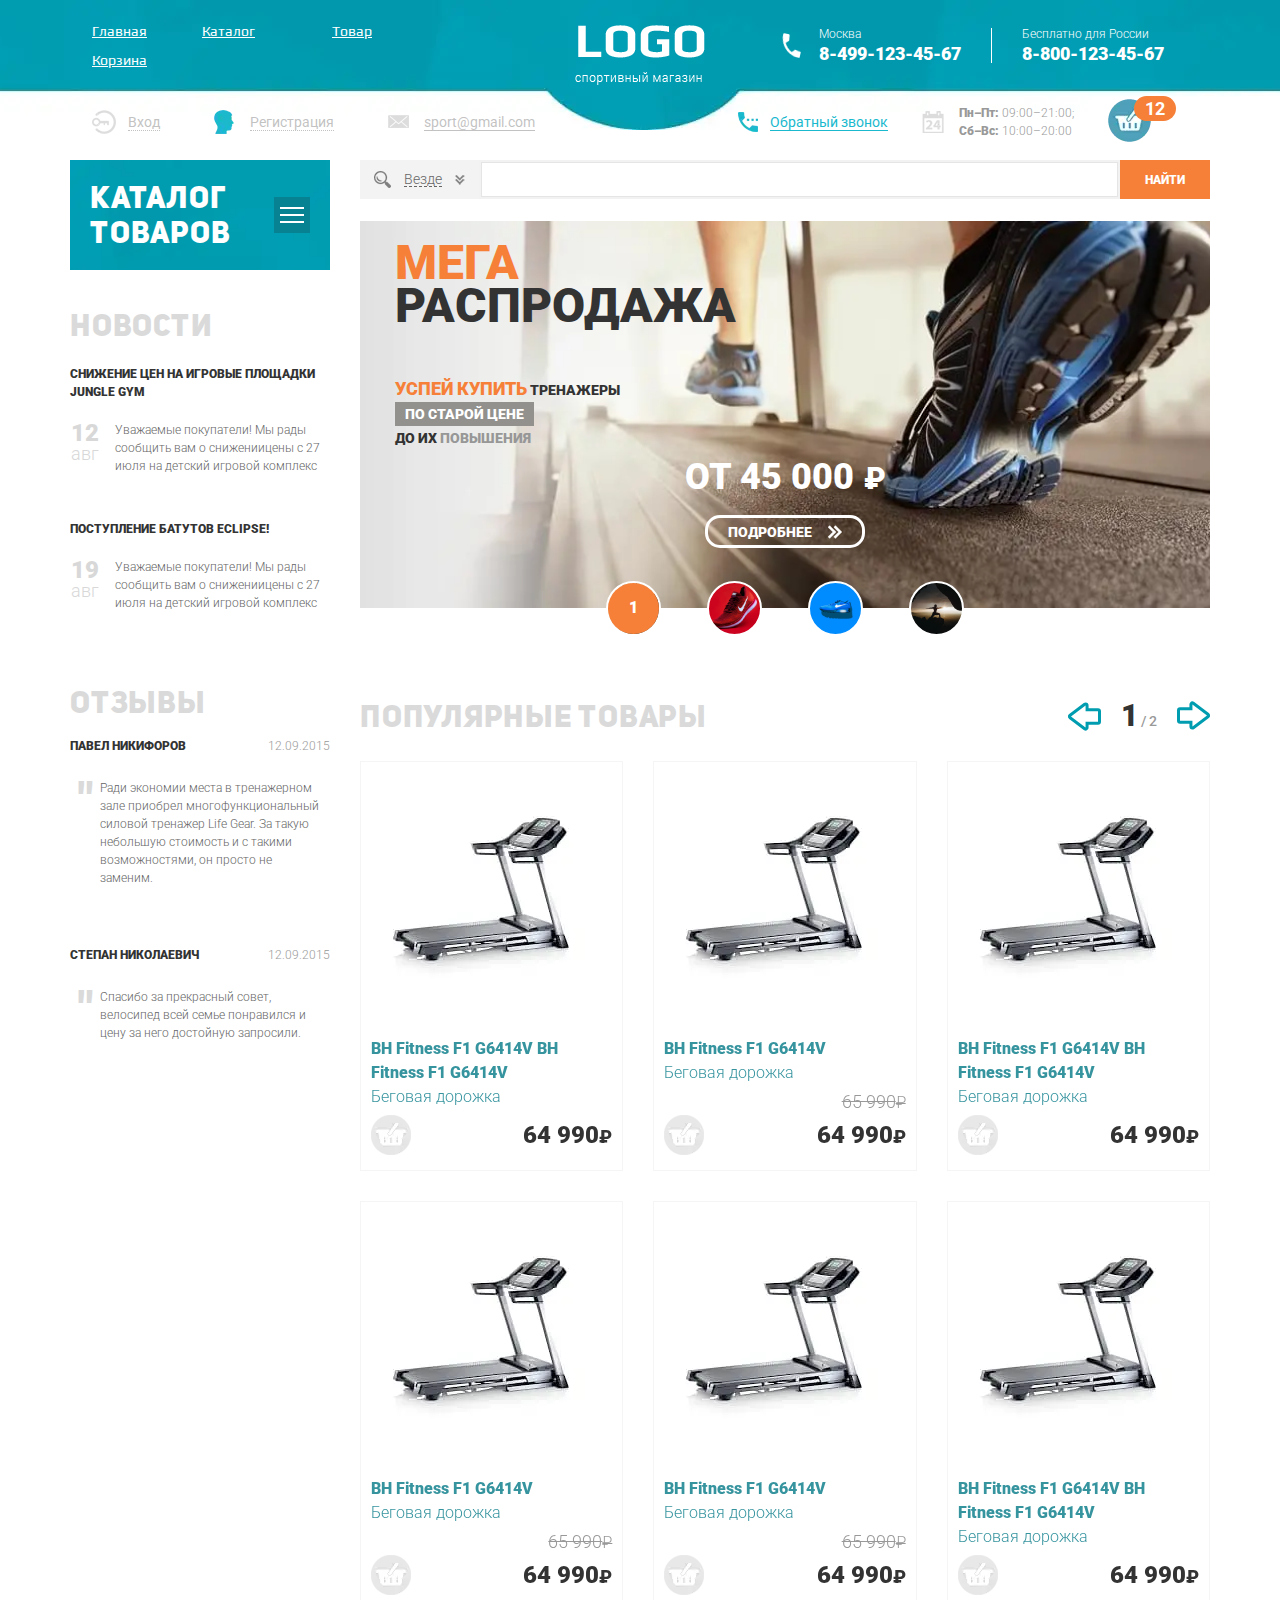
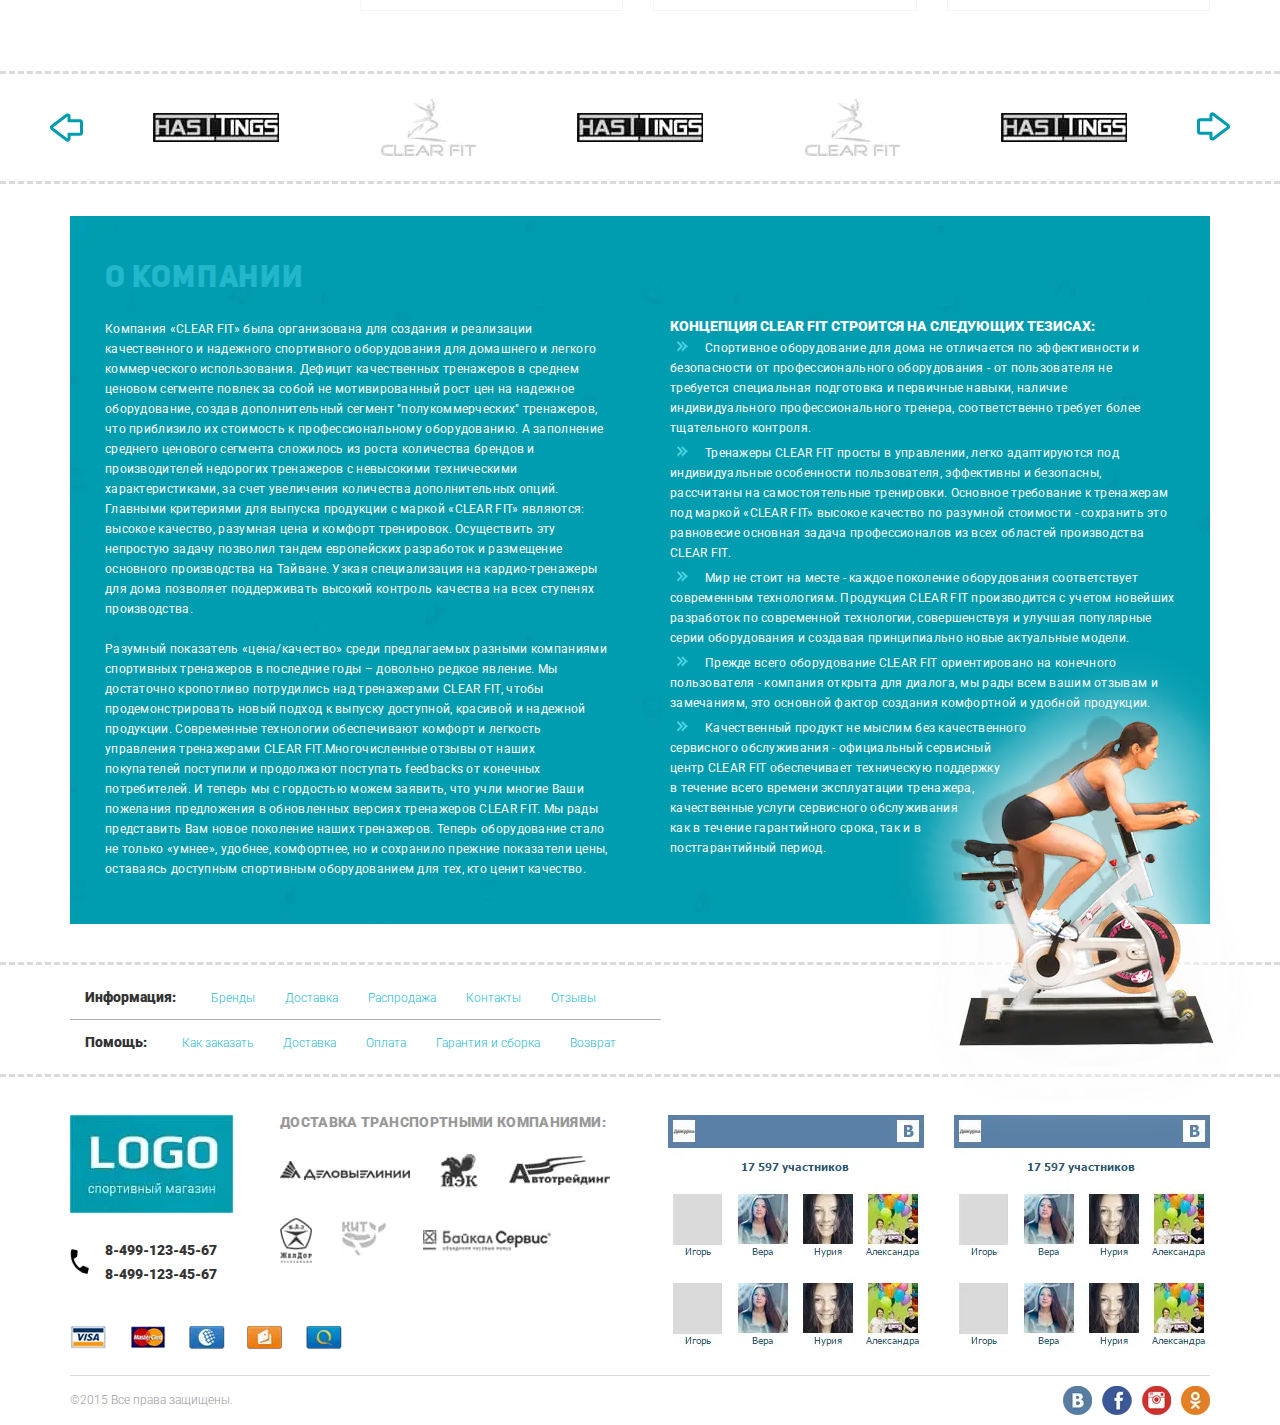
<file: index.html>
<!DOCTYPE html>
<html lang="ru">

<head>
    <title>Главная</title>
    <meta charset="UTF-8">
    <meta name="format-detection" content="telephone=no">
    <link rel="stylesheet" href="css/style.min.css">
    <link rel="shortcut icon" href="favicon.ico">
    <meta name="robots" content="noindex, nofollow">
    <meta name="viewport" content="width=device-width, initial-scale=1.0, maximum-scale=1.0, user-scalable=0">
    <meta name="viewport" content="width=device-width, initial-scale=1.0">
</head>

<body>
    <div class="wrapper">
        <header class="header">
            <div class="header__top top-header">
                <div class="top-header__content _container">
                    <div class="top-header__column">
                        <div class="top-header__menu menu">
                            <div class="menu__icon icon-menu">
                                <span></span>
                                <span></span>
                                <span></span>
                            </div>
                            <nav class="menu__body">
                                <ul class="menu__list">
                                    <li><a href="index.html" class="menu__link">Главная</a></li>
                                    <li><a href="catalog.html" class="menu__link">Каталог</a></li>
                                    <li><a href="product.html" class="menu__link">Товар</a></li>
                                    <li><a href="checkout.html" class="menu__link">Корзина</a></li>
                                    <!-- <li><a href="" class="menu__link">Оплата</a></li>
                            <li><a href="" class="menu__link">Контакты</a></li> -->
                                </ul>
                            </nav>
                        </div>
                    </div>
                    <div class="top-header__column top-header__column_logo">
                        <a href="" class="top-header__logo">
                            <picture>
                                <source srcset="img/logo.webp" type="image/webp"><img src="img/logo.png" alt=""></picture>
                        </a>
                    </div>
                    <div class="top-header__column">
                        <div class="top-header__contacts contacts-header">
                            <div class="contacts-header__column">
                                <div class="contacts-header__item contacts-header__item_icon">
                                    <div class="contacts-header__label">Москва</div>
                                    <a href="tel:84991234567" class="contacts-header__phone">8-499-123-45-67</a>
                                </div>
                            </div>
                            <div class="contacts-header__column contacts-header__column_forcart">
                                <div class="contacts-header__item contacts-header__item_second-phone">
                                    <div class="contacts-header__label">Бесплатно для России</div>
                                    <a href="tel:88001234567" class="contacts-header__phone">8-800-123-45-67</a>
                                </div>
                            </div>
                        </div>
                    </div>
                </div>
            </div>
            <div class="header__bottom bottom-header">
                <div class="bottom-header__container _container">
                    <div class="bottom-header__row">
                        <div class="bottom-header__column">
                            <ul data-da=".menu__body,640,0" class="bottom-header__actions actions-header">
                                <li>
                                    <a href="#" class="actions-header__item actions-header__item_login"><span>Вход</span></a>
                                </li>
                                <li>
                                    <a href="#" class="actions-header__item actions-header__item_reg"><span>Регистрация</span></a>
                                </li>
                                <li>
                                    <a href="mailto:sport@gmail.com" class="actions-header__item actions-header__item_email"><span>sport@gmail.com</span></a>
                                </li>
                            </ul>
                        </div>
                        <div class="bottom-header__column">
                            <div class="bottom-header__info info-header">
                                <div class="info-header__column">
                                    <a data-da=".menu__body,640,3" href="#" class="info-header__callback"><span>Обратный звонок</span></a>
                                </div>
                                <div class="info-header__column">
                                    <div class="info-header__schedule">
                                        <p><span>Пн–Пт:</span> 09:00–21:00;</p>
                                        <p><span>Сб–Вс:</span> 10:00–20:00 </p>
                                    </div>
                                </div>
                                <div class="info-header__column">
                                    <a data-da=".contacts-header__column_forcart,640,2" href="#" class="info-header__cart">
                                        <span>12</span>
                                    </a>
                                </div>
                            </div>
                        </div>
                    </div>
                </div>
            </div>
        </header>
        <main class="page">
            <div class="page__container _container">
                <aside class="page__side">
                    <nav class="page__menu menu-page">
                        <div class="menu-page__header">
                            <div class="menu-page__title">Каталог товаров</div>
                            <div class="menu-page__burger">
                                <div class="menu-page__lines">
                                    <span></span>
                                    <span></span>
                                    <span></span>
                                </div>
                            </div>
                        </div>
                        <div class="menu-page__body">
                            <ul class="menu-page__list">
                                <li class="menu-page__parent">
                                    <a href="" class="menu-page__link">Беговые дорожки </a>
                                    <div class="menu-page__submenu submenu-page">
                                        <div class="submenu-page__item">
                                            <ul class="submenu-page__menu">
                                                <li><a href="" class="submenu-page__link">Всепогодный</a></li>
                                                <li><a href="" class="submenu-page__link">Для помещений</a></li>
                                                <li><a href="" class="submenu-page__link">Профессиональный</a></li>
                                                <li><a href="" class="submenu-page__link">Любительский</a></li>
                                            </ul>
                                            <div class="submenu-page__product">
                                                <div class="item-product">
                                                    <div class="item-product__labels">
                                                    </div>
                                                    <a href="" class="item-product__image">
                                                        <picture>
                                                            <source srcset="img/products/01.webp" type="image/webp"><img src="img/products/01.jpg" alt="Тенисный стол. Зеленый."></picture>
                                                    </a>
                                                    <div class="item-product__body">
                                                        <a href="" class="item-product__title">Домашний теннисный стол Donic Indoor Roller 800 Green</a>
                                                        <div class="item-product__footer">
                                                            <a href="" class="item-product__add"></a>
                                                            <div class="item-product__price rub">64 990</div>
                                                        </div>
                                                    </div>
                                                </div>
                                            </div>
                                        </div>
                                    </div>
                                </li>
                                <li><a href="" class="menu-page__link">Эллиптические тренажеры</a></li>
                                <li><a href="" class="menu-page__link">Велотренажеры</a></li>
                                <li><a href="" class="menu-page__link">Гребные тренажеры</a></li>
                                <li class="menu-page__parent">
                                    <a href="" class="menu-page__link">Вибромассажеры</a>
                                    <div class="menu-page__submenu submenu-page">
                                        <div class="submenu-page__item">
                                            <ul class="submenu-page__menu">
                                                <li><a href="" class="submenu-page__link">Всепогодный</a></li>
                                                <li><a href="" class="submenu-page__link">Для помещений</a></li>
                                                <li><a href="" class="submenu-page__link">Профессиональный</a></li>
                                                <li><a href="" class="submenu-page__link">Любительский</a></li>
                                            </ul>
                                            <div class="submenu-page__product">
                                                <div class="item-product">
                                                    <div class="item-product__labels">
                                                        <div class="item-product__label">Товар дня</div>
                                                    </div>
                                                    <a href="" class="item-product__image">
                                                        <picture>
                                                            <source srcset="img/products/01.webp" type="image/webp"><img src="img/products/01.jpg" alt="Тенисный стол. Зеленый."></picture>
                                                    </a>
                                                    <div class="item-product__body">
                                                        <a href="" class="item-product__title">Домашний теннисный стол Donic Indoor Roller 800 Green</a>
                                                        <div class="item-product__footer">
                                                            <a href="" class="item-product__add"></a>
                                                            <div class="item-product__price rub">64 990</div>
                                                        </div>
                                                    </div>
                                                </div>
                                            </div>
                                        </div>
                                    </div>
                                </li>
                                <li><a href="" class="menu-page__link">Теннисные столы </a></li>
                                <li><a href="" class="menu-page__link">Баскетбол</a></li>
                                <li><a href="" class="menu-page__link">Массажные кресла</a></li>
                                <li><a href="" class="menu-page__link">Массажные столы </a></li>
                                <li class="menu-page__parent">
                                    <a href="" class="menu-page__link">Силовые тренажеры</a>
                                    <div class="menu-page__submenu submenu-page">
                                        <div class="submenu-page__item">
                                            <ul class="submenu-page__menu">
                                                <li><a href="" class="submenu-page__link">Всепогодный</a></li>
                                                <li><a href="" class="submenu-page__link">Для помещений</a></li>
                                                <li><a href="" class="submenu-page__link">Профессиональный</a></li>
                                                <li><a href="" class="submenu-page__link">Любительский</a></li>
                                            </ul>
                                            <div class="submenu-page__product">
                                                <div class="item-product">
                                                    <div class="item-product__labels">
                                                    </div>
                                                    <a href="" class="item-product__image">
                                                        <picture>
                                                            <source srcset="img/products/01.webp" type="image/webp"><img src="img/products/01.jpg" alt="Тенисный стол. Зеленый."></picture>
                                                    </a>
                                                    <div class="item-product__body">
                                                        <a href="" class="item-product__title">Домашний теннисный стол Donic Indoor Roller 800 Green</a>
                                                        <div class="item-product__footer">
                                                            <div class="item-product__old-price rub">64 990</div>
                                                            <a href="" class="item-product__add"></a>
                                                            <div class="item-product__price rub">64 990</div>
                                                        </div>
                                                    </div>
                                                </div>
                                            </div>
                                        </div>
                                    </div>
                                </li>
                                <li class="menu-page__parent">
                                    <a href="" class="menu-page__link">Батуты</a>
                                    <div class="menu-page__submenu submenu-page">
                                        <div class="submenu-page__item">
                                            <ul class="submenu-page__menu">
                                                <li><a href="" class="submenu-page__link">Всепогодный</a></li>
                                                <li><a href="" class="submenu-page__link">Для помещений</a></li>
                                                <li><a href="" class="submenu-page__link">Профессиональный</a></li>
                                                <li><a href="" class="submenu-page__link">Любительский</a></li>
                                            </ul>
                                            <div class="submenu-page__product">
                                                <div class="item-product">
                                                    <div class="item-product__labels">
                                                        <div class="item-product__label">Товар дня</div>
                                                    </div>
                                                    <a href="" class="item-product__image">
                                                        <picture>
                                                            <source srcset="img/products/01.webp" type="image/webp"><img src="img/products/01.jpg" alt="Тенисный стол. Зеленый."></picture>
                                                    </a>
                                                    <div class="item-product__body">
                                                        <a href="" class="item-product__title">Домашний теннисный стол Donic Indoor Roller 800 Green</a>
                                                        <div class="item-product__footer">
                                                            <div class="item-product__old-price rub">64 990</div>
                                                            <a href="" class="item-product__add"></a>
                                                            <div class="item-product__price rub">64 990</div>
                                                        </div>
                                                    </div>
                                                </div>
                                            </div>
                                        </div>
                                    </div>
                                </li>
                                <li><a href="" class="menu-page__link">Детские городки</a></li>
                                <li><a href="" class="menu-page__link">Дачная мебель</a></li>
                                <li><a href="" class="menu-page__link">Уличные спортивные комплексы</a></li>
                                <li><a href="" class="menu-page__link">Аксессуары</a></li>
                            </ul>
                        </div>
                    </nav>
                    <div data-da=".page__content,992,last" class="page__content-side">
                        <div class="page__news-side news-side">
                            <a href="" class="news-side__title side-title">Новости</a>
                            <div class="news-side__items">
                                <div class="news-side__item">
                                    <a href="" class="news-side__label">Снижение цен на игровые площадки Jungle Gym</a>
                                    <div class="news-side__body">
                                        <div class="news-side__data"><span>12</span>авг</div>
                                        <div class="news-side__text">Уважаемые покупатели! Мы рады сообщить вам о снижениицены с 27 июля на детский игровой комплекс</div>
                                    </div>
                                </div>
                                <div class="news-side__item">
                                    <a href="" class="news-side__label">Поступление батутов Eclipse!</a>
                                    <div class="news-side__body">
                                        <div class="news-side__data"><span>19</span>авг</div>
                                        <div class="news-side__text">Уважаемые покупатели! Мы рады сообщить вам о снижениицены с 27 июля на детский игровой комплекс</div>
                                    </div>
                                </div>
                            </div>
                        </div>
                        <div class="page__reviews-side reviews-side">
                            <a href="" class="reviews-side__title side-title">Отзывы</a>
                            <div class="reviews-side__items">
                                <a href="" class="reviews-side__item">
                                    <div class="reviews-side__header">
                                        <div class="reviews-side__user">Павел Никифоров</div>
                                        <div class="reviews-side__data">12.09.2015</div>
                                    </div>
                                    <div class="reviews-side__body">
                                        Ради экономии места в тренажерном зале приобрел многофункциональный силовой тренажер Life Gear. За такую небольшую стоимость и с такими возможностями, он просто не заменим.
                                    </div>
                                </a>
                                <a href="" class="reviews-side__item">
                                    <div class="reviews-side__header">
                                        <div class="reviews-side__user">Степан Николаевич</div>
                                        <div class="reviews-side__data">12.09.2015</div>
                                    </div>
                                    <div class="reviews-side__body">
                                        Спасибо за прекрасный совет, велосипед всей семье понравился и цену за него достойную запросили.
                                    </div>
                                </a>
                            </div>
                        </div>
                    </div>
                </aside>
                <div class="page__content">
                    <form action="#" class="page__search search-page">
                        <div class="search-page__select">
                            <div class="search-page__title"><span>Везде</span><span data-text="Выбрано:" class="search-page__quantity"></span></div>
                            <div class="search-page__categories categories-search">
                                <div class="categories-search__row">
                                    <div class="categories-search__column">
                                        <ul class="categories-search__list">
                                            <li>
                                                <label class="categories-search__checkbox checkbox">
                                                    <input data-error="Ошибка" class="checkbox__input" type="checkbox" value="1" name="form[]">
                                                    <span class="checkbox__text"><span>Беговые дорожки</span></span>
                                                </label>
                                            </li>
                                            <li>
                                                <label class="categories-search__checkbox checkbox">
                                                    <input data-error="Ошибка" class="checkbox__input" type="checkbox" value="1" name="form[]">
                                                    <span class="checkbox__text"><span>Эллиптические тренажеры</span></span>
                                                </label>
                                            </li>
                                            <li>
                                                <label class="categories-search__checkbox checkbox">
                                                    <input data-error="Ошибка" class="checkbox__input" type="checkbox" value="1" name="form[]">
                                                    <span class="checkbox__text"><span>Велотренажеры</span></span>
                                                </label>
                                            </li>
                                            <li>
                                                <label class="categories-search__checkbox checkbox">
                                                    <input data-error="Ошибка" class="checkbox__input" type="checkbox" value="1" name="form[]">
                                                    <span class="checkbox__text"><span>Гребные тренажеры</span></span>
                                                </label>
                                            </li>
                                            <li>
                                                <label class="categories-search__checkbox checkbox">
                                                    <input data-error="Ошибка" class="checkbox__input" type="checkbox" value="1" name="form[]">
                                                    <span class="checkbox__text"><span>Вибромассажеры</span></span>
                                                </label>
                                            </li>
                                        </ul>
                                    </div>
                                    <div class="categories-search__column">
                                        <ul class="categories-search__list">
                                            <li>
                                                <label class="categories-search__checkbox checkbox">
                                                    <input data-error="Ошибка" class="checkbox__input" type="checkbox" value="1" name="form[]">
                                                    <span class="checkbox__text"><span>Беговые дорожки</span></span>
                                                </label>
                                            </li>
                                            <li>
                                                <label class="categories-search__checkbox checkbox">
                                                    <input data-error="Ошибка" class="checkbox__input" type="checkbox" value="1" name="form[]">
                                                    <span class="checkbox__text"><span>Эллиптические тренажеры</span></span>
                                                </label>
                                            </li>
                                            <li>
                                                <label class="categories-search__checkbox checkbox">
                                                    <input data-error="Ошибка" class="checkbox__input" type="checkbox" value="1" name="form[]">
                                                    <span class="checkbox__text"><span>Велотренажеры</span></span>
                                                </label>
                                            </li>
                                            <li>
                                                <label class="categories-search__checkbox checkbox">
                                                    <input data-error="Ошибка" class="checkbox__input" type="checkbox" value="1" name="form[]">
                                                    <span class="checkbox__text"><span>Гребные тренажеры</span></span>
                                                </label>
                                            </li>
                                            <li>
                                                <label class="categories-search__checkbox checkbox">
                                                    <input data-error="Ошибка" class="checkbox__input" type="checkbox" value="1" name="form[]">
                                                    <span class="checkbox__text"><span>Вибромассажеры</span></span>
                                                </label>
                                            </li>
                                        </ul>
                                    </div>
                                    <div class="categories-search__column">
                                        <ul class="categories-search__list">
                                            <li>
                                                <label class="categories-search__checkbox checkbox">
                                                    <input data-error="Ошибка" class="checkbox__input" type="checkbox" value="1" name="form[]">
                                                    <span class="checkbox__text"><span>Беговые дорожки</span></span>
                                                </label>
                                            </li>
                                            <li>
                                                <label class="categories-search__checkbox checkbox">
                                                    <input data-error="Ошибка" class="checkbox__input" type="checkbox" value="1" name="form[]">
                                                    <span class="checkbox__text"><span>Эллиптические тренажеры</span></span>
                                                </label>
                                            </li>
                                            <li>
                                                <label class="categories-search__checkbox checkbox">
                                                    <input data-error="Ошибка" class="checkbox__input" type="checkbox" value="1" name="form[]">
                                                    <span class="checkbox__text"><span>Велотренажеры</span></span>
                                                </label>
                                            </li>
                                            <li>
                                                <label class="categories-search__checkbox checkbox">
                                                    <input data-error="Ошибка" class="checkbox__input" type="checkbox" value="1" name="form[]">
                                                    <span class="checkbox__text"><span>Гребные тренажеры</span></span>
                                                </label>
                                            </li>
                                            <li>
                                                <label class="categories-search__checkbox checkbox">
                                                    <input data-error="Ошибка" class="checkbox__input" type="checkbox" value="1" name="form[]">
                                                    <span class="checkbox__text"><span>Вибромассажеры</span></span>
                                                </label>
                                            </li>
                                        </ul>
                                    </div>
                                </div>
                            </div>
                        </div>
                        <div class="search-page__input">
                            <input autocomplete="off" type="text" name="form[]" data-error="Ошибка" data-value="" class="input">
                        </div>
                        <button type="submit" class="search-page__btn btn">Найти</button>
                    </form>
                    <div class="page__slider mainslider">
                        <div class="mainslider__body _swiper">
                            <div class="mainslider__slide">
                                <div class="mainslider__content content-mainslider">
                                    <div class="content-mainslider__title">
                                        <span>Мега</span>распродажа
                                    </div>
                                    <div class="content-mainslider__text text-mainslider">
                                        <p><span class="text-mainslider__text-1">Успей купить</span> тренажеры</p>
                                        <p><span class="text-mainslider__text-2">по старой цене</span></p>
                                        <p>до их <span class="text-mainslider__text-3">повышения</span></p>
                                    </div>
                                    <div class="content-mainslider__footer">
                                        <div class="content-mainslider__price rub">от 45 000</div>
                                        <a href="" class="content-mainslider__button">
                                            <span>Подробнее</span>
                                        </a>
                                    </div>
                                </div>
                                <div class="mainslider__image _ibg">
                                    <picture>
                                        <source srcset="img/mainslider/01.webp" type="image/webp"><img src="img/mainslider/01.jpg" alt=""></picture>
                                </div>
                            </div>
                            <div class="mainslider__slide">
                                <div class="mainslider__content content-mainslider">
                                    <div class="content-mainslider__title">
                                        <span>Мега</span>распродажа
                                    </div>
                                    <div class="content-mainslider__text text-mainslider">
                                        <p><span class="text-mainslider__text-1">Успей купить</span> тренажеры</p>
                                        <p><span class="text-mainslider__text-2">по старой цене</span></p>
                                        <p>до их <span class="text-mainslider__text-3">повышения</span></p>
                                    </div>
                                    <div class="content-mainslider__footer">
                                        <div class="content-mainslider__price rub">от 45 000</div>
                                        <a href="" class="content-mainslider__button">
                                            <span>Подробнее</span>
                                        </a>
                                    </div>
                                </div>
                                <div class="mainslider__image _ibg">
                                    <picture>
                                        <source srcset="img/mainslider/02.webp" type="image/webp"><img src="img/mainslider/02.jpg" alt=""></picture>
                                </div>
                            </div>
                            <div class="mainslider__slide">
                                <div class="mainslider__content content-mainslider">
                                    <div class="content-mainslider__title">
                                        <span>Мега</span>распродажа
                                    </div>
                                    <div class="content-mainslider__text text-mainslider">
                                        <p><span class="text-mainslider__text-1">Успей купить</span> тренажеры</p>
                                        <p><span class="text-mainslider__text-2">по старой цене</span></p>
                                        <p>до их <span class="text-mainslider__text-3">повышения</span></p>
                                    </div>
                                    <div class="content-mainslider__footer">
                                        <div class="content-mainslider__price rub">от 45 000</div>
                                        <a href="" class="content-mainslider__button">
                                            <span>Подробнее</span>
                                        </a>
                                    </div>
                                </div>
                                <div class="mainslider__image _ibg">
                                    <picture>
                                        <source srcset="img/mainslider/03.webp" type="image/webp"><img src="img/mainslider/03.jpg" alt=""></picture>
                                </div>
                            </div>
                            <div class="mainslider__slide">
                                <div class="mainslider__content content-mainslider">
                                    <div class="content-mainslider__title">
                                        <span>Мега</span>распродажа
                                    </div>
                                    <div class="content-mainslider__text text-mainslider">
                                        <p><span class="text-mainslider__text-1">Успей купить</span> тренажеры</p>
                                        <p><span class="text-mainslider__text-2">по старой цене</span></p>
                                        <p>до их <span class="text-mainslider__text-3">повышения</span></p>
                                    </div>
                                    <div class="content-mainslider__footer">
                                        <div class="content-mainslider__price rub">от 45 000</div>
                                        <a href="" class="content-mainslider__button">
                                            <span>Подробнее</span>
                                        </a>
                                    </div>
                                </div>
                                <div class="mainslider__image _ibg">
                                    <picture>
                                        <source srcset="img/mainslider/05.webp" type="image/webp"><img src="img/mainslider/05.jpg" alt=""></picture>
                                </div>
                            </div>
                        </div>
                        <div class="mainslider__dotts"></div>
                    </div>
                    <div class="page__products products-slider">
                        <div class="products-slider__header">
                            <div class="products-slider__title">Популярные товары</div>
                            <div class="products-slider__control">
                                <div class="products-slider__arrow products-slider__arrow_prev _arrow _arrow_prev"></div>
                                <div class="products-slider__info"></div>
                                <div class="products-slider__arrow products-slider__arrow_next _arrow _arrow_next"></div>
                            </div>
                        </div>
                        <div class="products-slider__item _swiper">
                            <div class="products-slider__slide">
                                <div class="products-slider__items items-products">
                                    <div class="items-products__column">
                                        <div class="item-product">
                                            <div class="item-product__labels">
                                            </div>
                                            <a href="" class="item-product__image">
                                                <picture>
                                                    <source srcset="img/products/02.webp" type="image/webp">
                                                    <picture>
                                                        <source srcset="img/products/02.webp" type="image/webp"><img src="img/products/02.jpg" alt="Тенисный стол. Зеленый."></picture>
                                                </picture>
                                            </a>
                                            <div class="item-product__body">
                                                <a href="" class="item-product__title">
                                                    <span>BH Fitness F1 G6414V BH Fitness F1 G6414V</span> Беговая дорожка
                                                </a>
                                                <div class="item-product__footer">
                                                    <a href="" class="item-product__add"></a>
                                                    <div class="item-product__price rub">64 990</div>
                                                </div>
                                            </div>
                                            <div class="item-product__hover hover-item-product">
                                                <a href="" class="hover-item-product__title">
                                                    <span>BH Fitness F1 G6414V</span>Беговая дорожка
                                                </a>
                                                <div class="hover-item-product__options options-item-product">
                                                    <div class="options-item-product__item">
                                                        <div class="options-item-product__label">Тип беговой дорожки: </div>
                                                        <div class="options-item-product__value">Электрическая</div>
                                                    </div>
                                                    <div class="options-item-product__item">
                                                        <div class="options-item-product__label">Скорость движения (км/ч): </div>
                                                        <div class="options-item-product__value">22</div>
                                                    </div>
                                                    <div class="options-item-product__item">
                                                        <div class="options-item-product__label">Складывание:</div>
                                                        <div class="options-item-product__value">Есть</div>
                                                    </div>
                                                </div>
                                                <div class="hover-item-product__body">
                                                    <a href="" class="hover-item-product__cart"></a>
                                                </div>
                                                <div class="hover-item-product__footer">
                                                    <div class="hover-item-product__stock">в наличии</div>
                                                    <div class="hover-item-product__price rub">64 990</div>
                                                </div>
                                            </div>
                                        </div>
                                    </div>
                                    <div class="items-products__column">
                                        <div class="item-product">
                                            <div class="item-product__labels">
                                            </div>
                                            <a href="" class="item-product__image">
                                                <picture>
                                                    <source srcset="img/products/02.webp" type="image/webp">
                                                    <picture>
                                                        <source srcset="img/products/02.webp" type="image/webp"><img src="img/products/02.jpg" alt="Тенисный стол. Зеленый."></picture>
                                                </picture>
                                            </a>
                                            <div class="item-product__body">
                                                <a href="" class="item-product__title">
                                                    <span>BH Fitness F1 G6414V</span> Беговая дорожка
                                                </a>
                                                <div class="item-product__footer">
                                                    <div class="item-product__old-price rub">65 990</div>
                                                    <a href="" class="item-product__add"></a>
                                                    <div class="item-product__price rub">64 990</div>
                                                </div>
                                            </div>
                                            <div class="item-product__hover hover-item-product">
                                                <a href="" class="hover-item-product__title">
                                                    <span>BH Fitness F1 G6414V</span>Беговая дорожка
                                                </a>
                                                <div class="hover-item-product__options options-item-product">
                                                    <div class="options-item-product__item">
                                                        <div class="options-item-product__label">Тип беговой дорожки: </div>
                                                        <div class="options-item-product__value">Электрическая</div>
                                                    </div>
                                                    <div class="options-item-product__item">
                                                        <div class="options-item-product__label">Скорость движения (км/ч): </div>
                                                        <div class="options-item-product__value">22</div>
                                                    </div>
                                                    <div class="options-item-product__item">
                                                        <div class="options-item-product__label">Складывание:</div>
                                                        <div class="options-item-product__value">Есть</div>
                                                    </div>
                                                </div>
                                                <div class="hover-item-product__body">
                                                    <a href="" class="hover-item-product__cart"></a>
                                                </div>
                                                <div class="hover-item-product__footer">
                                                    <div class="hover-item-product__old-price rub">65 990</div>
                                                    <div class="hover-item-product__stock">в наличии</div>
                                                    <div class="hover-item-product__price rub">64 990</div>
                                                </div>
                                            </div>
                                        </div>
                                    </div>
                                    <div class="items-products__column">
                                        <div class="item-product">
                                            <div class="item-product__labels">
                                            </div>
                                            <a href="" class="item-product__image">
                                                <picture>
                                                    <source srcset="img/products/02.webp" type="image/webp">
                                                    <picture>
                                                        <source srcset="img/products/02.webp" type="image/webp"><img src="img/products/02.jpg" alt="Тенисный стол. Зеленый."></picture>
                                                </picture>
                                            </a>
                                            <div class="item-product__body">
                                                <a href="" class="item-product__title">
                                                    <span>BH Fitness F1 G6414V BH Fitness F1 G6414V</span> Беговая дорожка
                                                </a>
                                                <div class="item-product__footer">
                                                    <a href="" class="item-product__add"></a>
                                                    <div class="item-product__price rub">64 990</div>
                                                </div>
                                            </div>
                                            <div class="item-product__hover hover-item-product">
                                                <a href="" class="hover-item-product__title">
                                                    <span>BH Fitness F1 G6414V</span>Беговая дорожка
                                                </a>
                                                <div class="hover-item-product__options options-item-product">
                                                    <div class="options-item-product__item">
                                                        <div class="options-item-product__label">Тип беговой дорожки: </div>
                                                        <div class="options-item-product__value">Электрическая</div>
                                                    </div>
                                                    <div class="options-item-product__item">
                                                        <div class="options-item-product__label">Скорость движения (км/ч): </div>
                                                        <div class="options-item-product__value">22</div>
                                                    </div>
                                                    <div class="options-item-product__item">
                                                        <div class="options-item-product__label">Складывание:</div>
                                                        <div class="options-item-product__value">Есть</div>
                                                    </div>
                                                </div>
                                                <div class="hover-item-product__body">
                                                    <a href="" class="hover-item-product__cart"></a>
                                                </div>
                                                <div class="hover-item-product__footer">
                                                    <div class="hover-item-product__stock">в наличии</div>
                                                    <div class="hover-item-product__price rub">64 990</div>
                                                </div>
                                            </div>
                                        </div>
                                    </div>
                                    <div class="items-products__column">
                                        <div class="item-product">
                                            <div class="item-product__labels">
                                            </div>
                                            <a href="" class="item-product__image">
                                                <picture>
                                                    <source srcset="img/products/02.webp" type="image/webp">
                                                    <picture>
                                                        <source srcset="img/products/02.webp" type="image/webp"><img src="img/products/02.jpg" alt="Тенисный стол. Зеленый."></picture>
                                                </picture>
                                            </a>
                                            <div class="item-product__body">
                                                <a href="" class="item-product__title">
                                                    <span>BH Fitness F1 G6414V</span> Беговая дорожка
                                                </a>
                                                <div class="item-product__footer">
                                                    <div class="item-product__old-price rub">65 990</div>
                                                    <a href="" class="item-product__add"></a>
                                                    <div class="item-product__price rub">64 990</div>
                                                </div>
                                            </div>
                                            <div class="item-product__hover hover-item-product">
                                                <a href="" class="hover-item-product__title">
                                                    <span>BH Fitness F1 G6414V</span>Беговая дорожка
                                                </a>
                                                <div class="hover-item-product__options options-item-product">
                                                    <div class="options-item-product__item">
                                                        <div class="options-item-product__label">Тип беговой дорожки: </div>
                                                        <div class="options-item-product__value">Электрическая</div>
                                                    </div>
                                                    <div class="options-item-product__item">
                                                        <div class="options-item-product__label">Скорость движения (км/ч): </div>
                                                        <div class="options-item-product__value">22</div>
                                                    </div>
                                                    <div class="options-item-product__item">
                                                        <div class="options-item-product__label">Складывание:</div>
                                                        <div class="options-item-product__value">Есть</div>
                                                    </div>
                                                </div>
                                                <div class="hover-item-product__body">
                                                    <a href="" class="hover-item-product__cart"></a>
                                                </div>
                                                <div class="hover-item-product__footer">
                                                    <div class="hover-item-product__old-price rub">65 990</div>
                                                    <div class="hover-item-product__stock">в наличии</div>
                                                    <div class="hover-item-product__price rub">64 990</div>
                                                </div>
                                            </div>
                                        </div>
                                    </div>
                                    <div class="items-products__column">
                                        <div class="item-product">
                                            <div class="item-product__labels">
                                            </div>
                                            <a href="" class="item-product__image">
                                                <picture>
                                                    <source srcset="img/products/02.webp" type="image/webp">
                                                    <picture>
                                                        <source srcset="img/products/02.webp" type="image/webp"><img src="img/products/02.jpg" alt="Тенисный стол. Зеленый."></picture>
                                                </picture>
                                            </a>
                                            <div class="item-product__body">
                                                <a href="" class="item-product__title">
                                                    <span>BH Fitness F1 G6414V</span> Беговая дорожка
                                                </a>
                                                <div class="item-product__footer">
                                                    <div class="item-product__old-price rub">65 990</div>
                                                    <a href="" class="item-product__add"></a>
                                                    <div class="item-product__price rub">64 990</div>
                                                </div>
                                            </div>
                                            <div class="item-product__hover hover-item-product">
                                                <a href="" class="hover-item-product__title">
                                                    <span>BH Fitness F1 G6414V</span>Беговая дорожка
                                                </a>
                                                <div class="hover-item-product__options options-item-product">
                                                    <div class="options-item-product__item">
                                                        <div class="options-item-product__label">Тип беговой дорожки: </div>
                                                        <div class="options-item-product__value">Электрическая</div>
                                                    </div>
                                                    <div class="options-item-product__item">
                                                        <div class="options-item-product__label">Скорость движения (км/ч): </div>
                                                        <div class="options-item-product__value">22</div>
                                                    </div>
                                                    <div class="options-item-product__item">
                                                        <div class="options-item-product__label">Складывание:</div>
                                                        <div class="options-item-product__value">Есть</div>
                                                    </div>
                                                </div>
                                                <div class="hover-item-product__body">
                                                    <a href="" class="hover-item-product__cart"></a>
                                                </div>
                                                <div class="hover-item-product__footer">
                                                    <div class="hover-item-product__old-price rub">65 990</div>
                                                    <div class="hover-item-product__stock">в наличии</div>
                                                    <div class="hover-item-product__price rub">64 990</div>
                                                </div>
                                            </div>
                                        </div>
                                    </div>
                                    <div class="items-products__column">
                                        <div class="item-product">
                                            <div class="item-product__labels">
                                            </div>
                                            <a href="" class="item-product__image">
                                                <picture>
                                                    <source srcset="img/products/02.webp" type="image/webp">
                                                    <picture>
                                                        <source srcset="img/products/02.webp" type="image/webp"><img src="img/products/02.jpg" alt="Тенисный стол. Зеленый."></picture>
                                                </picture>
                                            </a>
                                            <div class="item-product__body">
                                                <a href="" class="item-product__title">
                                                    <span>BH Fitness F1 G6414V BH Fitness F1 G6414V</span> Беговая дорожка
                                                </a>
                                                <div class="item-product__footer">
                                                    <a href="" class="item-product__add"></a>
                                                    <div class="item-product__price rub">64 990</div>
                                                </div>
                                            </div>
                                            <div class="item-product__hover hover-item-product">
                                                <a href="" class="hover-item-product__title">
                                                    <span>BH Fitness F1 G6414V</span>Беговая дорожка
                                                </a>
                                                <div class="hover-item-product__options options-item-product">
                                                    <div class="options-item-product__item">
                                                        <div class="options-item-product__label">Тип беговой дорожки: </div>
                                                        <div class="options-item-product__value">Электрическая</div>
                                                    </div>
                                                    <div class="options-item-product__item">
                                                        <div class="options-item-product__label">Скорость движения (км/ч): </div>
                                                        <div class="options-item-product__value">22</div>
                                                    </div>
                                                    <div class="options-item-product__item">
                                                        <div class="options-item-product__label">Складывание:</div>
                                                        <div class="options-item-product__value">Есть</div>
                                                    </div>
                                                </div>
                                                <div class="hover-item-product__body">
                                                    <a href="" class="hover-item-product__cart"></a>
                                                </div>
                                                <div class="hover-item-product__footer">
                                                    <div class="hover-item-product__stock">в наличии</div>
                                                    <div class="hover-item-product__price rub">64 990</div>
                                                </div>
                                            </div>
                                        </div>
                                    </div>
                                </div>
                            </div>
                            <div class="products-slider__slide">
                                <div class="products-slider__items items-products">
                                    <div class="items-products__column">
                                        <div class="item-product">
                                            <div class="item-product__labels">
                                            </div>
                                            <a href="" class="item-product__image">
                                                <picture>
                                                    <source srcset="img/products/02.webp" type="image/webp">
                                                    <picture>
                                                        <source srcset="img/products/02.webp" type="image/webp"><img src="img/products/02.jpg" alt="Тенисный стол. Зеленый."></picture>
                                                </picture>
                                            </a>
                                            <div class="item-product__body">
                                                <a href="" class="item-product__title">
                                                    <span>BH Fitness F1 G6414V BH Fitness F1 G6414V</span> Беговая дорожка
                                                </a>
                                                <div class="item-product__footer">
                                                    <a href="" class="item-product__add"></a>
                                                    <div class="item-product__price rub">64 990</div>
                                                </div>
                                            </div>
                                            <div class="item-product__hover hover-item-product">
                                                <a href="" class="hover-item-product__title">
                                                    <span>BH Fitness F1 G6414V</span>Беговая дорожка
                                                </a>
                                                <div class="hover-item-product__options options-item-product">
                                                    <div class="options-item-product__item">
                                                        <div class="options-item-product__label">Тип беговой дорожки: </div>
                                                        <div class="options-item-product__value">Электрическая</div>
                                                    </div>
                                                    <div class="options-item-product__item">
                                                        <div class="options-item-product__label">Скорость движения (км/ч): </div>
                                                        <div class="options-item-product__value">22</div>
                                                    </div>
                                                    <div class="options-item-product__item">
                                                        <div class="options-item-product__label">Складывание:</div>
                                                        <div class="options-item-product__value">Есть</div>
                                                    </div>
                                                </div>
                                                <div class="hover-item-product__body">
                                                    <a href="" class="hover-item-product__cart"></a>
                                                </div>
                                                <div class="hover-item-product__footer">
                                                    <div class="hover-item-product__stock">в наличии</div>
                                                    <div class="hover-item-product__price rub">64 990</div>
                                                </div>
                                            </div>
                                        </div>
                                    </div>
                                    <div class="items-products__column">
                                        <div class="item-product">
                                            <div class="item-product__labels">
                                            </div>
                                            <a href="" class="item-product__image">
                                                <picture>
                                                    <source srcset="img/products/02.webp" type="image/webp">
                                                    <picture>
                                                        <source srcset="img/products/02.webp" type="image/webp"><img src="img/products/02.jpg" alt="Тенисный стол. Зеленый."></picture>
                                                </picture>
                                            </a>
                                            <div class="item-product__body">
                                                <a href="" class="item-product__title">
                                                    <span>BH Fitness F1 G6414V</span> Беговая дорожка
                                                </a>
                                                <div class="item-product__footer">
                                                    <div class="item-product__old-price rub">65 990</div>
                                                    <a href="" class="item-product__add"></a>
                                                    <div class="item-product__price rub">64 990</div>
                                                </div>
                                            </div>
                                            <div class="item-product__hover hover-item-product">
                                                <a href="" class="hover-item-product__title">
                                                    <span>BH Fitness F1 G6414V</span>Беговая дорожка
                                                </a>
                                                <div class="hover-item-product__options options-item-product">
                                                    <div class="options-item-product__item">
                                                        <div class="options-item-product__label">Тип беговой дорожки: </div>
                                                        <div class="options-item-product__value">Электрическая</div>
                                                    </div>
                                                    <div class="options-item-product__item">
                                                        <div class="options-item-product__label">Скорость движения (км/ч): </div>
                                                        <div class="options-item-product__value">22</div>
                                                    </div>
                                                    <div class="options-item-product__item">
                                                        <div class="options-item-product__label">Складывание:</div>
                                                        <div class="options-item-product__value">Есть</div>
                                                    </div>
                                                </div>
                                                <div class="hover-item-product__body">
                                                    <a href="" class="hover-item-product__cart"></a>
                                                </div>
                                                <div class="hover-item-product__footer">
                                                    <div class="hover-item-product__old-price rub">65 990</div>
                                                    <div class="hover-item-product__stock">в наличии</div>
                                                    <div class="hover-item-product__price rub">64 990</div>
                                                </div>
                                            </div>
                                        </div>
                                    </div>
                                    <div class="items-products__column">
                                        <div class="item-product">
                                            <div class="item-product__labels">
                                            </div>
                                            <a href="" class="item-product__image">
                                                <picture>
                                                    <source srcset="img/products/02.webp" type="image/webp">
                                                    <picture>
                                                        <source srcset="img/products/02.webp" type="image/webp"><img src="img/products/02.jpg" alt="Тенисный стол. Зеленый."></picture>
                                                </picture>
                                            </a>
                                            <div class="item-product__body">
                                                <a href="" class="item-product__title">
                                                    <span>BH Fitness F1 G6414V BH Fitness F1 G6414V</span> Беговая дорожка
                                                </a>
                                                <div class="item-product__footer">
                                                    <a href="" class="item-product__add"></a>
                                                    <div class="item-product__price rub">64 990</div>
                                                </div>
                                            </div>
                                            <div class="item-product__hover hover-item-product">
                                                <a href="" class="hover-item-product__title">
                                                    <span>BH Fitness F1 G6414V</span>Беговая дорожка
                                                </a>
                                                <div class="hover-item-product__options options-item-product">
                                                    <div class="options-item-product__item">
                                                        <div class="options-item-product__label">Тип беговой дорожки: </div>
                                                        <div class="options-item-product__value">Электрическая</div>
                                                    </div>
                                                    <div class="options-item-product__item">
                                                        <div class="options-item-product__label">Скорость движения (км/ч): </div>
                                                        <div class="options-item-product__value">22</div>
                                                    </div>
                                                    <div class="options-item-product__item">
                                                        <div class="options-item-product__label">Складывание:</div>
                                                        <div class="options-item-product__value">Есть</div>
                                                    </div>
                                                </div>
                                                <div class="hover-item-product__body">
                                                    <a href="" class="hover-item-product__cart"></a>
                                                </div>
                                                <div class="hover-item-product__footer">
                                                    <div class="hover-item-product__stock">в наличии</div>
                                                    <div class="hover-item-product__price rub">64 990</div>
                                                </div>
                                            </div>
                                        </div>
                                    </div>
                                    <div class="items-products__column">
                                        <div class="item-product">
                                            <div class="item-product__labels">
                                            </div>
                                            <a href="" class="item-product__image">
                                                <picture>
                                                    <source srcset="img/products/02.webp" type="image/webp">
                                                    <picture>
                                                        <source srcset="img/products/02.webp" type="image/webp"><img src="img/products/02.jpg" alt="Тенисный стол. Зеленый."></picture>
                                                </picture>
                                            </a>
                                            <div class="item-product__body">
                                                <a href="" class="item-product__title">
                                                    <span>BH Fitness F1 G6414V</span> Беговая дорожка
                                                </a>
                                                <div class="item-product__footer">
                                                    <div class="item-product__old-price rub">65 990</div>
                                                    <a href="" class="item-product__add"></a>
                                                    <div class="item-product__price rub">64 990</div>
                                                </div>
                                            </div>
                                            <div class="item-product__hover hover-item-product">
                                                <a href="" class="hover-item-product__title">
                                                    <span>BH Fitness F1 G6414V</span>Беговая дорожка
                                                </a>
                                                <div class="hover-item-product__options options-item-product">
                                                    <div class="options-item-product__item">
                                                        <div class="options-item-product__label">Тип беговой дорожки: </div>
                                                        <div class="options-item-product__value">Электрическая</div>
                                                    </div>
                                                    <div class="options-item-product__item">
                                                        <div class="options-item-product__label">Скорость движения (км/ч): </div>
                                                        <div class="options-item-product__value">22</div>
                                                    </div>
                                                    <div class="options-item-product__item">
                                                        <div class="options-item-product__label">Складывание:</div>
                                                        <div class="options-item-product__value">Есть</div>
                                                    </div>
                                                </div>
                                                <div class="hover-item-product__body">
                                                    <a href="" class="hover-item-product__cart"></a>
                                                </div>
                                                <div class="hover-item-product__footer">
                                                    <div class="hover-item-product__old-price rub">65 990</div>
                                                    <div class="hover-item-product__stock">в наличии</div>
                                                    <div class="hover-item-product__price rub">64 990</div>
                                                </div>
                                            </div>
                                        </div>
                                    </div>
                                    <div class="items-products__column">
                                        <div class="item-product">
                                            <div class="item-product__labels">
                                            </div>
                                            <a href="" class="item-product__image">
                                                <picture>
                                                    <source srcset="img/products/02.webp" type="image/webp">
                                                    <picture>
                                                        <source srcset="img/products/02.webp" type="image/webp"><img src="img/products/02.jpg" alt="Тенисный стол. Зеленый."></picture>
                                                </picture>
                                            </a>
                                            <div class="item-product__body">
                                                <a href="" class="item-product__title">
                                                    <span>BH Fitness F1 G6414V</span> Беговая дорожка
                                                </a>
                                                <div class="item-product__footer">
                                                    <div class="item-product__old-price rub">65 990</div>
                                                    <a href="" class="item-product__add"></a>
                                                    <div class="item-product__price rub">64 990</div>
                                                </div>
                                            </div>
                                            <div class="item-product__hover hover-item-product">
                                                <a href="" class="hover-item-product__title">
                                                    <span>BH Fitness F1 G6414V</span>Беговая дорожка
                                                </a>
                                                <div class="hover-item-product__options options-item-product">
                                                    <div class="options-item-product__item">
                                                        <div class="options-item-product__label">Тип беговой дорожки: </div>
                                                        <div class="options-item-product__value">Электрическая</div>
                                                    </div>
                                                    <div class="options-item-product__item">
                                                        <div class="options-item-product__label">Скорость движения (км/ч): </div>
                                                        <div class="options-item-product__value">22</div>
                                                    </div>
                                                    <div class="options-item-product__item">
                                                        <div class="options-item-product__label">Складывание:</div>
                                                        <div class="options-item-product__value">Есть</div>
                                                    </div>
                                                </div>
                                                <div class="hover-item-product__body">
                                                    <a href="" class="hover-item-product__cart"></a>
                                                </div>
                                                <div class="hover-item-product__footer">
                                                    <div class="hover-item-product__old-price rub">65 990</div>
                                                    <div class="hover-item-product__stock">в наличии</div>
                                                    <div class="hover-item-product__price rub">64 990</div>
                                                </div>
                                            </div>
                                        </div>
                                    </div>
                                    <div class="items-products__column">
                                        <div class="item-product">
                                            <div class="item-product__labels">
                                            </div>
                                            <a href="" class="item-product__image">
                                                <picture>
                                                    <source srcset="img/products/02.webp" type="image/webp">
                                                    <picture>
                                                        <source srcset="img/products/02.webp" type="image/webp"><img src="img/products/02.jpg" alt="Тенисный стол. Зеленый."></picture>
                                                </picture>
                                            </a>
                                            <div class="item-product__body">
                                                <a href="" class="item-product__title">
                                                    <span>BH Fitness F1 G6414V BH Fitness F1 G6414V</span> Беговая дорожка
                                                </a>
                                                <div class="item-product__footer">
                                                    <a href="" class="item-product__add"></a>
                                                    <div class="item-product__price rub">64 990</div>
                                                </div>
                                            </div>
                                            <div class="item-product__hover hover-item-product">
                                                <a href="" class="hover-item-product__title">
                                                    <span>BH Fitness F1 G6414V</span>Беговая дорожка
                                                </a>
                                                <div class="hover-item-product__options options-item-product">
                                                    <div class="options-item-product__item">
                                                        <div class="options-item-product__label">Тип беговой дорожки: </div>
                                                        <div class="options-item-product__value">Электрическая</div>
                                                    </div>
                                                    <div class="options-item-product__item">
                                                        <div class="options-item-product__label">Скорость движения (км/ч): </div>
                                                        <div class="options-item-product__value">22</div>
                                                    </div>
                                                    <div class="options-item-product__item">
                                                        <div class="options-item-product__label">Складывание:</div>
                                                        <div class="options-item-product__value">Есть</div>
                                                    </div>
                                                </div>
                                                <div class="hover-item-product__body">
                                                    <a href="" class="hover-item-product__cart"></a>
                                                </div>
                                                <div class="hover-item-product__footer">
                                                    <div class="hover-item-product__stock">в наличии</div>
                                                    <div class="hover-item-product__price rub">64 990</div>
                                                </div>
                                            </div>
                                        </div>
                                    </div>
                                </div>
                            </div>
                        </div>
                    </div>
                </div>
            </div>
            <div class="page__brands brands-slider">
                <div class="brands-slider__container _container">
                    <div class="brands-slider__body _swiper">
                        <div class="brands-slider__slide">
                            <picture>
                                <source srcset="img/brands/01.webp" type="image/webp"><img src="img/brands/01.jpg" alt=""></picture>
                        </div>
                        <div class="brands-slider__slide">
                            <picture>
                                <source srcset="img/brands/02.webp" type="image/webp"><img src="img/brands/02.jpg" alt=""></picture>
                        </div>
                        <div class="brands-slider__slide">
                            <picture>
                                <source srcset="img/brands/01.webp" type="image/webp"><img src="img/brands/01.jpg" alt=""></picture>
                        </div>
                        <div class="brands-slider__slide">
                            <picture>
                                <source srcset="img/brands/02.webp" type="image/webp"><img src="img/brands/02.jpg" alt=""></picture>
                        </div>
                        <div class="brands-slider__slide">
                            <picture>
                                <source srcset="img/brands/01.webp" type="image/webp"><img src="img/brands/01.jpg" alt=""></picture>
                        </div>
                        <div class="brands-slider__slide">
                            <picture>
                                <source srcset="img/brands/02.webp" type="image/webp"><img src="img/brands/02.jpg" alt=""></picture>
                        </div>
                        <div class="brands-slider__slide">
                            <picture>
                                <source srcset="img/brands/01.webp" type="image/webp"><img src="img/brands/01.jpg" alt=""></picture>
                        </div>
                        <div class="brands-slider__slide">
                            <picture>
                                <source srcset="img/brands/02.webp" type="image/webp"><img src="img/brands/02.jpg" alt=""></picture>
                        </div>
                        <div class="brands-slider__slide">
                            <picture>
                                <source srcset="img/brands/01.webp" type="image/webp"><img src="img/brands/01.jpg" alt=""></picture>
                        </div>
                        <div class="brands-slider__slide">
                            <picture>
                                <source srcset="img/brands/02.webp" type="image/webp"><img src="img/brands/02.jpg" alt=""></picture>
                        </div>
                    </div>
                    <div class="brands-slider__arrows">
                        <div class="brands-slider__arrow brands-slider__arrow_prev _arrow _arrow_prev"></div>
                        <div class="brands-slider__arrow brands-slider__arrow_next _arrow _arrow_next"></div>
                    </div>
                </div>
            </div>
            <section class="page__text text-block">
                <div class="text-block__container _container">
                    <div class="text-block__body">
                        <h1 class="text-block__title">О компании</h1>
                        <div class="text-block__row">
                            <div class="text-block__column">
                                <p>
                                    Компания «CLEAR FIT» была организована для создания и реализации качественного и надежного спортивного оборудования для домашнего и легкого коммерческого использования. Дефицит качественных тренажеров в среднем ценовом сегменте повлек за собой не мотивированный
                                    рост цен на надежное оборудование, создав дополнительный сегмент "полукоммерческих" тренажеров, что приблизило их стоимость к профессиональному оборудованию. А заполнение среднего ценового сегмента сложилось из роста
                                    количества брендов и производителей недорогих тренажеров с невысокими техническими характеристиками, за счет увеличения количества дополнительных опций. Главными критериями для выпуска продукции с маркой «CLEAR FIT»
                                    являются: высокое качество, разумная цена и комфорт тренировок. Осуществить эту непростую задачу позволил тандем европейских разработок и размещение основного производства на Тайване. Узкая специализация на кардио-тренажеры
                                    для дома позволяет поддерживать высокий контроль качества на всех ступенях производства.
                                </p>
                                <p>
                                    Разумный показатель «цена/качество» среди предлагаемых разными компаниями спортивных тренажеров в последние годы – довольно редкое явление. Мы достаточно кропотливо потрудились над тренажерами CLEAR FIT, чтобы продемонстрировать новый подход к выпуску
                                    доступной, красивой и надежной продукции. Современные технологии обеспечивают комфорт и легкость управления тренажерами CLEAR FIT.Многочисленные отзывы от наших покупателей поступили и продолжают поступать feedbacks
                                    от конечных потребителей. И теперь мы с гордостью можем заявить, что учли многие Ваши пожелания предложения в обновленных версиях тренажеров CLEAR FIT. Мы рады представить Вам новое поколение наших тренажеров. Теперь
                                    оборудование стало не только «умнее», удобнее, комфортнее, но и сохранило прежние показатели цены, оставаясь доступным спортивным оборудованием для тех, кто ценит качество.
                                </p>
                            </div>
                            <div class="text-block__column">
                                <h2 class="text-block__label">Концепция CLEAR FIT строится на следующих тезисах:</h2>
                                <ul class="text-block__list">
                                    <li>Спортивное оборудование для дома не отличается по эффективности и безопасности от профессионального оборудования - от пользователя не требуется специальная подготовка и первичные навыки, наличие индивидуального профессионального
                                        тренера, соответственно требует более тщательного контроля. </li>
                                    <li>Тренажеры CLEAR FIT просты в управлении, легко адаптируются под индивидуальные особенности пользователя, эффективны и безопасны, рассчитаны на самостоятельные тренировки. Основное требование к тренажерам под маркой
                                        «CLEAR FIT» высокое качество по разумной стоимости - сохранить это равновесие основная задача профессионалов из всех областей производства CLEAR FIT.</li>
                                    <li>Мир не стоит на месте - каждое поколение оборудования соответствует современным технологиям. Продукция CLEAR FIT производится с учетом новейших разработок по современной технологии, совершенствуя и улучшая популярные
                                        серии оборудования и создавая принципиально новые актуальные модели.
                                    </li>
                                    <li>Прежде всего оборудование CLEAR FIT ориентировано на конечного пользователя - компания открыта для диалога, мы рады всем вашим отзывам и замечаниям, это основной фактор создания комфортной и удобной продукции.
                                    </li>
                                    <li>Качественный продукт не мыслим без качественного <br> сервисного обслуживания - официальный сервисный <br> центр CLEAR FIT обеспечивает техническую поддержку <br> в течение всего времени эксплуатации тренажера, <br>                                        качественные услуги сервисного обслуживания <br> как в течение гарантийного срока, так и в <br> постгарантийный период.</li>
                                </ul>
                                <div class="text-block__image">

                                    <picture>
                                        <source srcset="img/bike.webp" type="image/webp"><img src="img/bike.png" alt=""></picture>
                                </div>
                            </div>
                        </div>
                    </div>
                </div>
            </section>
            <div class="page__info-menu info-menu">
                <div class="info-menu__container _container">
                    <div class="info-menu__body">
                        <div class="info-menu__line">
                            <div class="info-menu__label">Информация:</div>
                            <ul class="info-menu__list">
                                <li><a href="" class="info-menu__link">Бренды</a></li>
                                <li><a href="" class="info-menu__link">Доставка</a></li>
                                <li><a href="" class="info-menu__link">Распродажа</a></li>
                                <li><a href="" class="info-menu__link">Контакты</a></li>
                                <li><a href="" class="info-menu__link">Отзывы</a></li>
                            </ul>
                        </div>
                        <div class="info-menu__line">
                            <div class="info-menu__label">Помощь:</div>
                            <ul class="info-menu__list">
                                <li><a href="" class="info-menu__link">Как заказать</a></li>
                                <li><a href="" class="info-menu__link">Доставка</a></li>
                                <li><a href="" class="info-menu__link">Оплата</a></li>
                                <li><a href="" class="info-menu__link">Гарантия и сборка</a></li>
                                <li><a href="" class="info-menu__link">Возврат</a></li>
                            </ul>
                        </div>
                    </div>
                </div>

            </div>
        </main>
        <footer class="footer">
            <div class="footer__content _container">
                <div class="footer__body">
                    <div class="footer__column">
                        <div class="footer__block block-footer">
                            <div class="block-footer__column">
                                <a href="" class="logo-footer">
                                    <picture>
                                        <source srcset="img/logo-footer.webp" type="image/webp">
                                        <picture>
                                            <source srcset="img/logo-footer.webp" type="image/webp"><img src="img/logo-footer.jpg" alt=""></picture>
                                    </picture>
                                </a>
                                <div class="block-footer__phones">
                                    <p><a href="tel:84991234567" class="block-footer__phone">8-499-123-45-67</a></p>
                                    <p><a href="tel:84991234567" class="block-footer__phone">8-499-123-45-67</a></p>
                                </div>
                            </div>
                            <div class="block-footer__column">
                                <div class="block-footer__delivery delivery-footer">
                                    <div class="delivery-footer__title">Доставка транспортными компаниями:</div>
                                    <div class="delivery-footer__items">
                                        <div class="delivery-footer__item">
                                            <picture>
                                                <source srcset="img/delivery/01.webp" type="image/webp"><img src="img/delivery/01.jpg" alt=""></picture>
                                        </div>
                                        <div class="delivery-footer__item">
                                            <picture>
                                                <source srcset="img/delivery/02.webp" type="image/webp"><img src="img/delivery/02.jpg" alt=""></picture>
                                        </div>
                                        <div class="delivery-footer__item">
                                            <picture>
                                                <source srcset="img/delivery/03.webp" type="image/webp"><img src="img/delivery/03.jpg" alt=""></picture>
                                        </div>
                                        <div class="delivery-footer__item">
                                            <picture>
                                                <source srcset="img/delivery/04.webp" type="image/webp"><img src="img/delivery/04.jpg" alt=""></picture>
                                        </div>
                                        <div class="delivery-footer__item">
                                            <picture>
                                                <source srcset="img/delivery/05.webp" type="image/webp"><img src="img/delivery/05.jpg" alt=""></picture>
                                        </div>
                                        <div class="delivery-footer__item">
                                            <picture>
                                                <source srcset="img/delivery/06.webp" type="image/webp"><img src="img/delivery/06.jpg" alt=""></picture>
                                        </div>
                                    </div>
                                </div>
                            </div>
                        </div>
                        <div class="footer__payments">
                            <picture>
                                <source srcset="img/icons/payment.webp" type="image/webp"><img src="img/icons/payment.png" alt=""></picture>
                        </div>
                    </div>
                    <div class="footer__column">
                        <div class="footer__widgets widgets-footer">
                            <div class="widgets-footer__column">
                                <picture>
                                    <source srcset="img/vk.webp" type="image/webp"><img src="img/vk.png" alt=""></picture>
                            </div>
                            <div class="widgets-footer__column">
                                <picture>
                                    <source srcset="img/vk.webp" type="image/webp"><img src="img/vk.png" alt=""></picture>
                            </div>
                        </div>
                    </div>
                </div>
                <div class="footer__bottom">
                    <div class="footer__copy">©2015 Все права защищены.</div>
                    <div class="footer__social social-footer">
                        <a href="" class="social-footer__item">
                            <picture>
                                <source srcset="img/icons/social/01.webp" type="image/webp"><img src="img/icons/social/01.png" alt=""></picture>
                        </a>
                        <a href="" class="social-footer__item">
                            <picture>
                                <source srcset="img/icons/social/02.webp" type="image/webp"><img src="img/icons/social/02.png" alt=""></picture>
                        </a>
                        <a href="" class="social-footer__item">
                            <picture>
                                <source srcset="img/icons/social/03.webp" type="image/webp"><img src="img/icons/social/03.png" alt=""></picture>
                        </a>
                        <a href="" class="social-footer__item">
                            <picture>
                                <source srcset="img/icons/social/04.webp" type="image/webp"><img src="img/icons/social/04.png" alt=""></picture>
                        </a>
                    </div>
                </div>
            </div>
        </footer>
    </div>
    <div class="popup">
        <div class="popup__content">
            <div class="popup__body">
                <div class="popup__close"></div>
            </div>
        </div>
    </div>
    <div class="popup popup_video">
        <div class="popup__content">
            <div class="popup__body">
                <div class="popup__close popup__close_video"></div>
                <div class="popup__video _video"></div>
            </div>
        </div>
    </div>
    <!-- <script src="https://code.jquery.com/jquery-3.3.1.min.js"></script> -->
    <script src="js/vendors.min.js"></script>
    <script src="js/app.js"></script>
    <script src="js/app.min.js"></script>
</body>

</html>
</file>
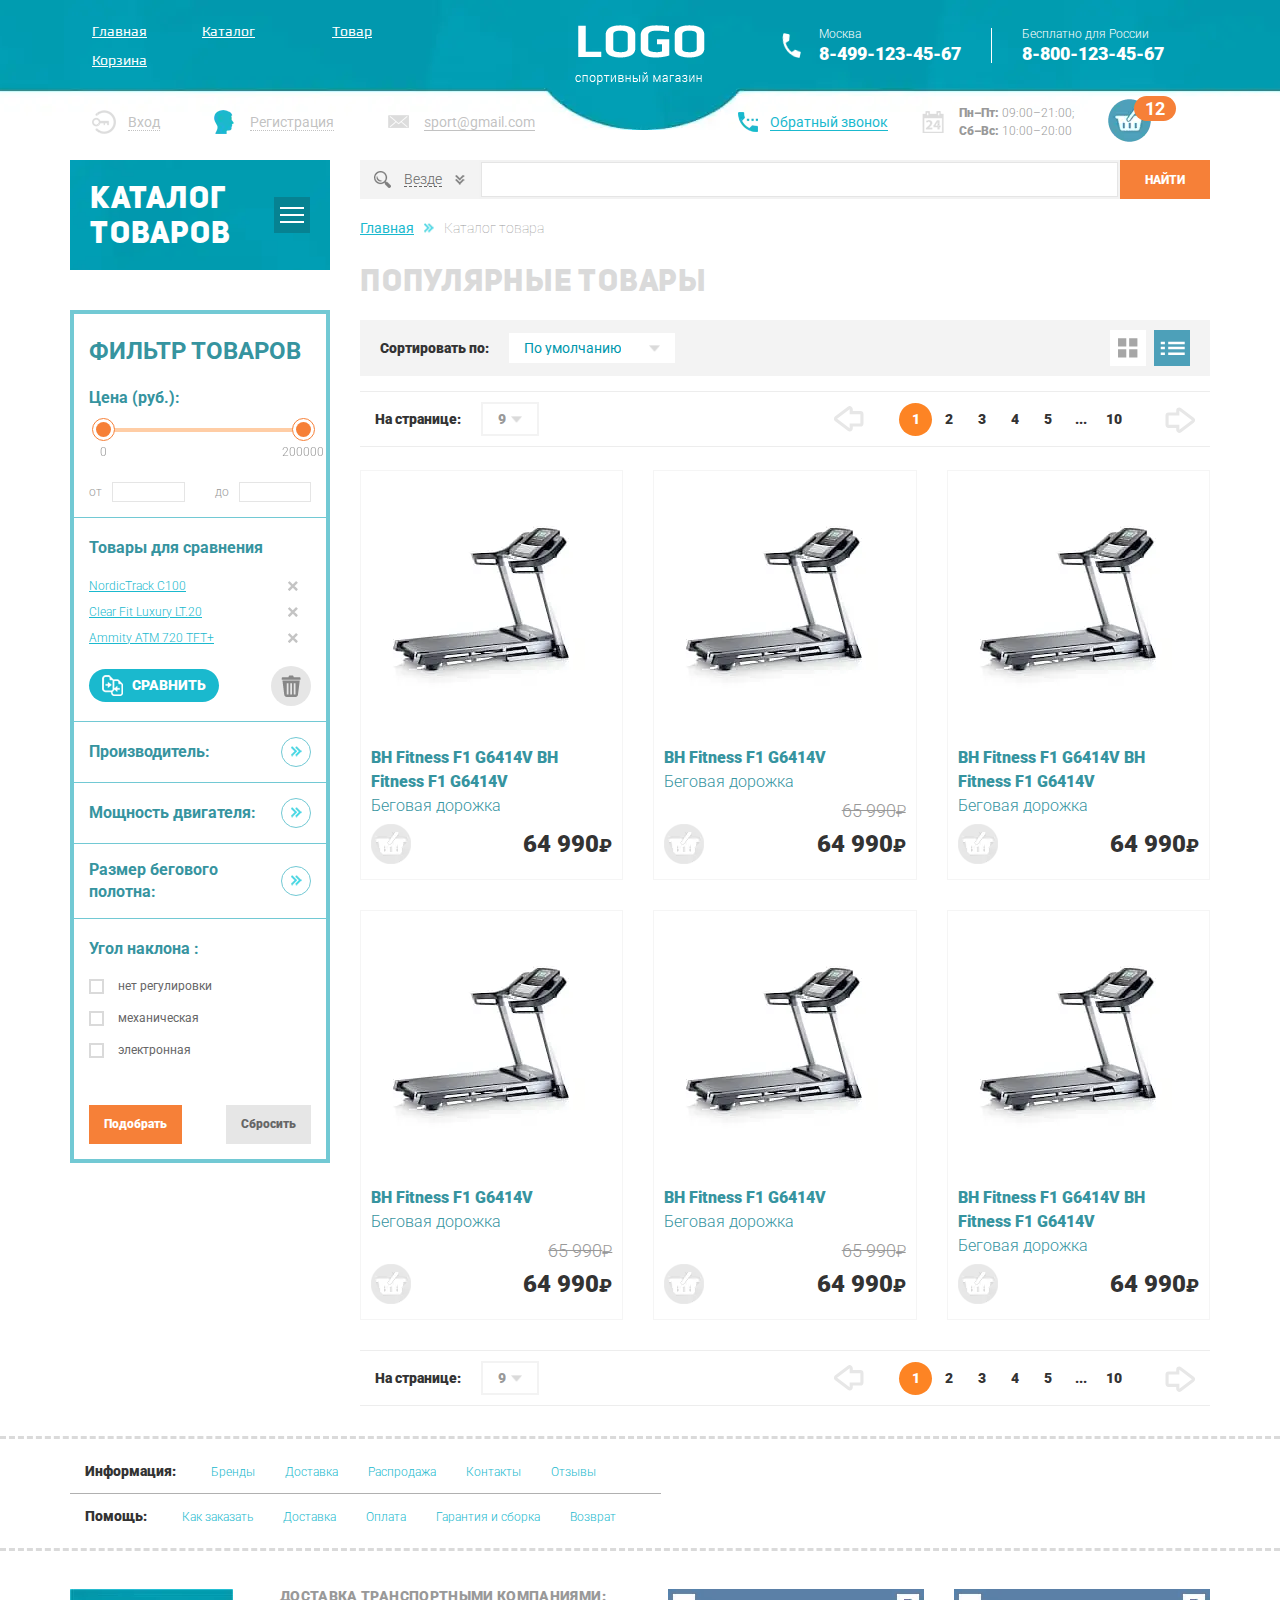
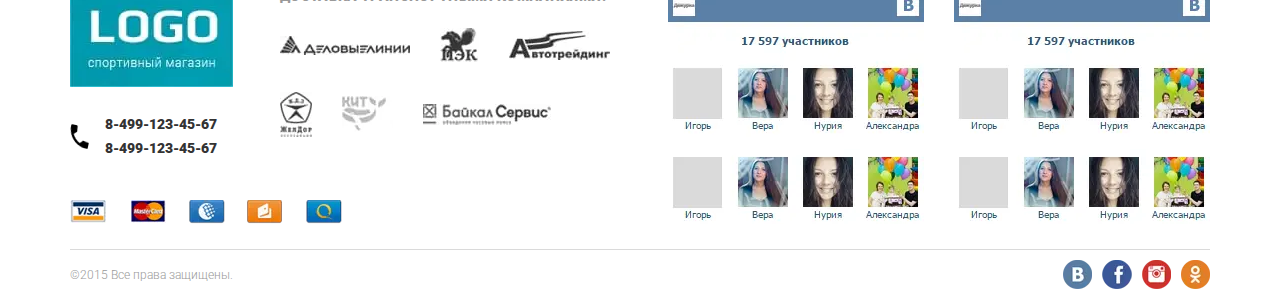
<file: catalog.html>
<!DOCTYPE html>
<html lang="ru">

<head>
    <title>Каталог</title>
    <meta charset="UTF-8">
    <meta name="format-detection" content="telephone=no">
    <link rel="stylesheet" href="css/style.min.css">
    <link rel="shortcut icon" href="favicon.ico">
    <meta name="robots" content="noindex, nofollow">
    <meta name="viewport" content="width=device-width, initial-scale=1.0, maximum-scale=1.0, user-scalable=0">
    <meta name="viewport" content="width=device-width, initial-scale=1.0">
</head>

<body>
    <div class="wrapper">
        <header class="header">
            <div class="header__top top-header">
                <div class="top-header__content _container">
                    <div class="top-header__column">
                        <div class="top-header__menu menu">
                            <div class="menu__icon icon-menu">
                                <span></span>
                                <span></span>
                                <span></span>
                            </div>
                            <nav class="menu__body">
                                <ul class="menu__list">
                                    <li><a href="index.html" class="menu__link">Главная</a></li>
                                    <li><a href="catalog.html" class="menu__link">Каталог</a></li>
                                    <li><a href="product.html" class="menu__link">Товар</a></li>
                                    <li><a href="checkout.html" class="menu__link">Корзина</a></li>
                                    <!-- <li><a href="" class="menu__link">Оплата</a></li>
                            <li><a href="" class="menu__link">Контакты</a></li> -->
                                </ul>
                            </nav>
                        </div>
                    </div>
                    <div class="top-header__column top-header__column_logo">
                        <a href="" class="top-header__logo">
                            <picture>
                                <source srcset="img/logo.webp" type="image/webp"><img src="img/logo.png" alt=""></picture>
                        </a>
                    </div>
                    <div class="top-header__column">
                        <div class="top-header__contacts contacts-header">
                            <div class="contacts-header__column">
                                <div class="contacts-header__item contacts-header__item_icon">
                                    <div class="contacts-header__label">Москва</div>
                                    <a href="tel:84991234567" class="contacts-header__phone">8-499-123-45-67</a>
                                </div>
                            </div>
                            <div class="contacts-header__column contacts-header__column_forcart">
                                <div class="contacts-header__item contacts-header__item_second-phone">
                                    <div class="contacts-header__label">Бесплатно для России</div>
                                    <a href="tel:88001234567" class="contacts-header__phone">8-800-123-45-67</a>
                                </div>
                            </div>
                        </div>
                    </div>
                </div>
            </div>
            <div class="header__bottom bottom-header">
                <div class="bottom-header__container _container">
                    <div class="bottom-header__row">
                        <div class="bottom-header__column">
                            <ul data-da=".menu__body,640,0" class="bottom-header__actions actions-header">
                                <li>
                                    <a href="#" class="actions-header__item actions-header__item_login"><span>Вход</span></a>
                                </li>
                                <li>
                                    <a href="#" class="actions-header__item actions-header__item_reg"><span>Регистрация</span></a>
                                </li>
                                <li>
                                    <a href="mailto:sport@gmail.com" class="actions-header__item actions-header__item_email"><span>sport@gmail.com</span></a>
                                </li>
                            </ul>
                        </div>
                        <div class="bottom-header__column">
                            <div class="bottom-header__info info-header">
                                <div class="info-header__column">
                                    <a data-da=".menu__body,640,3" href="#" class="info-header__callback"><span>Обратный звонок</span></a>
                                </div>
                                <div class="info-header__column">
                                    <div class="info-header__schedule">
                                        <p><span>Пн–Пт:</span> 09:00–21:00;</p>
                                        <p><span>Сб–Вс:</span> 10:00–20:00 </p>
                                    </div>
                                </div>
                                <div class="info-header__column">
                                    <a data-da=".contacts-header__column_forcart,640,2" href="#" class="info-header__cart">
                                        <span>12</span>
                                    </a>
                                </div>
                            </div>
                        </div>
                    </div>
                </div>
            </div>
        </header>
        <main class="page">
            <div class="page__container _container">
                <aside class="page__side">
                    <nav class="page__menu menu-page">
                        <div class="menu-page__header">
                            <div class="menu-page__title">Каталог товаров</div>
                            <div class="menu-page__burger">
                                <div class="menu-page__lines">
                                    <span></span>
                                    <span></span>
                                    <span></span>
                                </div>
                            </div>
                        </div>
                        <div class="menu-page__body">
                            <ul class="menu-page__list">
                                <li class="menu-page__parent">
                                    <a href="" class="menu-page__link">Беговые дорожки </a>
                                    <div class="menu-page__submenu submenu-page">
                                        <div class="submenu-page__item">
                                            <ul class="submenu-page__menu">
                                                <li><a href="" class="submenu-page__link">Всепогодный</a></li>
                                                <li><a href="" class="submenu-page__link">Для помещений</a></li>
                                                <li><a href="" class="submenu-page__link">Профессиональный</a></li>
                                                <li><a href="" class="submenu-page__link">Любительский</a></li>
                                            </ul>
                                            <div class="submenu-page__product">
                                                <div class="item-product">
                                                    <div class="item-product__labels">
                                                    </div>
                                                    <a href="" class="item-product__image">
                                                        <picture>
                                                            <source srcset="img/products/01.webp" type="image/webp"><img src="img/products/01.jpg" alt="Тенисный стол. Зеленый."></picture>
                                                    </a>
                                                    <div class="item-product__body">
                                                        <a href="" class="item-product__title">Домашний теннисный стол Donic Indoor Roller 800 Green</a>
                                                        <div class="item-product__footer">
                                                            <a href="" class="item-product__add"></a>
                                                            <div class="item-product__price rub">64 990</div>
                                                        </div>
                                                    </div>
                                                </div>
                                            </div>
                                        </div>
                                    </div>
                                </li>
                                <li><a href="" class="menu-page__link">Эллиптические тренажеры</a></li>
                                <li><a href="" class="menu-page__link">Велотренажеры</a></li>
                                <li><a href="" class="menu-page__link">Гребные тренажеры</a></li>
                                <li class="menu-page__parent">
                                    <a href="" class="menu-page__link">Вибромассажеры</a>
                                    <div class="menu-page__submenu submenu-page">
                                        <div class="submenu-page__item">
                                            <ul class="submenu-page__menu">
                                                <li><a href="" class="submenu-page__link">Всепогодный</a></li>
                                                <li><a href="" class="submenu-page__link">Для помещений</a></li>
                                                <li><a href="" class="submenu-page__link">Профессиональный</a></li>
                                                <li><a href="" class="submenu-page__link">Любительский</a></li>
                                            </ul>
                                            <div class="submenu-page__product">
                                                <div class="item-product">
                                                    <div class="item-product__labels">
                                                        <div class="item-product__label">Товар дня</div>
                                                    </div>
                                                    <a href="" class="item-product__image">
                                                        <picture>
                                                            <source srcset="img/products/01.webp" type="image/webp"><img src="img/products/01.jpg" alt="Тенисный стол. Зеленый."></picture>
                                                    </a>
                                                    <div class="item-product__body">
                                                        <a href="" class="item-product__title">Домашний теннисный стол Donic Indoor Roller 800 Green</a>
                                                        <div class="item-product__footer">
                                                            <a href="" class="item-product__add"></a>
                                                            <div class="item-product__price rub">64 990</div>
                                                        </div>
                                                    </div>
                                                </div>
                                            </div>
                                        </div>
                                    </div>
                                </li>
                                <li><a href="" class="menu-page__link">Теннисные столы </a></li>
                                <li><a href="" class="menu-page__link">Баскетбол</a></li>
                                <li><a href="" class="menu-page__link">Массажные кресла</a></li>
                                <li><a href="" class="menu-page__link">Массажные столы </a></li>
                                <li class="menu-page__parent">
                                    <a href="" class="menu-page__link">Силовые тренажеры</a>
                                    <div class="menu-page__submenu submenu-page">
                                        <div class="submenu-page__item">
                                            <ul class="submenu-page__menu">
                                                <li><a href="" class="submenu-page__link">Всепогодный</a></li>
                                                <li><a href="" class="submenu-page__link">Для помещений</a></li>
                                                <li><a href="" class="submenu-page__link">Профессиональный</a></li>
                                                <li><a href="" class="submenu-page__link">Любительский</a></li>
                                            </ul>
                                            <div class="submenu-page__product">
                                                <div class="item-product">
                                                    <div class="item-product__labels">
                                                    </div>
                                                    <a href="" class="item-product__image">
                                                        <picture>
                                                            <source srcset="img/products/01.webp" type="image/webp"><img src="img/products/01.jpg" alt="Тенисный стол. Зеленый."></picture>
                                                    </a>
                                                    <div class="item-product__body">
                                                        <a href="" class="item-product__title">Домашний теннисный стол Donic Indoor Roller 800 Green</a>
                                                        <div class="item-product__footer">
                                                            <div class="item-product__old-price rub">64 990</div>
                                                            <a href="" class="item-product__add"></a>
                                                            <div class="item-product__price rub">64 990</div>
                                                        </div>
                                                    </div>
                                                </div>
                                            </div>
                                        </div>
                                    </div>
                                </li>
                                <li class="menu-page__parent">
                                    <a href="" class="menu-page__link">Батуты</a>
                                    <div class="menu-page__submenu submenu-page">
                                        <div class="submenu-page__item">
                                            <ul class="submenu-page__menu">
                                                <li><a href="" class="submenu-page__link">Всепогодный</a></li>
                                                <li><a href="" class="submenu-page__link">Для помещений</a></li>
                                                <li><a href="" class="submenu-page__link">Профессиональный</a></li>
                                                <li><a href="" class="submenu-page__link">Любительский</a></li>
                                            </ul>
                                            <div class="submenu-page__product">
                                                <div class="item-product">
                                                    <div class="item-product__labels">
                                                        <div class="item-product__label">Товар дня</div>
                                                    </div>
                                                    <a href="" class="item-product__image">
                                                        <picture>
                                                            <source srcset="img/products/01.webp" type="image/webp"><img src="img/products/01.jpg" alt="Тенисный стол. Зеленый."></picture>
                                                    </a>
                                                    <div class="item-product__body">
                                                        <a href="" class="item-product__title">Домашний теннисный стол Donic Indoor Roller 800 Green</a>
                                                        <div class="item-product__footer">
                                                            <div class="item-product__old-price rub">64 990</div>
                                                            <a href="" class="item-product__add"></a>
                                                            <div class="item-product__price rub">64 990</div>
                                                        </div>
                                                    </div>
                                                </div>
                                            </div>
                                        </div>
                                    </div>
                                </li>
                                <li><a href="" class="menu-page__link">Детские городки</a></li>
                                <li><a href="" class="menu-page__link">Дачная мебель</a></li>
                                <li><a href="" class="menu-page__link">Уличные спортивные комплексы</a></li>
                                <li><a href="" class="menu-page__link">Аксессуары</a></li>
                            </ul>
                        </div>
                    </nav>
                    <form action="#" class="filter">
                        <div class="filter__title">Фильтр товаров</div>
                        <div class="filter__content">
                            <div class="filter__body _spollers">
                                <div class="filter__section section-filter">
                                    <div class="section-filter__title">Цена (руб.):</div>
                                    <div class="section-filter__body">
                                        <div class="price-filter">
                                            <div class="price-filter__slider"></div>
                                            <div class="price-filter__values values-price-filter">
                                                <div class="values-price-filter__column">
                                                    <div class="values-price-filter__label">от</div>
                                                    <div class="values-price-filter__input">
                                                        <input id="price-start" autocomplete="off" type="text" name="form[]" class="input">
                                                    </div>
                                                </div>
                                                <div class="values-price-filter__column">
                                                    <div class="values-price-filter__label">до</div>
                                                    <div class="values-price-filter__input">
                                                        <input id="price-end" autocomplete="off" type="text" name="form[]" class="input">
                                                    </div>
                                                </div>
                                            </div>
                                        </div>
                                    </div>
                                </div>
                                <div class="filter__section section-filter">
                                    <div class="section-filter__title">Товары для сравнения</div>
                                    <div class="section-filter__body">
                                        <div class="compare-filter">
                                            <div class="compare-filter__items">
                                                <div class="compare-filter__item">
                                                    <a href="" class="compare-filter__link">NordicTrack C100</a>
                                                    <a href="" class="compare-filter__remove"></a>
                                                </div>
                                                <div class="compare-filter__item">
                                                    <a href="" class="compare-filter__link">Clear Fit Luxury LT.20</a>
                                                    <a href="" class="compare-filter__remove"></a>
                                                </div>
                                                <div class="compare-filter__item">
                                                    <a href="" class="compare-filter__link">Ammity ATM 720 TFT+</a>
                                                    <a href="" class="compare-filter__remove"></a>
                                                </div>
                                            </div>
                                            <div class="compare-filter__footer">
                                                <a href="" class="compare-filter__button"><span>Сравнить</span></a>
                                                <a href="" class="compare-filter__clean"></a>
                                            </div>
                                        </div>
                                    </div>
                                </div>
                                <div class="filter__section section-filter">
                                    <div class="section-filter__title _spoller">Производитель:</div>
                                    <div class="section-filter__body">
                                        <label class="section-filter__checkbox checkbox">
                                            <input data-error="Ошибка" class="checkbox__input" type="checkbox" value="1" name="form[]">
                                            <span class="checkbox__text"><span>Сlear-fit</span></span>
                                        </label>
                                        <label class="section-filter__checkbox checkbox">
                                            <input data-error="Ошибка" class="checkbox__input" type="checkbox" value="1" name="form[]">
                                            <span class="checkbox__text"><span>Diadora</span></span>
                                        </label>
                                        <label class="section-filter__checkbox checkbox">
                                            <input data-error="Ошибка" class="checkbox__input" type="checkbox" value="1" name="form[]">
                                            <span class="checkbox__text"><span>Hasttings</span></span>
                                        </label>
                                        <label class="section-filter__checkbox checkbox">
                                            <input data-error="Ошибка" class="checkbox__input" type="checkbox" value="1" name="form[]">
                                            <span class="checkbox__text"><span>Carbon-fitness</span></span>
                                        </label>
                                        <label class="section-filter__checkbox checkbox">
                                            <input data-error="Ошибка" class="checkbox__input" type="checkbox" value="1" name="form[]">
                                            <span class="checkbox__text"><span>Nordic Track</span></span>
                                        </label>
                                    </div>
                                </div>
                                <div class="filter__section section-filter">
                                    <div class="section-filter__title _spoller">Мощность двигателя:</div>
                                    <div class="section-filter__body">
                                        <label class="section-filter__checkbox checkbox">
                                            <input data-error="Ошибка" class="checkbox__input" type="checkbox" value="1" name="form[]">
                                            <span class="checkbox__text"><span>Сlear-fit</span></span>
                                        </label>
                                        <label class="section-filter__checkbox checkbox">
                                            <input data-error="Ошибка" class="checkbox__input" type="checkbox" value="1" name="form[]">
                                            <span class="checkbox__text"><span>Diadora</span></span>
                                        </label>
                                        <label class="section-filter__checkbox checkbox">
                                            <input data-error="Ошибка" class="checkbox__input" type="checkbox" value="1" name="form[]">
                                            <span class="checkbox__text"><span>Hasttings</span></span>
                                        </label>
                                        <label class="section-filter__checkbox checkbox">
                                            <input data-error="Ошибка" class="checkbox__input" type="checkbox" value="1" name="form[]">
                                            <span class="checkbox__text"><span>Carbon-fitness</span></span>
                                        </label>
                                        <label class="section-filter__checkbox checkbox">
                                            <input data-error="Ошибка" class="checkbox__input" type="checkbox" value="1" name="form[]">
                                            <span class="checkbox__text"><span>Nordic Track</span></span>
                                        </label>
                                    </div>
                                </div>
                                <div class="filter__section section-filter">
                                    <div class="section-filter__title _spoller">Размер бегового полотна:</div>
                                    <div class="section-filter__body">
                                        <label class="section-filter__checkbox checkbox">
                                            <input data-error="Ошибка" class="checkbox__input" type="checkbox" value="1" name="form[]">
                                            <span class="checkbox__text"><span>Сlear-fit</span></span>
                                        </label>
                                        <label class="section-filter__checkbox checkbox">
                                            <input data-error="Ошибка" class="checkbox__input" type="checkbox" value="1" name="form[]">
                                            <span class="checkbox__text"><span>Diadora</span></span>
                                        </label>
                                        <label class="section-filter__checkbox checkbox">
                                            <input data-error="Ошибка" class="checkbox__input" type="checkbox" value="1" name="form[]">
                                            <span class="checkbox__text"><span>Hasttings</span></span>
                                        </label>
                                        <label class="section-filter__checkbox checkbox">
                                            <input data-error="Ошибка" class="checkbox__input" type="checkbox" value="1" name="form[]">
                                            <span class="checkbox__text"><span>Carbon-fitness</span></span>
                                        </label>
                                        <label class="section-filter__checkbox checkbox">
                                            <input data-error="Ошибка" class="checkbox__input" type="checkbox" value="1" name="form[]">
                                            <span class="checkbox__text"><span>Nordic Track</span></span>
                                        </label>
                                    </div>
                                </div>
                                <div class="filter__section section-filter">
                                    <div class="section-filter__title">Угол наклона :</div>
                                    <div class="section-filter__body">
                                        <label class="section-filter__checkbox checkbox">
                                            <input data-error="Ошибка" class="checkbox__input" type="checkbox" value="1" name="form[]">
                                            <span class="checkbox__text"><span>нет регулировки</span></span>
                                        </label>
                                        <label class="section-filter__checkbox checkbox">
                                            <input data-error="Ошибка" class="checkbox__input" type="checkbox" value="1" name="form[]">
                                            <span class="checkbox__text"><span>механическая</span></span>
                                        </label>
                                        <label class="section-filter__checkbox checkbox">
                                            <input data-error="Ошибка" class="checkbox__input" type="checkbox" value="1" name="form[]">
                                            <span class="checkbox__text"><span>электронная</span></span>
                                        </label>
                                    </div>
                                </div>
                            </div>
                            <div class="filter__footer">
                                <button type="submit" class="filter__btn btn">Подобрать</button>
                                <button type="reset" class="filter__btn btn btn_grey">Сбросить</button>
                            </div>
                        </div>
                    </form>
                </aside>
                <div class="page__content">
                    <form action="#" class="page__search search-page">
                        <div class="search-page__select">
                            <div class="search-page__title"><span>Везде</span><span data-text="Выбрано:" class="search-page__quantity"></span></div>
                            <div class="search-page__categories categories-search">
                                <div class="categories-search__row">
                                    <div class="categories-search__column">
                                        <ul class="categories-search__list">
                                            <li>
                                                <label class="categories-search__checkbox checkbox">
                                                    <input data-error="Ошибка" class="checkbox__input" type="checkbox" value="1" name="form[]">
                                                    <span class="checkbox__text"><span>Беговые дорожки</span></span>
                                                </label>
                                            </li>
                                            <li>
                                                <label class="categories-search__checkbox checkbox">
                                                    <input data-error="Ошибка" class="checkbox__input" type="checkbox" value="1" name="form[]">
                                                    <span class="checkbox__text"><span>Эллиптические тренажеры</span></span>
                                                </label>
                                            </li>
                                            <li>
                                                <label class="categories-search__checkbox checkbox">
                                                    <input data-error="Ошибка" class="checkbox__input" type="checkbox" value="1" name="form[]">
                                                    <span class="checkbox__text"><span>Велотренажеры</span></span>
                                                </label>
                                            </li>
                                            <li>
                                                <label class="categories-search__checkbox checkbox">
                                                    <input data-error="Ошибка" class="checkbox__input" type="checkbox" value="1" name="form[]">
                                                    <span class="checkbox__text"><span>Гребные тренажеры</span></span>
                                                </label>
                                            </li>
                                            <li>
                                                <label class="categories-search__checkbox checkbox">
                                                    <input data-error="Ошибка" class="checkbox__input" type="checkbox" value="1" name="form[]">
                                                    <span class="checkbox__text"><span>Вибромассажеры</span></span>
                                                </label>
                                            </li>
                                        </ul>
                                    </div>
                                    <div class="categories-search__column">
                                        <ul class="categories-search__list">
                                            <li>
                                                <label class="categories-search__checkbox checkbox">
                                                    <input data-error="Ошибка" class="checkbox__input" type="checkbox" value="1" name="form[]">
                                                    <span class="checkbox__text"><span>Беговые дорожки</span></span>
                                                </label>
                                            </li>
                                            <li>
                                                <label class="categories-search__checkbox checkbox">
                                                    <input data-error="Ошибка" class="checkbox__input" type="checkbox" value="1" name="form[]">
                                                    <span class="checkbox__text"><span>Эллиптические тренажеры</span></span>
                                                </label>
                                            </li>
                                            <li>
                                                <label class="categories-search__checkbox checkbox">
                                                    <input data-error="Ошибка" class="checkbox__input" type="checkbox" value="1" name="form[]">
                                                    <span class="checkbox__text"><span>Велотренажеры</span></span>
                                                </label>
                                            </li>
                                            <li>
                                                <label class="categories-search__checkbox checkbox">
                                                    <input data-error="Ошибка" class="checkbox__input" type="checkbox" value="1" name="form[]">
                                                    <span class="checkbox__text"><span>Гребные тренажеры</span></span>
                                                </label>
                                            </li>
                                            <li>
                                                <label class="categories-search__checkbox checkbox">
                                                    <input data-error="Ошибка" class="checkbox__input" type="checkbox" value="1" name="form[]">
                                                    <span class="checkbox__text"><span>Вибромассажеры</span></span>
                                                </label>
                                            </li>
                                        </ul>
                                    </div>
                                    <div class="categories-search__column">
                                        <ul class="categories-search__list">
                                            <li>
                                                <label class="categories-search__checkbox checkbox">
                                                    <input data-error="Ошибка" class="checkbox__input" type="checkbox" value="1" name="form[]">
                                                    <span class="checkbox__text"><span>Беговые дорожки</span></span>
                                                </label>
                                            </li>
                                            <li>
                                                <label class="categories-search__checkbox checkbox">
                                                    <input data-error="Ошибка" class="checkbox__input" type="checkbox" value="1" name="form[]">
                                                    <span class="checkbox__text"><span>Эллиптические тренажеры</span></span>
                                                </label>
                                            </li>
                                            <li>
                                                <label class="categories-search__checkbox checkbox">
                                                    <input data-error="Ошибка" class="checkbox__input" type="checkbox" value="1" name="form[]">
                                                    <span class="checkbox__text"><span>Велотренажеры</span></span>
                                                </label>
                                            </li>
                                            <li>
                                                <label class="categories-search__checkbox checkbox">
                                                    <input data-error="Ошибка" class="checkbox__input" type="checkbox" value="1" name="form[]">
                                                    <span class="checkbox__text"><span>Гребные тренажеры</span></span>
                                                </label>
                                            </li>
                                            <li>
                                                <label class="categories-search__checkbox checkbox">
                                                    <input data-error="Ошибка" class="checkbox__input" type="checkbox" value="1" name="form[]">
                                                    <span class="checkbox__text"><span>Вибромассажеры</span></span>
                                                </label>
                                            </li>
                                        </ul>
                                    </div>
                                </div>
                            </div>
                        </div>
                        <div class="search-page__input">
                            <input autocomplete="off" type="text" name="form[]" data-error="Ошибка" data-value="" class="input">
                        </div>
                        <button type="submit" class="search-page__btn btn">Найти</button>
                    </form>
                    <nav class="breadcrumbs">
                        <ul class="breadcrumbs__list">
                            <li>
                                <a href="" class="breadcrumbs__link">Главная</a>
                            </li>
                            <li>
                                <span class="breadcrumbs__item">Каталог товара</span>
                            </li>
                        </ul>
                    </nav>
                    <div class="catalog">
                        <h1 class="catalog__title">Популярные товары</h1>
                        <div class="catalog__actions actions-catalog">
                            <div class="actions-catalog__order order-catalog">
                                <div class="order-catalog__label">Сортировать по:</div>
                                <div class="order-catalog__select">
                                    <select name="form[]" class="form">
                                        <option value="1" selected="selected">По умолчанию</option>
                                        <option value="2">По цене</option>
                                        <option value="3">По названию</option>
                                    </select>
                                </div>
                            </div>
                            <div class="actions-catalog__view view-catalog">
                                <div class="view-catalog__item view-catalog__item_grid"></div>
                                <div class="view-catalog__item view-catalog__item_list"></div>
                            </div>
                        </div>
                        <div class="catalog__navi navi-catalog navi-catalog_top">
                            <div class="navi-catalog__show show-catalog">
                                <div class="show-catalog__label">На странице:</div>
                                <div class="show-catalog__select">
                                    <select name="form[]" class="show">
                                        <option value="1" selected="selected">9</option>
                                        <option value="2">18</option>
                                        <option value="3">32</option>
                                        <option value="4">100</option>
                                    </select>
                                </div>
                            </div>
                            <div class="navi-catalog__pages">
                                <div class="pagging">
                                    <a href="" class="pagging__arrow"></a>
                                    <ul class="pagging__list">
                                        <li>
                                            <a href="" class="pagging__item _active">1</a>
                                        </li>
                                        <li>
                                            <a href="" class="pagging__item">2</a>
                                        </li>
                                        <li>
                                            <a href="" class="pagging__item">3</a>
                                        </li>
                                        <li>
                                            <a href="" class="pagging__item">4</a>
                                        </li>
                                        <li>
                                            <a href="" class="pagging__item">5</a>
                                        </li>
                                        <li>
                                            <a href="" class="pagging__item">...</a>
                                        </li>
                                        <li>
                                            <a href="" class="pagging__item">10</a>
                                        </li>
                                    </ul>
                                    <a href="" class="pagging__arrow"></a>
                                </div>

                            </div>
                        </div>
                        <div class="catalog__products items-products">
                            <div class="items-products__column">
                                <div class="item-product">
                                    <div class="item-product__labels">
                                    </div>
                                    <a href="" class="item-product__image">
                                        <picture>
                                            <source srcset="img/products/02.webp" type="image/webp">
                                            <picture>
                                                <source srcset="img/products/02.webp" type="image/webp"><img src="img/products/02.jpg" alt="Тенисный стол. Зеленый."></picture>
                                        </picture>
                                    </a>
                                    <div class="item-product__body">
                                        <a href="" class="item-product__title">
                                            <span>BH Fitness F1 G6414V BH Fitness F1 G6414V</span> Беговая дорожка
                                        </a>
                                        <div class="item-product__footer">
                                            <a href="" class="item-product__add"></a>
                                            <div class="item-product__price rub">64 990</div>
                                        </div>
                                    </div>
                                    <div class="item-product__hover hover-item-product">
                                        <a href="" class="hover-item-product__title">
                                            <span>BH Fitness F1 G6414V</span>Беговая дорожка
                                        </a>
                                        <div class="hover-item-product__options options-item-product">
                                            <div class="options-item-product__item">
                                                <div class="options-item-product__label">Тип беговой дорожки: </div>
                                                <div class="options-item-product__value">Электрическая</div>
                                            </div>
                                            <div class="options-item-product__item">
                                                <div class="options-item-product__label">Скорость движения (км/ч): </div>
                                                <div class="options-item-product__value">22</div>
                                            </div>
                                            <div class="options-item-product__item">
                                                <div class="options-item-product__label">Складывание:</div>
                                                <div class="options-item-product__value">Есть</div>
                                            </div>
                                        </div>
                                        <div class="hover-item-product__body">
                                            <a href="" class="hover-item-product__compare"><span>Сравнить</span></a>
                                        </div>
                                        <div class="hover-item-product__footer">
                                            <a href="" class="hover-item-product__cart hover-item-product__cart_catalog"></a>
                                            <div class="hover-item-product__price rub">64 990</div>
                                        </div>
                                    </div>
                                </div>
                            </div>
                            <div class="items-products__column">
                                <div class="item-product">
                                    <div class="item-product__labels">
                                    </div>
                                    <a href="" class="item-product__image">
                                        <picture>
                                            <source srcset="img/products/02.webp" type="image/webp">
                                            <picture>
                                                <source srcset="img/products/02.webp" type="image/webp"><img src="img/products/02.jpg" alt="Тенисный стол. Зеленый."></picture>
                                        </picture>
                                    </a>
                                    <div class="item-product__body">
                                        <a href="" class="item-product__title">
                                            <span>BH Fitness F1 G6414V</span> Беговая дорожка
                                        </a>
                                        <div class="item-product__footer">
                                            <div class="item-product__old-price rub">65 990</div>
                                            <a href="" class="item-product__add"></a>
                                            <div class="item-product__price rub">64 990</div>
                                        </div>
                                    </div>
                                    <div class="item-product__hover hover-item-product">
                                        <a href="" class="hover-item-product__title">
                                            <span>BH Fitness F1 G6414V</span>Беговая дорожка
                                        </a>
                                        <div class="hover-item-product__options options-item-product">
                                            <div class="options-item-product__item">
                                                <div class="options-item-product__label">Тип беговой дорожки: </div>
                                                <div class="options-item-product__value">Электрическая</div>
                                            </div>
                                            <div class="options-item-product__item">
                                                <div class="options-item-product__label">Скорость движения (км/ч): </div>
                                                <div class="options-item-product__value">22</div>
                                            </div>
                                            <div class="options-item-product__item">
                                                <div class="options-item-product__label">Складывание:</div>
                                                <div class="options-item-product__value">Есть</div>
                                            </div>
                                        </div>
                                        <div class="hover-item-product__body">
                                            <a href="" class="hover-item-product__cart"></a>
                                        </div>
                                        <div class="hover-item-product__footer">
                                            <div class="hover-item-product__old-price rub">65 990</div>
                                            <div class="hover-item-product__stock">в наличии</div>
                                            <div class="hover-item-product__price rub">64 990</div>
                                        </div>
                                    </div>
                                </div>
                            </div>
                            <div class="items-products__column">
                                <div class="item-product">
                                    <div class="item-product__labels">
                                    </div>
                                    <a href="" class="item-product__image">
                                        <picture>
                                            <source srcset="img/products/02.webp" type="image/webp">
                                            <picture>
                                                <source srcset="img/products/02.webp" type="image/webp"><img src="img/products/02.jpg" alt="Тенисный стол. Зеленый."></picture>
                                        </picture>
                                    </a>
                                    <div class="item-product__body">
                                        <a href="" class="item-product__title">
                                            <span>BH Fitness F1 G6414V BH Fitness F1 G6414V</span> Беговая дорожка
                                        </a>
                                        <div class="item-product__footer">
                                            <a href="" class="item-product__add"></a>
                                            <div class="item-product__price rub">64 990</div>
                                        </div>
                                    </div>
                                    <div class="item-product__hover hover-item-product">
                                        <a href="" class="hover-item-product__title">
                                            <span>BH Fitness F1 G6414V</span>Беговая дорожка
                                        </a>
                                        <div class="hover-item-product__options options-item-product">
                                            <div class="options-item-product__item">
                                                <div class="options-item-product__label">Тип беговой дорожки: </div>
                                                <div class="options-item-product__value">Электрическая</div>
                                            </div>
                                            <div class="options-item-product__item">
                                                <div class="options-item-product__label">Скорость движения (км/ч): </div>
                                                <div class="options-item-product__value">22</div>
                                            </div>
                                            <div class="options-item-product__item">
                                                <div class="options-item-product__label">Складывание:</div>
                                                <div class="options-item-product__value">Есть</div>
                                            </div>
                                        </div>
                                        <div class="hover-item-product__body">
                                            <a href="" class="hover-item-product__cart"></a>
                                        </div>
                                        <div class="hover-item-product__footer">
                                            <div class="hover-item-product__stock">в наличии</div>
                                            <div class="hover-item-product__price rub">64 990</div>
                                        </div>
                                    </div>
                                </div>
                            </div>
                            <div class="items-products__column">
                                <div class="item-product">
                                    <div class="item-product__labels">
                                    </div>
                                    <a href="" class="item-product__image">
                                        <picture>
                                            <source srcset="img/products/02.webp" type="image/webp">
                                            <picture>
                                                <source srcset="img/products/02.webp" type="image/webp"><img src="img/products/02.jpg" alt="Тенисный стол. Зеленый."></picture>
                                        </picture>
                                    </a>
                                    <div class="item-product__body">
                                        <a href="" class="item-product__title">
                                            <span>BH Fitness F1 G6414V</span> Беговая дорожка
                                        </a>
                                        <div class="item-product__footer">
                                            <div class="item-product__old-price rub">65 990</div>
                                            <a href="" class="item-product__add"></a>
                                            <div class="item-product__price rub">64 990</div>
                                        </div>
                                    </div>
                                    <div class="item-product__hover hover-item-product">
                                        <a href="" class="hover-item-product__title">
                                            <span>BH Fitness F1 G6414V</span>Беговая дорожка
                                        </a>
                                        <div class="hover-item-product__options options-item-product">
                                            <div class="options-item-product__item">
                                                <div class="options-item-product__label">Тип беговой дорожки: </div>
                                                <div class="options-item-product__value">Электрическая</div>
                                            </div>
                                            <div class="options-item-product__item">
                                                <div class="options-item-product__label">Скорость движения (км/ч): </div>
                                                <div class="options-item-product__value">22</div>
                                            </div>
                                            <div class="options-item-product__item">
                                                <div class="options-item-product__label">Складывание:</div>
                                                <div class="options-item-product__value">Есть</div>
                                            </div>
                                        </div>
                                        <div class="hover-item-product__body">
                                            <a href="" class="hover-item-product__cart"></a>
                                        </div>
                                        <div class="hover-item-product__footer">
                                            <div class="hover-item-product__old-price rub">65 990</div>
                                            <div class="hover-item-product__stock">в наличии</div>
                                            <div class="hover-item-product__price rub">64 990</div>
                                        </div>
                                    </div>
                                </div>
                            </div>
                            <div class="items-products__column">
                                <div class="item-product">
                                    <div class="item-product__labels">
                                    </div>
                                    <a href="" class="item-product__image">
                                        <picture>
                                            <source srcset="img/products/02.webp" type="image/webp">
                                            <picture>
                                                <source srcset="img/products/02.webp" type="image/webp"><img src="img/products/02.jpg" alt="Тенисный стол. Зеленый."></picture>
                                        </picture>
                                    </a>
                                    <div class="item-product__body">
                                        <a href="" class="item-product__title">
                                            <span>BH Fitness F1 G6414V</span> Беговая дорожка
                                        </a>
                                        <div class="item-product__footer">
                                            <div class="item-product__old-price rub">65 990</div>
                                            <a href="" class="item-product__add"></a>
                                            <div class="item-product__price rub">64 990</div>
                                        </div>
                                    </div>
                                    <div class="item-product__hover hover-item-product">
                                        <a href="" class="hover-item-product__title">
                                            <span>BH Fitness F1 G6414V</span>Беговая дорожка
                                        </a>
                                        <div class="hover-item-product__options options-item-product">
                                            <div class="options-item-product__item">
                                                <div class="options-item-product__label">Тип беговой дорожки: </div>
                                                <div class="options-item-product__value">Электрическая</div>
                                            </div>
                                            <div class="options-item-product__item">
                                                <div class="options-item-product__label">Скорость движения (км/ч): </div>
                                                <div class="options-item-product__value">22</div>
                                            </div>
                                            <div class="options-item-product__item">
                                                <div class="options-item-product__label">Складывание:</div>
                                                <div class="options-item-product__value">Есть</div>
                                            </div>
                                        </div>
                                        <div class="hover-item-product__body">
                                            <a href="" class="hover-item-product__cart"></a>
                                        </div>
                                        <div class="hover-item-product__footer">
                                            <div class="hover-item-product__old-price rub">65 990</div>
                                            <div class="hover-item-product__stock">в наличии</div>
                                            <div class="hover-item-product__price rub">64 990</div>
                                        </div>
                                    </div>
                                </div>
                            </div>
                            <div class="items-products__column">
                                <div class="item-product">
                                    <div class="item-product__labels">
                                    </div>
                                    <a href="" class="item-product__image">
                                        <picture>
                                            <source srcset="img/products/02.webp" type="image/webp">
                                            <picture>
                                                <source srcset="img/products/02.webp" type="image/webp"><img src="img/products/02.jpg" alt="Тенисный стол. Зеленый."></picture>
                                        </picture>
                                    </a>
                                    <div class="item-product__body">
                                        <a href="" class="item-product__title">
                                            <span>BH Fitness F1 G6414V BH Fitness F1 G6414V</span> Беговая дорожка
                                        </a>
                                        <div class="item-product__footer">
                                            <a href="" class="item-product__add"></a>
                                            <div class="item-product__price rub">64 990</div>
                                        </div>
                                    </div>
                                    <div class="item-product__hover hover-item-product">
                                        <a href="" class="hover-item-product__title">
                                            <span>BH Fitness F1 G6414V</span>Беговая дорожка
                                        </a>
                                        <div class="hover-item-product__options options-item-product">
                                            <div class="options-item-product__item">
                                                <div class="options-item-product__label">Тип беговой дорожки: </div>
                                                <div class="options-item-product__value">Электрическая</div>
                                            </div>
                                            <div class="options-item-product__item">
                                                <div class="options-item-product__label">Скорость движения (км/ч): </div>
                                                <div class="options-item-product__value">22</div>
                                            </div>
                                            <div class="options-item-product__item">
                                                <div class="options-item-product__label">Складывание:</div>
                                                <div class="options-item-product__value">Есть</div>
                                            </div>
                                        </div>
                                        <div class="hover-item-product__body">
                                            <a href="" class="hover-item-product__cart"></a>
                                        </div>
                                        <div class="hover-item-product__footer">
                                            <div class="hover-item-product__stock">в наличии</div>
                                            <div class="hover-item-product__price rub">64 990</div>
                                        </div>
                                    </div>
                                </div>
                            </div>
                        </div>
                        <div class="catalog__navi navi-catalog">
                            <div class="navi-catalog__show show-catalog">
                                <div class="show-catalog__label">На странице:</div>
                                <div class="show-catalog__select">
                                    <select name="form[]" class="show">
                                        <option value="1" selected="selected">9</option>
                                        <option value="2">18</option>
                                        <option value="3">32</option>
                                        <option value="4">100</option>
                                    </select>
                                </div>
                            </div>
                            <div class="navi-catalog__pages">
                                <div class="pagging">
                                    <a href="" class="pagging__arrow"></a>
                                    <ul class="pagging__list">
                                        <li>
                                            <a href="" class="pagging__item _active">1</a>
                                        </li>
                                        <li>
                                            <a href="" class="pagging__item">2</a>
                                        </li>
                                        <li>
                                            <a href="" class="pagging__item">3</a>
                                        </li>
                                        <li>
                                            <a href="" class="pagging__item">4</a>
                                        </li>
                                        <li>
                                            <a href="" class="pagging__item">5</a>
                                        </li>
                                        <li>
                                            <a href="" class="pagging__item">...</a>
                                        </li>
                                        <li>
                                            <a href="" class="pagging__item">10</a>
                                        </li>
                                    </ul>
                                    <a href="" class="pagging__arrow"></a>
                                </div>
                            </div>
                        </div>
                    </div>
                </div>
            </div>

            <div class="page__info-menu info-menu">
                <div class="info-menu__container _container">
                    <div class="info-menu__body">
                        <div class="info-menu__line">
                            <div class="info-menu__label">Информация:</div>
                            <ul class="info-menu__list">
                                <li><a href="" class="info-menu__link">Бренды</a></li>
                                <li><a href="" class="info-menu__link">Доставка</a></li>
                                <li><a href="" class="info-menu__link">Распродажа</a></li>
                                <li><a href="" class="info-menu__link">Контакты</a></li>
                                <li><a href="" class="info-menu__link">Отзывы</a></li>
                            </ul>
                        </div>
                        <div class="info-menu__line">
                            <div class="info-menu__label">Помощь:</div>
                            <ul class="info-menu__list">
                                <li><a href="" class="info-menu__link">Как заказать</a></li>
                                <li><a href="" class="info-menu__link">Доставка</a></li>
                                <li><a href="" class="info-menu__link">Оплата</a></li>
                                <li><a href="" class="info-menu__link">Гарантия и сборка</a></li>
                                <li><a href="" class="info-menu__link">Возврат</a></li>
                            </ul>
                        </div>
                    </div>
                </div>

            </div>
        </main>
        <footer class="footer">
            <div class="footer__content _container">
                <div class="footer__body">
                    <div class="footer__column">
                        <div class="footer__block block-footer">
                            <div class="block-footer__column">
                                <a href="" class="logo-footer">
                                    <picture>
                                        <source srcset="img/logo-footer.webp" type="image/webp">
                                        <picture>
                                            <source srcset="img/logo-footer.webp" type="image/webp"><img src="img/logo-footer.jpg" alt=""></picture>
                                    </picture>
                                </a>
                                <div class="block-footer__phones">
                                    <p><a href="tel:84991234567" class="block-footer__phone">8-499-123-45-67</a></p>
                                    <p><a href="tel:84991234567" class="block-footer__phone">8-499-123-45-67</a></p>
                                </div>
                            </div>
                            <div class="block-footer__column">
                                <div class="block-footer__delivery delivery-footer">
                                    <div class="delivery-footer__title">Доставка транспортными компаниями:</div>
                                    <div class="delivery-footer__items">
                                        <div class="delivery-footer__item">
                                            <picture>
                                                <source srcset="img/delivery/01.webp" type="image/webp"><img src="img/delivery/01.jpg" alt=""></picture>
                                        </div>
                                        <div class="delivery-footer__item">
                                            <picture>
                                                <source srcset="img/delivery/02.webp" type="image/webp"><img src="img/delivery/02.jpg" alt=""></picture>
                                        </div>
                                        <div class="delivery-footer__item">
                                            <picture>
                                                <source srcset="img/delivery/03.webp" type="image/webp"><img src="img/delivery/03.jpg" alt=""></picture>
                                        </div>
                                        <div class="delivery-footer__item">
                                            <picture>
                                                <source srcset="img/delivery/04.webp" type="image/webp"><img src="img/delivery/04.jpg" alt=""></picture>
                                        </div>
                                        <div class="delivery-footer__item">
                                            <picture>
                                                <source srcset="img/delivery/05.webp" type="image/webp"><img src="img/delivery/05.jpg" alt=""></picture>
                                        </div>
                                        <div class="delivery-footer__item">
                                            <picture>
                                                <source srcset="img/delivery/06.webp" type="image/webp"><img src="img/delivery/06.jpg" alt=""></picture>
                                        </div>
                                    </div>
                                </div>
                            </div>
                        </div>
                        <div class="footer__payments">
                            <picture>
                                <source srcset="img/icons/payment.webp" type="image/webp"><img src="img/icons/payment.png" alt=""></picture>
                        </div>
                    </div>
                    <div class="footer__column">
                        <div class="footer__widgets widgets-footer">
                            <div class="widgets-footer__column">
                                <picture>
                                    <source srcset="img/vk.webp" type="image/webp"><img src="img/vk.png" alt=""></picture>
                            </div>
                            <div class="widgets-footer__column">
                                <picture>
                                    <source srcset="img/vk.webp" type="image/webp"><img src="img/vk.png" alt=""></picture>
                            </div>
                        </div>
                    </div>
                </div>
                <div class="footer__bottom">
                    <div class="footer__copy">©2015 Все права защищены.</div>
                    <div class="footer__social social-footer">
                        <a href="" class="social-footer__item">
                            <picture>
                                <source srcset="img/icons/social/01.webp" type="image/webp"><img src="img/icons/social/01.png" alt=""></picture>
                        </a>
                        <a href="" class="social-footer__item">
                            <picture>
                                <source srcset="img/icons/social/02.webp" type="image/webp"><img src="img/icons/social/02.png" alt=""></picture>
                        </a>
                        <a href="" class="social-footer__item">
                            <picture>
                                <source srcset="img/icons/social/03.webp" type="image/webp"><img src="img/icons/social/03.png" alt=""></picture>
                        </a>
                        <a href="" class="social-footer__item">
                            <picture>
                                <source srcset="img/icons/social/04.webp" type="image/webp"><img src="img/icons/social/04.png" alt=""></picture>
                        </a>
                    </div>
                </div>
            </div>
        </footer>
    </div>
    <div class="popup">
        <div class="popup__content">
            <div class="popup__body">
                <div class="popup__close"></div>
            </div>
        </div>
    </div>
    <div class="popup popup_video">
        <div class="popup__content">
            <div class="popup__body">
                <div class="popup__close popup__close_video"></div>
                <div class="popup__video _video"></div>
            </div>
        </div>
    </div>
    <!-- <script src="https://code.jquery.com/jquery-3.3.1.min.js"></script> -->
    <script src="js/vendors.min.js"></script>
    <script src="js/app.js"></script>
    <script src="js/app.min.js"></script>
</body>

</html>
</file>
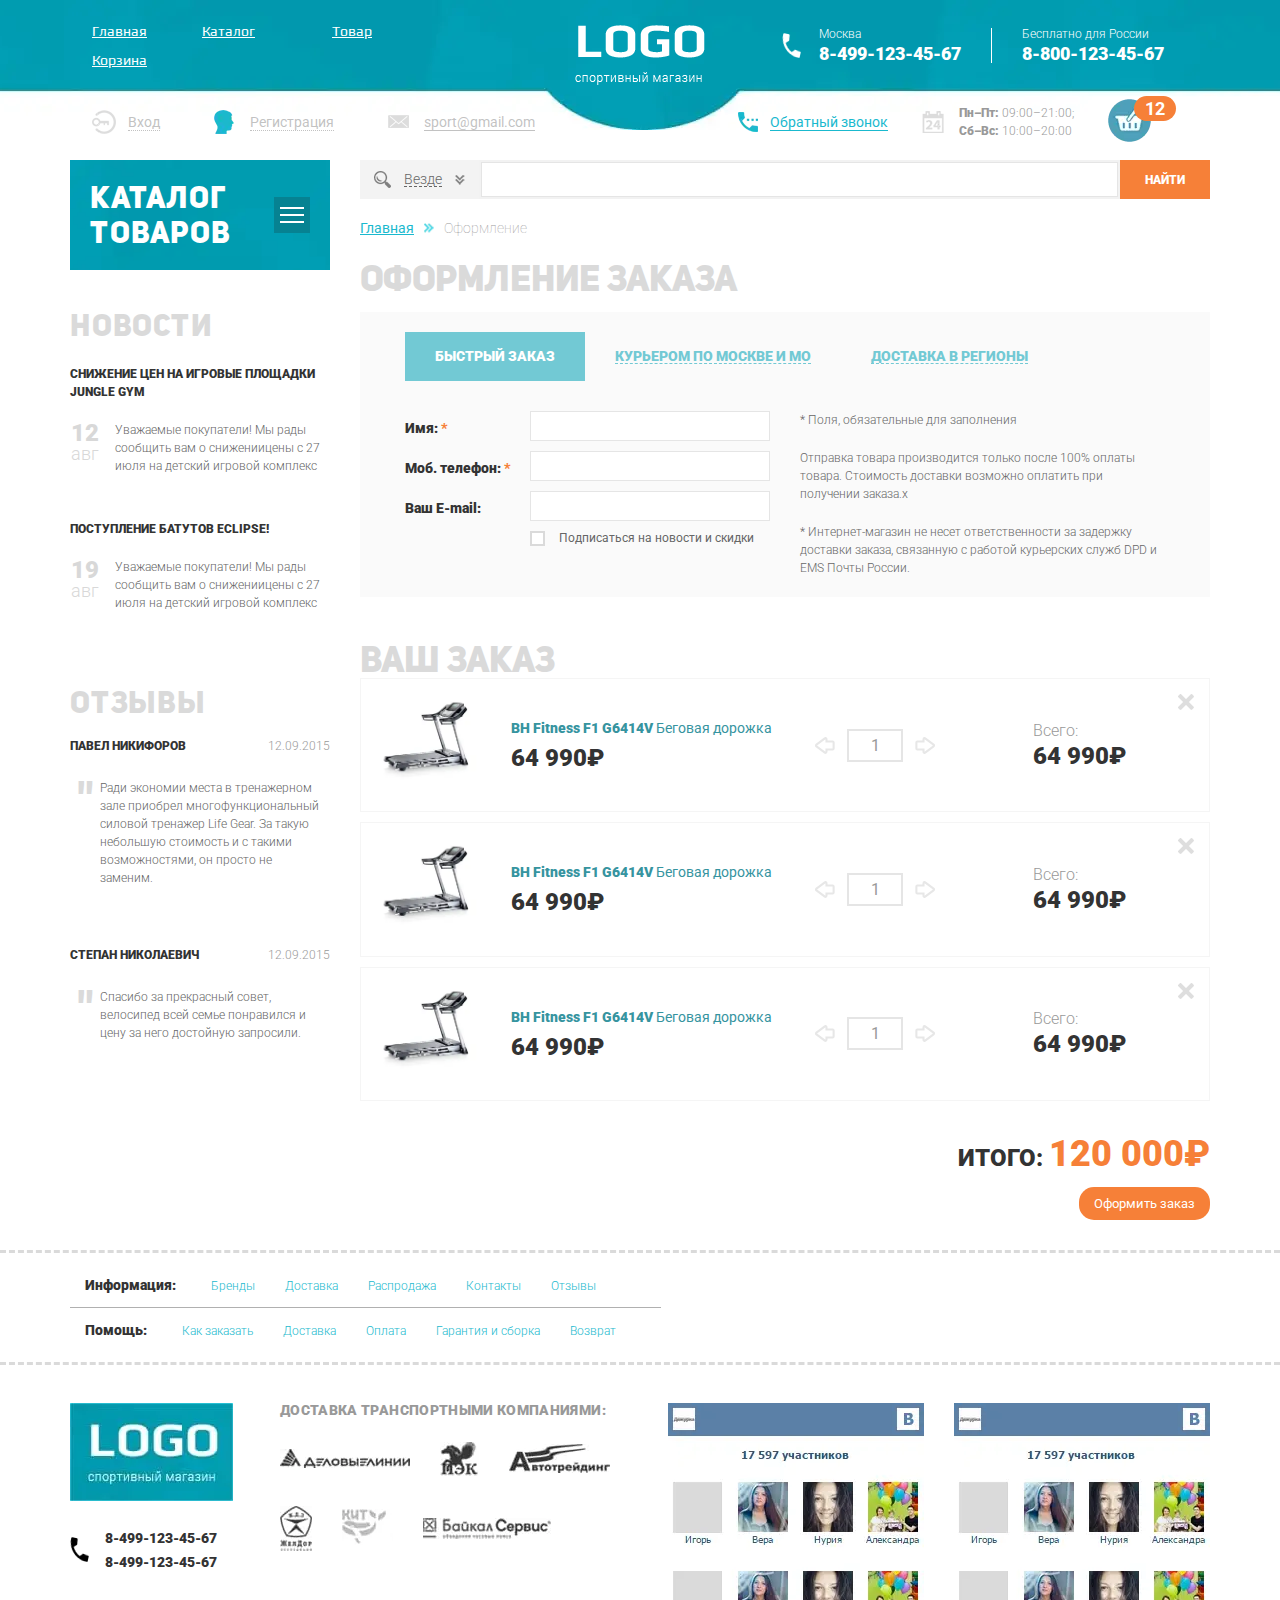
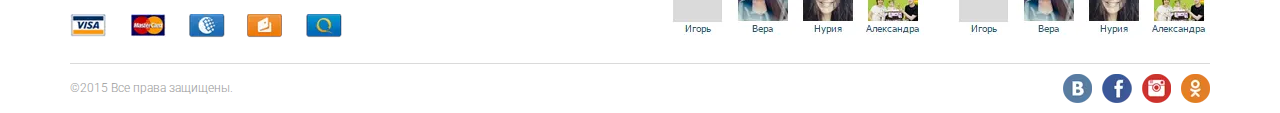
<file: checkout.html>
<!DOCTYPE html>
<html lang="ru">

<head>
    <title>Оформление</title>
    <meta charset="UTF-8">
    <meta name="format-detection" content="telephone=no">
    <link rel="stylesheet" href="css/style.min.css">
    <link rel="shortcut icon" href="favicon.ico">
    <meta name="robots" content="noindex, nofollow">
    <meta name="viewport" content="width=device-width, initial-scale=1.0, maximum-scale=1.0, user-scalable=0">
    <meta name="viewport" content="width=device-width, initial-scale=1.0">
</head>

<body>
    <div class="wrapper">
        <header class="header">
            <div class="header__top top-header">
                <div class="top-header__content _container">
                    <div class="top-header__column">
                        <div class="top-header__menu menu">
                            <div class="menu__icon icon-menu">
                                <span></span>
                                <span></span>
                                <span></span>
                            </div>
                            <nav class="menu__body">
                                <ul class="menu__list">
                                    <li><a href="index.html" class="menu__link">Главная</a></li>
                                    <li><a href="catalog.html" class="menu__link">Каталог</a></li>
                                    <li><a href="product.html" class="menu__link">Товар</a></li>
                                    <li><a href="checkout.html" class="menu__link">Корзина</a></li>
                                    <!-- <li><a href="" class="menu__link">Оплата</a></li>
                            <li><a href="" class="menu__link">Контакты</a></li> -->
                                </ul>
                            </nav>
                        </div>
                    </div>
                    <div class="top-header__column top-header__column_logo">
                        <a href="" class="top-header__logo">
                            <picture>
                                <source srcset="img/logo.webp" type="image/webp"><img src="img/logo.png" alt=""></picture>
                        </a>
                    </div>
                    <div class="top-header__column">
                        <div class="top-header__contacts contacts-header">
                            <div class="contacts-header__column">
                                <div class="contacts-header__item contacts-header__item_icon">
                                    <div class="contacts-header__label">Москва</div>
                                    <a href="tel:84991234567" class="contacts-header__phone">8-499-123-45-67</a>
                                </div>
                            </div>
                            <div class="contacts-header__column contacts-header__column_forcart">
                                <div class="contacts-header__item contacts-header__item_second-phone">
                                    <div class="contacts-header__label">Бесплатно для России</div>
                                    <a href="tel:88001234567" class="contacts-header__phone">8-800-123-45-67</a>
                                </div>
                            </div>
                        </div>
                    </div>
                </div>
            </div>
            <div class="header__bottom bottom-header">
                <div class="bottom-header__container _container">
                    <div class="bottom-header__row">
                        <div class="bottom-header__column">
                            <ul data-da=".menu__body,640,0" class="bottom-header__actions actions-header">
                                <li>
                                    <a href="#" class="actions-header__item actions-header__item_login"><span>Вход</span></a>
                                </li>
                                <li>
                                    <a href="#" class="actions-header__item actions-header__item_reg"><span>Регистрация</span></a>
                                </li>
                                <li>
                                    <a href="mailto:sport@gmail.com" class="actions-header__item actions-header__item_email"><span>sport@gmail.com</span></a>
                                </li>
                            </ul>
                        </div>
                        <div class="bottom-header__column">
                            <div class="bottom-header__info info-header">
                                <div class="info-header__column">
                                    <a data-da=".menu__body,640,3" href="#" class="info-header__callback"><span>Обратный звонок</span></a>
                                </div>
                                <div class="info-header__column">
                                    <div class="info-header__schedule">
                                        <p><span>Пн–Пт:</span> 09:00–21:00;</p>
                                        <p><span>Сб–Вс:</span> 10:00–20:00 </p>
                                    </div>
                                </div>
                                <div class="info-header__column">
                                    <a data-da=".contacts-header__column_forcart,640,2" href="#" class="info-header__cart">
                                        <span>12</span>
                                    </a>
                                </div>
                            </div>
                        </div>
                    </div>
                </div>
            </div>
        </header>
        <main class="page">
            <div class="page__container _container">
                <aside class="page__side">
                    <nav class="page__menu menu-page">
                        <div class="menu-page__header">
                            <div class="menu-page__title">Каталог товаров</div>
                            <div class="menu-page__burger">
                                <div class="menu-page__lines">
                                    <span></span>
                                    <span></span>
                                    <span></span>
                                </div>
                            </div>
                        </div>
                        <div class="menu-page__body">
                            <ul class="menu-page__list">
                                <li class="menu-page__parent">
                                    <a href="" class="menu-page__link">Беговые дорожки </a>
                                    <div class="menu-page__submenu submenu-page">
                                        <div class="submenu-page__item">
                                            <ul class="submenu-page__menu">
                                                <li><a href="" class="submenu-page__link">Всепогодный</a></li>
                                                <li><a href="" class="submenu-page__link">Для помещений</a></li>
                                                <li><a href="" class="submenu-page__link">Профессиональный</a></li>
                                                <li><a href="" class="submenu-page__link">Любительский</a></li>
                                            </ul>
                                            <div class="submenu-page__product">
                                                <div class="item-product">
                                                    <div class="item-product__labels">
                                                    </div>
                                                    <a href="" class="item-product__image">
                                                        <picture>
                                                            <source srcset="img/products/01.webp" type="image/webp"><img src="img/products/01.jpg" alt="Тенисный стол. Зеленый."></picture>
                                                    </a>
                                                    <div class="item-product__body">
                                                        <a href="" class="item-product__title">Домашний теннисный стол
                                                            Donic Indoor Roller 800 Green</a>
                                                        <div class="item-product__footer">
                                                            <a href="" class="item-product__add"></a>
                                                            <div class="item-product__price rub">64 990</div>
                                                        </div>
                                                    </div>
                                                </div>
                                            </div>
                                        </div>
                                    </div>
                                </li>
                                <li><a href="" class="menu-page__link">Эллиптические тренажеры</a></li>
                                <li><a href="" class="menu-page__link">Велотренажеры</a></li>
                                <li><a href="" class="menu-page__link">Гребные тренажеры</a></li>
                                <li class="menu-page__parent">
                                    <a href="" class="menu-page__link">Вибромассажеры</a>
                                    <div class="menu-page__submenu submenu-page">
                                        <div class="submenu-page__item">
                                            <ul class="submenu-page__menu">
                                                <li><a href="" class="submenu-page__link">Всепогодный</a></li>
                                                <li><a href="" class="submenu-page__link">Для помещений</a></li>
                                                <li><a href="" class="submenu-page__link">Профессиональный</a></li>
                                                <li><a href="" class="submenu-page__link">Любительский</a></li>
                                            </ul>
                                            <div class="submenu-page__product">
                                                <div class="item-product">
                                                    <div class="item-product__labels">
                                                        <div class="item-product__label">Товар дня</div>
                                                    </div>
                                                    <a href="" class="item-product__image">
                                                        <picture>
                                                            <source srcset="img/products/01.webp" type="image/webp"><img src="img/products/01.jpg" alt="Тенисный стол. Зеленый."></picture>
                                                    </a>
                                                    <div class="item-product__body">
                                                        <a href="" class="item-product__title">Домашний теннисный стол
                                                            Donic Indoor Roller 800 Green</a>
                                                        <div class="item-product__footer">
                                                            <a href="" class="item-product__add"></a>
                                                            <div class="item-product__price rub">64 990</div>
                                                        </div>
                                                    </div>
                                                </div>
                                            </div>
                                        </div>
                                    </div>
                                </li>
                                <li><a href="" class="menu-page__link">Теннисные столы </a></li>
                                <li><a href="" class="menu-page__link">Баскетбол</a></li>
                                <li><a href="" class="menu-page__link">Массажные кресла</a></li>
                                <li><a href="" class="menu-page__link">Массажные столы </a></li>
                                <li class="menu-page__parent">
                                    <a href="" class="menu-page__link">Силовые тренажеры</a>
                                    <div class="menu-page__submenu submenu-page">
                                        <div class="submenu-page__item">
                                            <ul class="submenu-page__menu">
                                                <li><a href="" class="submenu-page__link">Всепогодный</a></li>
                                                <li><a href="" class="submenu-page__link">Для помещений</a></li>
                                                <li><a href="" class="submenu-page__link">Профессиональный</a></li>
                                                <li><a href="" class="submenu-page__link">Любительский</a></li>
                                            </ul>
                                            <div class="submenu-page__product">
                                                <div class="item-product">
                                                    <div class="item-product__labels">
                                                    </div>
                                                    <a href="" class="item-product__image">
                                                        <picture>
                                                            <source srcset="img/products/01.webp" type="image/webp"><img src="img/products/01.jpg" alt="Тенисный стол. Зеленый."></picture>
                                                    </a>
                                                    <div class="item-product__body">
                                                        <a href="" class="item-product__title">Домашний теннисный стол
                                                            Donic Indoor Roller 800 Green</a>
                                                        <div class="item-product__footer">
                                                            <div class="item-product__old-price rub">64 990</div>
                                                            <a href="" class="item-product__add"></a>
                                                            <div class="item-product__price rub">64 990</div>
                                                        </div>
                                                    </div>
                                                </div>
                                            </div>
                                        </div>
                                    </div>
                                </li>
                                <li class="menu-page__parent">
                                    <a href="" class="menu-page__link">Батуты</a>
                                    <div class="menu-page__submenu submenu-page">
                                        <div class="submenu-page__item">
                                            <ul class="submenu-page__menu">
                                                <li><a href="" class="submenu-page__link">Всепогодный</a></li>
                                                <li><a href="" class="submenu-page__link">Для помещений</a></li>
                                                <li><a href="" class="submenu-page__link">Профессиональный</a></li>
                                                <li><a href="" class="submenu-page__link">Любительский</a></li>
                                            </ul>
                                            <div class="submenu-page__product">
                                                <div class="item-product">
                                                    <div class="item-product__labels">
                                                        <div class="item-product__label">Товар дня</div>
                                                    </div>
                                                    <a href="" class="item-product__image">
                                                        <picture>
                                                            <source srcset="img/products/01.webp" type="image/webp"><img src="img/products/01.jpg" alt="Тенисный стол. Зеленый."></picture>
                                                    </a>
                                                    <div class="item-product__body">
                                                        <a href="" class="item-product__title">Домашний теннисный стол
                                                            Donic Indoor Roller 800 Green</a>
                                                        <div class="item-product__footer">
                                                            <div class="item-product__old-price rub">64 990</div>
                                                            <a href="" class="item-product__add"></a>
                                                            <div class="item-product__price rub">64 990</div>
                                                        </div>
                                                    </div>
                                                </div>
                                            </div>
                                        </div>
                                    </div>
                                </li>
                                <li><a href="" class="menu-page__link">Детские городки</a></li>
                                <li><a href="" class="menu-page__link">Дачная мебель</a></li>
                                <li><a href="" class="menu-page__link">Уличные спортивные комплексы</a></li>
                                <li><a href="" class="menu-page__link">Аксессуары</a></li>
                            </ul>
                        </div>
                    </nav>
                    <div data-da=".page__content,992,last" class="page__content-side">
                        <div class="page__news-side news-side">
                            <a href="" class="news-side__title side-title">Новости</a>
                            <div class="news-side__items">
                                <div class="news-side__item">
                                    <a href="" class="news-side__label">Снижение цен на игровые площадки Jungle Gym</a>
                                    <div class="news-side__body">
                                        <div class="news-side__data"><span>12</span>авг</div>
                                        <div class="news-side__text">Уважаемые покупатели! Мы рады сообщить вам о снижениицены с 27 июля на детский игровой комплекс</div>
                                    </div>
                                </div>
                                <div class="news-side__item">
                                    <a href="" class="news-side__label">Поступление батутов Eclipse!</a>
                                    <div class="news-side__body">
                                        <div class="news-side__data"><span>19</span>авг</div>
                                        <div class="news-side__text">Уважаемые покупатели! Мы рады сообщить вам о снижениицены с 27 июля на детский игровой комплекс</div>
                                    </div>
                                </div>
                            </div>
                        </div>
                        <div class="page__reviews-side reviews-side">
                            <a href="" class="reviews-side__title side-title">Отзывы</a>
                            <div class="reviews-side__items">
                                <a href="" class="reviews-side__item">
                                    <div class="reviews-side__header">
                                        <div class="reviews-side__user">Павел Никифоров</div>
                                        <div class="reviews-side__data">12.09.2015</div>
                                    </div>
                                    <div class="reviews-side__body">
                                        Ради экономии места в тренажерном зале приобрел многофункциональный силовой тренажер Life Gear. За такую небольшую стоимость и с такими возможностями, он просто не заменим.
                                    </div>
                                </a>
                                <a href="" class="reviews-side__item">
                                    <div class="reviews-side__header">
                                        <div class="reviews-side__user">Степан Николаевич</div>
                                        <div class="reviews-side__data">12.09.2015</div>
                                    </div>
                                    <div class="reviews-side__body">
                                        Спасибо за прекрасный совет, велосипед всей семье понравился и цену за него достойную запросили.
                                    </div>
                                </a>
                            </div>
                        </div>
                    </div>
                </aside>
                <div class="page__content">
                    <form action="#" class="page__search search-page">
                        <div class="search-page__select">
                            <div class="search-page__title"><span>Везде</span><span data-text="Выбрано:" class="search-page__quantity"></span></div>
                            <div class="search-page__categories categories-search">
                                <div class="categories-search__row">
                                    <div class="categories-search__column">
                                        <ul class="categories-search__list">
                                            <li>
                                                <label class="categories-search__checkbox checkbox">
                                                    <input data-error="Ошибка" class="checkbox__input" type="checkbox" value="1" name="form[]">
                                                    <span class="checkbox__text"><span>Беговые дорожки</span></span>
                                                </label>
                                            </li>
                                            <li>
                                                <label class="categories-search__checkbox checkbox">
                                                    <input data-error="Ошибка" class="checkbox__input" type="checkbox" value="1" name="form[]">
                                                    <span class="checkbox__text"><span>Эллиптические тренажеры</span></span>
                                                </label>
                                            </li>
                                            <li>
                                                <label class="categories-search__checkbox checkbox">
                                                    <input data-error="Ошибка" class="checkbox__input" type="checkbox" value="1" name="form[]">
                                                    <span class="checkbox__text"><span>Велотренажеры</span></span>
                                                </label>
                                            </li>
                                            <li>
                                                <label class="categories-search__checkbox checkbox">
                                                    <input data-error="Ошибка" class="checkbox__input" type="checkbox" value="1" name="form[]">
                                                    <span class="checkbox__text"><span>Гребные тренажеры</span></span>
                                                </label>
                                            </li>
                                            <li>
                                                <label class="categories-search__checkbox checkbox">
                                                    <input data-error="Ошибка" class="checkbox__input" type="checkbox" value="1" name="form[]">
                                                    <span class="checkbox__text"><span>Вибромассажеры</span></span>
                                                </label>
                                            </li>
                                        </ul>
                                    </div>
                                    <div class="categories-search__column">
                                        <ul class="categories-search__list">
                                            <li>
                                                <label class="categories-search__checkbox checkbox">
                                                    <input data-error="Ошибка" class="checkbox__input" type="checkbox" value="1" name="form[]">
                                                    <span class="checkbox__text"><span>Беговые дорожки</span></span>
                                                </label>
                                            </li>
                                            <li>
                                                <label class="categories-search__checkbox checkbox">
                                                    <input data-error="Ошибка" class="checkbox__input" type="checkbox" value="1" name="form[]">
                                                    <span class="checkbox__text"><span>Эллиптические тренажеры</span></span>
                                                </label>
                                            </li>
                                            <li>
                                                <label class="categories-search__checkbox checkbox">
                                                    <input data-error="Ошибка" class="checkbox__input" type="checkbox" value="1" name="form[]">
                                                    <span class="checkbox__text"><span>Велотренажеры</span></span>
                                                </label>
                                            </li>
                                            <li>
                                                <label class="categories-search__checkbox checkbox">
                                                    <input data-error="Ошибка" class="checkbox__input" type="checkbox" value="1" name="form[]">
                                                    <span class="checkbox__text"><span>Гребные тренажеры</span></span>
                                                </label>
                                            </li>
                                            <li>
                                                <label class="categories-search__checkbox checkbox">
                                                    <input data-error="Ошибка" class="checkbox__input" type="checkbox" value="1" name="form[]">
                                                    <span class="checkbox__text"><span>Вибромассажеры</span></span>
                                                </label>
                                            </li>
                                        </ul>
                                    </div>
                                    <div class="categories-search__column">
                                        <ul class="categories-search__list">
                                            <li>
                                                <label class="categories-search__checkbox checkbox">
                                                    <input data-error="Ошибка" class="checkbox__input" type="checkbox" value="1" name="form[]">
                                                    <span class="checkbox__text"><span>Беговые дорожки</span></span>
                                                </label>
                                            </li>
                                            <li>
                                                <label class="categories-search__checkbox checkbox">
                                                    <input data-error="Ошибка" class="checkbox__input" type="checkbox" value="1" name="form[]">
                                                    <span class="checkbox__text"><span>Эллиптические тренажеры</span></span>
                                                </label>
                                            </li>
                                            <li>
                                                <label class="categories-search__checkbox checkbox">
                                                    <input data-error="Ошибка" class="checkbox__input" type="checkbox" value="1" name="form[]">
                                                    <span class="checkbox__text"><span>Велотренажеры</span></span>
                                                </label>
                                            </li>
                                            <li>
                                                <label class="categories-search__checkbox checkbox">
                                                    <input data-error="Ошибка" class="checkbox__input" type="checkbox" value="1" name="form[]">
                                                    <span class="checkbox__text"><span>Гребные тренажеры</span></span>
                                                </label>
                                            </li>
                                            <li>
                                                <label class="categories-search__checkbox checkbox">
                                                    <input data-error="Ошибка" class="checkbox__input" type="checkbox" value="1" name="form[]">
                                                    <span class="checkbox__text"><span>Вибромассажеры</span></span>
                                                </label>
                                            </li>
                                        </ul>
                                    </div>
                                </div>
                            </div>
                        </div>
                        <div class="search-page__input">
                            <input autocomplete="off" type="text" name="form[]" data-error="Ошибка" data-value="" class="input">
                        </div>
                        <button type="submit" class="search-page__btn btn">Найти</button>
                    </form>
                    <nav class="breadcrumbs">
                        <ul class="breadcrumbs__list">
                            <li>
                                <a href="" class="breadcrumbs__link">Главная</a>
                            </li>
                            <li>
                                <span class="breadcrumbs__item">Оформление</span>
                            </li>
                        </ul>
                    </nav>
                    <form action="#" class="checkout">
                        <div class="checkout__title title-checkout">Оформление заказа</div>
                        <div class="checkout__content content-checkout _tabs">
                            <nav class="content-checkout__nav">
                                <div class="content-checkout__item _tabs-item _active"><span>Быстрый заказ</span></div>
                                <div class="content-checkout__item _tabs-item"><span>Курьером по москве и мо</span></div>
                                <div class="content-checkout__item _tabs-item"><span>Доставка в регионы</span></div>
                            </nav>
                            <div class="content-checkout__body">
                                <div class="content-checkout__block _tabs-block _active">
                                    <div class="content-checkout__form form-checkout">
                                        <div class="form-checkout__column">
                                            <div class="form-checkout__line">
                                                <div class="form-checkout__label">Имя:&nbsp;<span>*</span></div>
                                                <div class="form-checkout__input">
                                                    <input autocomplete="off" type="text" name="form[]" data-error="Ошибка" data-value="" class="input _req">
                                                </div>
                                            </div>
                                            <div class="form-checkout__line">
                                                <div class="form-checkout__label">Моб. телефон:&nbsp;<span>*</span></div>
                                                <div class="form-checkout__input">
                                                    <input autocomplete="off" type="text" name="form[]" data-error="Ошибка" data-value="" class="input _req">
                                                </div>
                                            </div>
                                            <div class="form-checkout__line">
                                                <div class="form-checkout__label">Ваш E-mail:</div>
                                                <div class="form-checkout__input">
                                                    <input autocomplete="off" type="text" name="form[]" data-error="Ошибка" data-value="" class="input">
                                                </div>
                                            </div>
                                            <div class="form-checkout__line">
                                                <div class="form-checkout__label"></div>
                                                <div class="form-checkout__input">
                                                    <label class="checkbox">
															<input data-error="Ошибка" class="checkbox__input" type="checkbox" value="1" name="form[]">
															<span class="checkbox__text"><span>Подписаться на новости и скидки</span></span>
														</label>
                                                </div>
                                            </div>
                                        </div>
                                        <div class="form-checkout__column">
                                            <div class="form-checkout__text">
                                                <p><span>*</span> Поля, обязательные для заполнения</p>
                                                <p>Отправка товара производится только после 100% оплаты товара. Стоимость доставки возможно оплатить при получении заказа.x</p>
                                                <p>
                                                    * Интернет-магазин не несет ответственности за задержку доставки заказа, связанную с работой курьерских служб DPD и EMS Почты России.
                                                </p>
                                            </div>
                                        </div>
                                    </div>
                                </div>
                                <div class="content-checkout__block _tabs-block"></div>
                                <div class="content-checkout__block _tabs-block"></div>
                            </div>
                        </div>
                        <div class="checkout__order order-checkout">
                            <div class="order-checkout__title title-checkout">Ваш заказ</div>
                            <div class="order-checkout__items">
                                <div class="order-checkout__item item-order">
                                    <div class="item-order__content">
                                        <a href="" class="item-order__image">
                                            <picture>
                                                <source srcset="img/products/02.webp" type="image/webp"><img src="img/products/02.jpg" alt=""></picture>
                                        </a>
                                        <div class="item-order__body">
                                            <a href="" class="item-order__title"><span>BH Fitness F1 G6414V</span> Беговая дорожка </a>
                                            <div class="item-order__price rub">64 990</div>
                                        </div>
                                    </div>
                                    <div class="item-order__quantity">
                                        <div class="quantity">
                                            <div class="quantity__button quantity__button_minus"></div>
                                            <div class="quantity__input">
                                                <input autocomplete="off" type="text" name="form[]" value="1">
                                            </div>
                                            <div class="quantity__button quantity__button_plus"></div>
                                        </div>
                                    </div>
                                    <div class="item-order__total">
                                        <div class="item-order__label">Всего:</div>
                                        <div class="item-order__price rub">64 990</div>
                                    </div>
                                    <a href="" class="item-order__delete"></a>
                                </div>
                                <div class="order-checkout__item item-order">
                                    <div class="item-order__content">
                                        <a href="" class="item-order__image">
                                            <picture>
                                                <source srcset="img/products/02.webp" type="image/webp"><img src="img/products/02.jpg" alt=""></picture>
                                        </a>
                                        <div class="item-order__body">
                                            <a href="" class="item-order__title"><span>BH Fitness F1 G6414V</span> Беговая дорожка </a>
                                            <div class="item-order__price rub">64 990</div>
                                        </div>
                                    </div>
                                    <div class="item-order__quantity">
                                        <div class="quantity">
                                            <div class="quantity__button quantity__button_minus"></div>
                                            <div class="quantity__input">
                                                <input autocomplete="off" type="text" name="form[]" value="1">
                                            </div>
                                            <div class="quantity__button quantity__button_plus"></div>
                                        </div>
                                    </div>
                                    <div class="item-order__total">
                                        <div class="item-order__label">Всего:</div>
                                        <div class="item-order__price rub">64 990</div>
                                    </div>
                                    <a href="" class="item-order__delete"></a>
                                </div>
                                <div class="order-checkout__item item-order">
                                    <div class="item-order__content">
                                        <a href="" class="item-order__image">
                                            <picture>
                                                <source srcset="img/products/02.webp" type="image/webp"><img src="img/products/02.jpg" alt=""></picture>
                                        </a>
                                        <div class="item-order__body">
                                            <a href="" class="item-order__title"><span>BH Fitness F1 G6414V</span> Беговая дорожка </a>
                                            <div class="item-order__price rub">64 990</div>
                                        </div>
                                    </div>
                                    <div class="item-order__quantity">
                                        <div class="quantity">
                                            <div class="quantity__button quantity__button_minus"></div>
                                            <div class="quantity__input">
                                                <input autocomplete="off" type="text" name="form[]" value="1">
                                            </div>
                                            <div class="quantity__button quantity__button_plus"></div>
                                        </div>
                                    </div>
                                    <div class="item-order__total">
                                        <div class="item-order__label">Всего:</div>
                                        <div class="item-order__price rub">64 990</div>
                                    </div>
                                    <a href="" class="item-order__delete"></a>
                                </div>
                            </div>
                            <div class="order-checkout__footer">
                                <div class="order-checkout__total">Итого: <span class="rub">120 000</span></div>
                                <button type="submit" class="order-checkout__btn">Оформить заказ</button>
                            </div>
                        </div>
                    </form>
                </div>
            </div>


            <div class="page__info-menu info-menu">
                <div class="info-menu__container _container">
                    <div class="info-menu__body">
                        <div class="info-menu__line">
                            <div class="info-menu__label">Информация:</div>
                            <ul class="info-menu__list">
                                <li><a href="" class="info-menu__link">Бренды</a></li>
                                <li><a href="" class="info-menu__link">Доставка</a></li>
                                <li><a href="" class="info-menu__link">Распродажа</a></li>
                                <li><a href="" class="info-menu__link">Контакты</a></li>
                                <li><a href="" class="info-menu__link">Отзывы</a></li>
                            </ul>
                        </div>
                        <div class="info-menu__line">
                            <div class="info-menu__label">Помощь:</div>
                            <ul class="info-menu__list">
                                <li><a href="" class="info-menu__link">Как заказать</a></li>
                                <li><a href="" class="info-menu__link">Доставка</a></li>
                                <li><a href="" class="info-menu__link">Оплата</a></li>
                                <li><a href="" class="info-menu__link">Гарантия и сборка</a></li>
                                <li><a href="" class="info-menu__link">Возврат</a></li>
                            </ul>
                        </div>
                    </div>
                </div>

            </div>
        </main>
        <footer class="footer">
            <div class="footer__content _container">
                <div class="footer__body">
                    <div class="footer__column">
                        <div class="footer__block block-footer">
                            <div class="block-footer__column">
                                <a href="" class="logo-footer">
                                    <picture>
                                        <source srcset="img/logo-footer.webp" type="image/webp">
                                        <picture>
                                            <source srcset="img/logo-footer.webp" type="image/webp"><img src="img/logo-footer.jpg" alt=""></picture>
                                    </picture>
                                </a>
                                <div class="block-footer__phones">
                                    <p><a href="tel:84991234567" class="block-footer__phone">8-499-123-45-67</a></p>
                                    <p><a href="tel:84991234567" class="block-footer__phone">8-499-123-45-67</a></p>
                                </div>
                            </div>
                            <div class="block-footer__column">
                                <div class="block-footer__delivery delivery-footer">
                                    <div class="delivery-footer__title">Доставка транспортными компаниями:</div>
                                    <div class="delivery-footer__items">
                                        <div class="delivery-footer__item">
                                            <picture>
                                                <source srcset="img/delivery/01.webp" type="image/webp"><img src="img/delivery/01.jpg" alt=""></picture>
                                        </div>
                                        <div class="delivery-footer__item">
                                            <picture>
                                                <source srcset="img/delivery/02.webp" type="image/webp"><img src="img/delivery/02.jpg" alt=""></picture>
                                        </div>
                                        <div class="delivery-footer__item">
                                            <picture>
                                                <source srcset="img/delivery/03.webp" type="image/webp"><img src="img/delivery/03.jpg" alt=""></picture>
                                        </div>
                                        <div class="delivery-footer__item">
                                            <picture>
                                                <source srcset="img/delivery/04.webp" type="image/webp"><img src="img/delivery/04.jpg" alt=""></picture>
                                        </div>
                                        <div class="delivery-footer__item">
                                            <picture>
                                                <source srcset="img/delivery/05.webp" type="image/webp"><img src="img/delivery/05.jpg" alt=""></picture>
                                        </div>
                                        <div class="delivery-footer__item">
                                            <picture>
                                                <source srcset="img/delivery/06.webp" type="image/webp"><img src="img/delivery/06.jpg" alt=""></picture>
                                        </div>
                                    </div>
                                </div>
                            </div>
                        </div>
                        <div class="footer__payments">
                            <picture>
                                <source srcset="img/icons/payment.webp" type="image/webp"><img src="img/icons/payment.png" alt=""></picture>
                        </div>
                    </div>
                    <div class="footer__column">
                        <div class="footer__widgets widgets-footer">
                            <div class="widgets-footer__column">
                                <picture>
                                    <source srcset="img/vk.webp" type="image/webp"><img src="img/vk.png" alt=""></picture>
                            </div>
                            <div class="widgets-footer__column">
                                <picture>
                                    <source srcset="img/vk.webp" type="image/webp"><img src="img/vk.png" alt=""></picture>
                            </div>
                        </div>
                    </div>
                </div>
                <div class="footer__bottom">
                    <div class="footer__copy">©2015 Все права защищены.</div>
                    <div class="footer__social social-footer">
                        <a href="" class="social-footer__item">
                            <picture>
                                <source srcset="img/icons/social/01.webp" type="image/webp"><img src="img/icons/social/01.png" alt=""></picture>
                        </a>
                        <a href="" class="social-footer__item">
                            <picture>
                                <source srcset="img/icons/social/02.webp" type="image/webp"><img src="img/icons/social/02.png" alt=""></picture>
                        </a>
                        <a href="" class="social-footer__item">
                            <picture>
                                <source srcset="img/icons/social/03.webp" type="image/webp"><img src="img/icons/social/03.png" alt=""></picture>
                        </a>
                        <a href="" class="social-footer__item">
                            <picture>
                                <source srcset="img/icons/social/04.webp" type="image/webp"><img src="img/icons/social/04.png" alt=""></picture>
                        </a>
                    </div>
                </div>
            </div>
        </footer>
    </div>
    <div class="popup">
        <div class="popup__content">
            <div class="popup__body">
                <div class="popup__close"></div>
            </div>
        </div>
    </div>
    <div class="popup popup_video">
        <div class="popup__content">
            <div class="popup__body">
                <div class="popup__close popup__close_video"></div>
                <div class="popup__video _video"></div>
            </div>
        </div>
    </div>
    <!-- <script src="https://code.jquery.com/jquery-3.3.1.min.js"></script> -->
    <script src="js/vendors.min.js"></script>
    <script src="js/app.js"></script>
    <script src="js/app.min.js"></script>
</body>

</html>
</file>
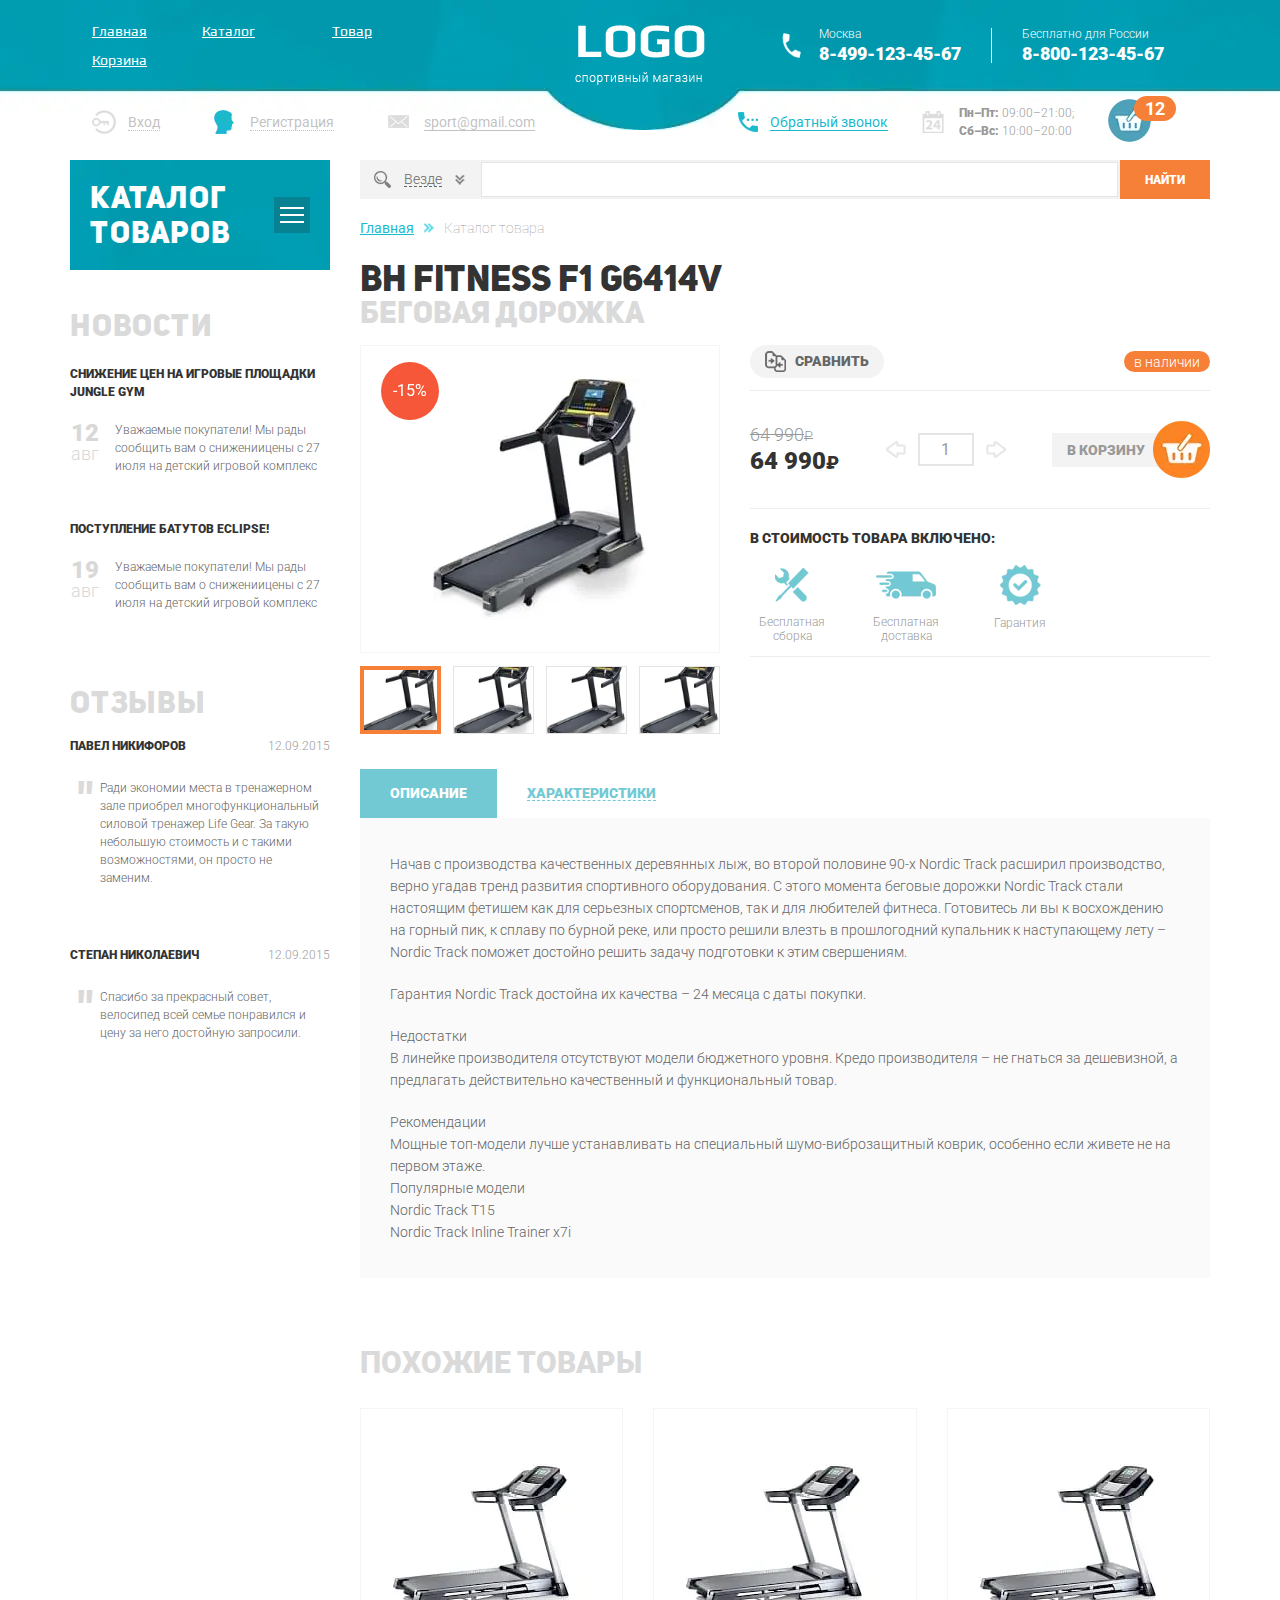
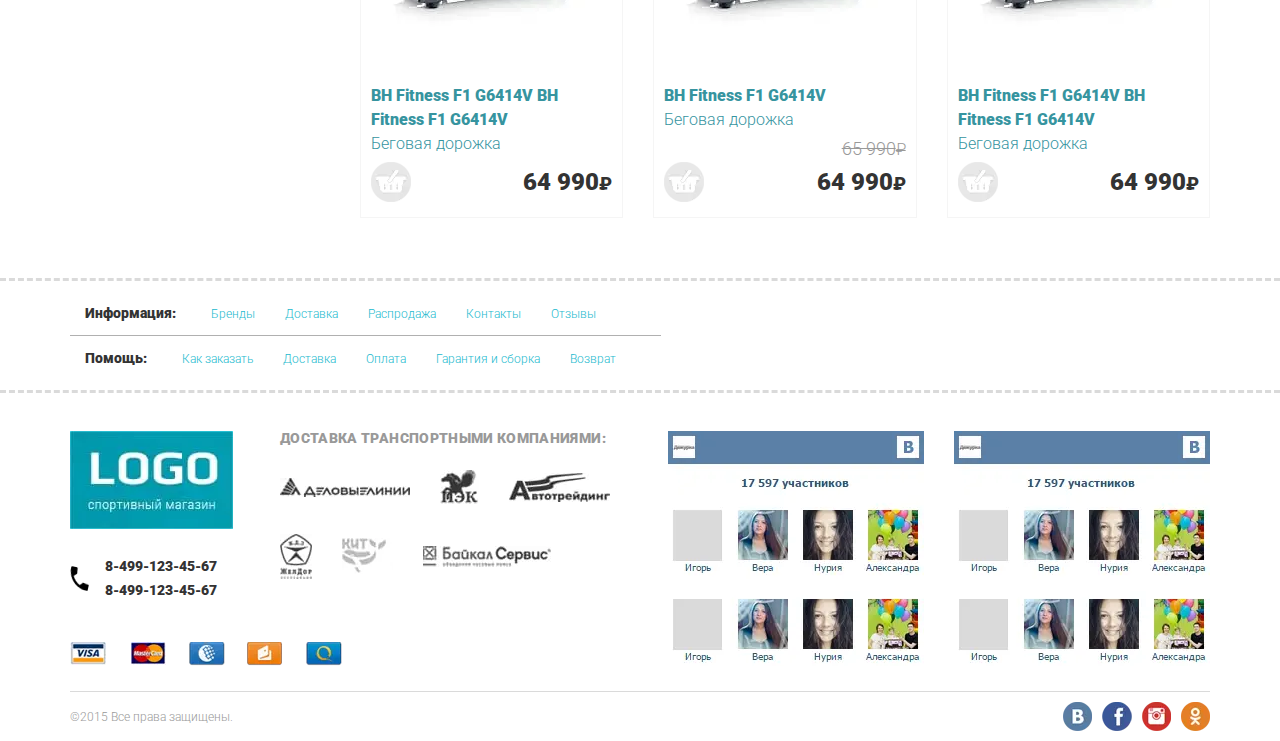
<file: product.html>
<!DOCTYPE html>
<html lang="ru">

<head>
    <title>Продукт</title>
    <meta charset="UTF-8">
    <meta name="format-detection" content="telephone=no">
    <link rel="stylesheet" href="css/style.min.css">
    <link rel="shortcut icon" href="favicon.ico">
    <meta name="robots" content="noindex, nofollow">
    <meta name="viewport" content="width=device-width, initial-scale=1.0, maximum-scale=1.0, user-scalable=0">
    <meta name="viewport" content="width=device-width, initial-scale=1.0">
</head>

<body>
    <div class="wrapper">
        <header class="header">
            <div class="header__top top-header">
                <div class="top-header__content _container">
                    <div class="top-header__column">
                        <div class="top-header__menu menu">
                            <div class="menu__icon icon-menu">
                                <span></span>
                                <span></span>
                                <span></span>
                            </div>
                            <nav class="menu__body">
                                <ul class="menu__list">
                                    <li><a href="index.html" class="menu__link">Главная</a></li>
                                    <li><a href="catalog.html" class="menu__link">Каталог</a></li>
                                    <li><a href="product.html" class="menu__link">Товар</a></li>
                                    <li><a href="checkout.html" class="menu__link">Корзина</a></li>
                                    <!-- <li><a href="" class="menu__link">Оплата</a></li>
                            <li><a href="" class="menu__link">Контакты</a></li> -->
                                </ul>
                            </nav>
                        </div>
                    </div>
                    <div class="top-header__column top-header__column_logo">
                        <a href="" class="top-header__logo">
                            <picture>
                                <source srcset="img/logo.webp" type="image/webp"><img src="img/logo.png" alt=""></picture>
                        </a>
                    </div>
                    <div class="top-header__column">
                        <div class="top-header__contacts contacts-header">
                            <div class="contacts-header__column">
                                <div class="contacts-header__item contacts-header__item_icon">
                                    <div class="contacts-header__label">Москва</div>
                                    <a href="tel:84991234567" class="contacts-header__phone">8-499-123-45-67</a>
                                </div>
                            </div>
                            <div class="contacts-header__column contacts-header__column_forcart">
                                <div class="contacts-header__item contacts-header__item_second-phone">
                                    <div class="contacts-header__label">Бесплатно для России</div>
                                    <a href="tel:88001234567" class="contacts-header__phone">8-800-123-45-67</a>
                                </div>
                            </div>
                        </div>
                    </div>
                </div>
            </div>
            <div class="header__bottom bottom-header">
                <div class="bottom-header__container _container">
                    <div class="bottom-header__row">
                        <div class="bottom-header__column">
                            <ul data-da=".menu__body,640,0" class="bottom-header__actions actions-header">
                                <li>
                                    <a href="#" class="actions-header__item actions-header__item_login"><span>Вход</span></a>
                                </li>
                                <li>
                                    <a href="#" class="actions-header__item actions-header__item_reg"><span>Регистрация</span></a>
                                </li>
                                <li>
                                    <a href="mailto:sport@gmail.com" class="actions-header__item actions-header__item_email"><span>sport@gmail.com</span></a>
                                </li>
                            </ul>
                        </div>
                        <div class="bottom-header__column">
                            <div class="bottom-header__info info-header">
                                <div class="info-header__column">
                                    <a data-da=".menu__body,640,3" href="#" class="info-header__callback"><span>Обратный звонок</span></a>
                                </div>
                                <div class="info-header__column">
                                    <div class="info-header__schedule">
                                        <p><span>Пн–Пт:</span> 09:00–21:00;</p>
                                        <p><span>Сб–Вс:</span> 10:00–20:00 </p>
                                    </div>
                                </div>
                                <div class="info-header__column">
                                    <a data-da=".contacts-header__column_forcart,640,2" href="#" class="info-header__cart">
                                        <span>12</span>
                                    </a>
                                </div>
                            </div>
                        </div>
                    </div>
                </div>
            </div>
        </header>
        <main class="page">
            <div class="page__container _container">
                <aside class="page__side">
                    <nav class="page__menu menu-page">
                        <div class="menu-page__header">
                            <div class="menu-page__title">Каталог товаров</div>
                            <div class="menu-page__burger">
                                <div class="menu-page__lines">
                                    <span></span>
                                    <span></span>
                                    <span></span>
                                </div>
                            </div>
                        </div>
                        <div class="menu-page__body">
                            <ul class="menu-page__list">
                                <li class="menu-page__parent">
                                    <a href="" class="menu-page__link">Беговые дорожки </a>
                                    <div class="menu-page__submenu submenu-page">
                                        <div class="submenu-page__item">
                                            <ul class="submenu-page__menu">
                                                <li><a href="" class="submenu-page__link">Всепогодный</a></li>
                                                <li><a href="" class="submenu-page__link">Для помещений</a></li>
                                                <li><a href="" class="submenu-page__link">Профессиональный</a></li>
                                                <li><a href="" class="submenu-page__link">Любительский</a></li>
                                            </ul>
                                            <div class="submenu-page__product">
                                                <div class="item-product">
                                                    <div class="item-product__labels">
                                                    </div>
                                                    <a href="" class="item-product__image">
                                                        <picture>
                                                            <source srcset="img/products/01.webp" type="image/webp"><img src="img/products/01.jpg" alt="Тенисный стол. Зеленый."></picture>
                                                    </a>
                                                    <div class="item-product__body">
                                                        <a href="" class="item-product__title">Домашний теннисный стол
                                                            Donic Indoor Roller 800 Green</a>
                                                        <div class="item-product__footer">
                                                            <a href="" class="item-product__add"></a>
                                                            <div class="item-product__price rub">64 990</div>
                                                        </div>
                                                    </div>
                                                </div>
                                            </div>
                                        </div>
                                    </div>
                                </li>
                                <li><a href="" class="menu-page__link">Эллиптические тренажеры</a></li>
                                <li><a href="" class="menu-page__link">Велотренажеры</a></li>
                                <li><a href="" class="menu-page__link">Гребные тренажеры</a></li>
                                <li class="menu-page__parent">
                                    <a href="" class="menu-page__link">Вибромассажеры</a>
                                    <div class="menu-page__submenu submenu-page">
                                        <div class="submenu-page__item">
                                            <ul class="submenu-page__menu">
                                                <li><a href="" class="submenu-page__link">Всепогодный</a></li>
                                                <li><a href="" class="submenu-page__link">Для помещений</a></li>
                                                <li><a href="" class="submenu-page__link">Профессиональный</a></li>
                                                <li><a href="" class="submenu-page__link">Любительский</a></li>
                                            </ul>
                                            <div class="submenu-page__product">
                                                <div class="item-product">
                                                    <div class="item-product__labels">
                                                        <div class="item-product__label">Товар дня</div>
                                                    </div>
                                                    <a href="" class="item-product__image">
                                                        <picture>
                                                            <source srcset="img/products/01.webp" type="image/webp"><img src="img/products/01.jpg" alt="Тенисный стол. Зеленый."></picture>
                                                    </a>
                                                    <div class="item-product__body">
                                                        <a href="" class="item-product__title">Домашний теннисный стол
                                                            Donic Indoor Roller 800 Green</a>
                                                        <div class="item-product__footer">
                                                            <a href="" class="item-product__add"></a>
                                                            <div class="item-product__price rub">64 990</div>
                                                        </div>
                                                    </div>
                                                </div>
                                            </div>
                                        </div>
                                    </div>
                                </li>
                                <li><a href="" class="menu-page__link">Теннисные столы </a></li>
                                <li><a href="" class="menu-page__link">Баскетбол</a></li>
                                <li><a href="" class="menu-page__link">Массажные кресла</a></li>
                                <li><a href="" class="menu-page__link">Массажные столы </a></li>
                                <li class="menu-page__parent">
                                    <a href="" class="menu-page__link">Силовые тренажеры</a>
                                    <div class="menu-page__submenu submenu-page">
                                        <div class="submenu-page__item">
                                            <ul class="submenu-page__menu">
                                                <li><a href="" class="submenu-page__link">Всепогодный</a></li>
                                                <li><a href="" class="submenu-page__link">Для помещений</a></li>
                                                <li><a href="" class="submenu-page__link">Профессиональный</a></li>
                                                <li><a href="" class="submenu-page__link">Любительский</a></li>
                                            </ul>
                                            <div class="submenu-page__product">
                                                <div class="item-product">
                                                    <div class="item-product__labels">
                                                    </div>
                                                    <a href="" class="item-product__image">
                                                        <picture>
                                                            <source srcset="img/products/01.webp" type="image/webp"><img src="img/products/01.jpg" alt="Тенисный стол. Зеленый."></picture>
                                                    </a>
                                                    <div class="item-product__body">
                                                        <a href="" class="item-product__title">Домашний теннисный стол
                                                            Donic Indoor Roller 800 Green</a>
                                                        <div class="item-product__footer">
                                                            <div class="item-product__old-price rub">64 990</div>
                                                            <a href="" class="item-product__add"></a>
                                                            <div class="item-product__price rub">64 990</div>
                                                        </div>
                                                    </div>
                                                </div>
                                            </div>
                                        </div>
                                    </div>
                                </li>
                                <li class="menu-page__parent">
                                    <a href="" class="menu-page__link">Батуты</a>
                                    <div class="menu-page__submenu submenu-page">
                                        <div class="submenu-page__item">
                                            <ul class="submenu-page__menu">
                                                <li><a href="" class="submenu-page__link">Всепогодный</a></li>
                                                <li><a href="" class="submenu-page__link">Для помещений</a></li>
                                                <li><a href="" class="submenu-page__link">Профессиональный</a></li>
                                                <li><a href="" class="submenu-page__link">Любительский</a></li>
                                            </ul>
                                            <div class="submenu-page__product">
                                                <div class="item-product">
                                                    <div class="item-product__labels">
                                                        <div class="item-product__label">Товар дня</div>
                                                    </div>
                                                    <a href="" class="item-product__image">
                                                        <picture>
                                                            <source srcset="img/products/01.webp" type="image/webp"><img src="img/products/01.jpg" alt="Тенисный стол. Зеленый."></picture>
                                                    </a>
                                                    <div class="item-product__body">
                                                        <a href="" class="item-product__title">Домашний теннисный стол
                                                            Donic Indoor Roller 800 Green</a>
                                                        <div class="item-product__footer">
                                                            <div class="item-product__old-price rub">64 990</div>
                                                            <a href="" class="item-product__add"></a>
                                                            <div class="item-product__price rub">64 990</div>
                                                        </div>
                                                    </div>
                                                </div>
                                            </div>
                                        </div>
                                    </div>
                                </li>
                                <li><a href="" class="menu-page__link">Детские городки</a></li>
                                <li><a href="" class="menu-page__link">Дачная мебель</a></li>
                                <li><a href="" class="menu-page__link">Уличные спортивные комплексы</a></li>
                                <li><a href="" class="menu-page__link">Аксессуары</a></li>
                            </ul>
                        </div>
                    </nav>
                    <div data-da=".page__content,992,last" class="page__content-side">
                        <div class="page__news-side news-side">
                            <a href="" class="news-side__title side-title">Новости</a>
                            <div class="news-side__items">
                                <div class="news-side__item">
                                    <a href="" class="news-side__label">Снижение цен на игровые площадки Jungle Gym</a>
                                    <div class="news-side__body">
                                        <div class="news-side__data"><span>12</span>авг</div>
                                        <div class="news-side__text">Уважаемые покупатели! Мы рады сообщить вам о снижениицены с 27 июля на детский игровой комплекс</div>
                                    </div>
                                </div>
                                <div class="news-side__item">
                                    <a href="" class="news-side__label">Поступление батутов Eclipse!</a>
                                    <div class="news-side__body">
                                        <div class="news-side__data"><span>19</span>авг</div>
                                        <div class="news-side__text">Уважаемые покупатели! Мы рады сообщить вам о снижениицены с 27 июля на детский игровой комплекс</div>
                                    </div>
                                </div>
                            </div>
                        </div>
                        <div class="page__reviews-side reviews-side">
                            <a href="" class="reviews-side__title side-title">Отзывы</a>
                            <div class="reviews-side__items">
                                <a href="" class="reviews-side__item">
                                    <div class="reviews-side__header">
                                        <div class="reviews-side__user">Павел Никифоров</div>
                                        <div class="reviews-side__data">12.09.2015</div>
                                    </div>
                                    <div class="reviews-side__body">
                                        Ради экономии места в тренажерном зале приобрел многофункциональный силовой тренажер Life Gear. За такую небольшую стоимость и с такими возможностями, он просто не заменим.
                                    </div>
                                </a>
                                <a href="" class="reviews-side__item">
                                    <div class="reviews-side__header">
                                        <div class="reviews-side__user">Степан Николаевич</div>
                                        <div class="reviews-side__data">12.09.2015</div>
                                    </div>
                                    <div class="reviews-side__body">
                                        Спасибо за прекрасный совет, велосипед всей семье понравился и цену за него достойную запросили.
                                    </div>
                                </a>
                            </div>
                        </div>
                    </div>
                </aside>
                <div class="page__content">
                    <form action="#" class="page__search search-page">
                        <div class="search-page__select">
                            <div class="search-page__title"><span>Везде</span><span data-text="Выбрано:" class="search-page__quantity"></span></div>
                            <div class="search-page__categories categories-search">
                                <div class="categories-search__row">
                                    <div class="categories-search__column">
                                        <ul class="categories-search__list">
                                            <li>
                                                <label class="categories-search__checkbox checkbox">
                                                    <input data-error="Ошибка" class="checkbox__input" type="checkbox" value="1" name="form[]">
                                                    <span class="checkbox__text"><span>Беговые дорожки</span></span>
                                                </label>
                                            </li>
                                            <li>
                                                <label class="categories-search__checkbox checkbox">
                                                    <input data-error="Ошибка" class="checkbox__input" type="checkbox" value="1" name="form[]">
                                                    <span class="checkbox__text"><span>Эллиптические тренажеры</span></span>
                                                </label>
                                            </li>
                                            <li>
                                                <label class="categories-search__checkbox checkbox">
                                                    <input data-error="Ошибка" class="checkbox__input" type="checkbox" value="1" name="form[]">
                                                    <span class="checkbox__text"><span>Велотренажеры</span></span>
                                                </label>
                                            </li>
                                            <li>
                                                <label class="categories-search__checkbox checkbox">
                                                    <input data-error="Ошибка" class="checkbox__input" type="checkbox" value="1" name="form[]">
                                                    <span class="checkbox__text"><span>Гребные тренажеры</span></span>
                                                </label>
                                            </li>
                                            <li>
                                                <label class="categories-search__checkbox checkbox">
                                                    <input data-error="Ошибка" class="checkbox__input" type="checkbox" value="1" name="form[]">
                                                    <span class="checkbox__text"><span>Вибромассажеры</span></span>
                                                </label>
                                            </li>
                                        </ul>
                                    </div>
                                    <div class="categories-search__column">
                                        <ul class="categories-search__list">
                                            <li>
                                                <label class="categories-search__checkbox checkbox">
                                                    <input data-error="Ошибка" class="checkbox__input" type="checkbox" value="1" name="form[]">
                                                    <span class="checkbox__text"><span>Беговые дорожки</span></span>
                                                </label>
                                            </li>
                                            <li>
                                                <label class="categories-search__checkbox checkbox">
                                                    <input data-error="Ошибка" class="checkbox__input" type="checkbox" value="1" name="form[]">
                                                    <span class="checkbox__text"><span>Эллиптические тренажеры</span></span>
                                                </label>
                                            </li>
                                            <li>
                                                <label class="categories-search__checkbox checkbox">
                                                    <input data-error="Ошибка" class="checkbox__input" type="checkbox" value="1" name="form[]">
                                                    <span class="checkbox__text"><span>Велотренажеры</span></span>
                                                </label>
                                            </li>
                                            <li>
                                                <label class="categories-search__checkbox checkbox">
                                                    <input data-error="Ошибка" class="checkbox__input" type="checkbox" value="1" name="form[]">
                                                    <span class="checkbox__text"><span>Гребные тренажеры</span></span>
                                                </label>
                                            </li>
                                            <li>
                                                <label class="categories-search__checkbox checkbox">
                                                    <input data-error="Ошибка" class="checkbox__input" type="checkbox" value="1" name="form[]">
                                                    <span class="checkbox__text"><span>Вибромассажеры</span></span>
                                                </label>
                                            </li>
                                        </ul>
                                    </div>
                                    <div class="categories-search__column">
                                        <ul class="categories-search__list">
                                            <li>
                                                <label class="categories-search__checkbox checkbox">
                                                    <input data-error="Ошибка" class="checkbox__input" type="checkbox" value="1" name="form[]">
                                                    <span class="checkbox__text"><span>Беговые дорожки</span></span>
                                                </label>
                                            </li>
                                            <li>
                                                <label class="categories-search__checkbox checkbox">
                                                    <input data-error="Ошибка" class="checkbox__input" type="checkbox" value="1" name="form[]">
                                                    <span class="checkbox__text"><span>Эллиптические тренажеры</span></span>
                                                </label>
                                            </li>
                                            <li>
                                                <label class="categories-search__checkbox checkbox">
                                                    <input data-error="Ошибка" class="checkbox__input" type="checkbox" value="1" name="form[]">
                                                    <span class="checkbox__text"><span>Велотренажеры</span></span>
                                                </label>
                                            </li>
                                            <li>
                                                <label class="categories-search__checkbox checkbox">
                                                    <input data-error="Ошибка" class="checkbox__input" type="checkbox" value="1" name="form[]">
                                                    <span class="checkbox__text"><span>Гребные тренажеры</span></span>
                                                </label>
                                            </li>
                                            <li>
                                                <label class="categories-search__checkbox checkbox">
                                                    <input data-error="Ошибка" class="checkbox__input" type="checkbox" value="1" name="form[]">
                                                    <span class="checkbox__text"><span>Вибромассажеры</span></span>
                                                </label>
                                            </li>
                                        </ul>
                                    </div>
                                </div>
                            </div>
                        </div>
                        <div class="search-page__input">
                            <input autocomplete="off" type="text" name="form[]" data-error="Ошибка" data-value="" class="input">
                        </div>
                        <button type="submit" class="search-page__btn btn">Найти</button>
                    </form>
                    <nav class="breadcrumbs">
                        <ul class="breadcrumbs__list">
                            <li>
                                <a href="" class="breadcrumbs__link">Главная</a>
                            </li>
                            <li>
                                <span class="breadcrumbs__item">Каталог товара</span>
                            </li>
                        </ul>
                    </nav>
                    <section class="product">
                        <h1 class="product__title">BH Fitness F1 G6414V<span>Беговая дорожка </span>
                        </h1>
                        <div class="product__content">
                            <div class="product__images images-product">
                                <div class="images-product__mainslider _swiper">
                                    <a href="#" class="images-product__mainslide">
                                        <div class="images-product__sale">-15%</div>
                                        <div class="images-product__image">
                                            <picture>
                                                <source srcset="img/product/01.webp" type="image/webp"><img src="img/product/01.jpg" alt=""></picture>
                                        </div>
                                    </a>
                                    <a href="#" class="images-product__mainslide">
                                        <div class="images-product__image">
                                            <picture>
                                                <source srcset="img/product/01.webp" type="image/webp"><img src="img/product/01.jpg" alt=""></picture>
                                        </div>
                                    </a>
                                    <a href="#" class="images-product__mainslide">
                                        <div class="images-product__sale">-15%</div>
                                        <div class="images-product__image">
                                            <picture>
                                                <source srcset="img/product/01.webp" type="image/webp"><img src="img/product/01.jpg" alt=""></picture>
                                        </div>
                                    </a>
                                    <a href="" class="images-product__mainslide">
                                        <div class="images-product__image">
                                            <picture>
                                                <source srcset="img/product/01.webp" type="image/webp"><img src="img/product/01.jpg" alt=""></picture>
                                        </div>
                                    </a>
                                    <a href="" class="images-product__mainslide">
                                        <div class="images-product__sale">-15%</div>
                                        <div class="images-product__image">
                                            <picture>
                                                <source srcset="img/product/01.webp" type="image/webp"><img src="img/product/01.jpg" alt=""></picture>
                                        </div>
                                    </a>
                                </div>
                                <div class="images-product__subslider _swiper">
                                    <div class="images-product__subslide">
                                        <div class="images-product__subimage _ibg">
                                            <picture>
                                                <source srcset="img/product/01.webp" type="image/webp"><img src="img/product/01.jpg" alt=""></picture>
                                        </div>
                                    </div>
                                    <div class="images-product__subslide">
                                        <div class="images-product__subimage _ibg">
                                            <picture>
                                                <source srcset="img/product/01.webp" type="image/webp"><img src="img/product/01.jpg" alt=""></picture>
                                        </div>
                                    </div>
                                    <div class="images-product__subslide">
                                        <div class="images-product__subimage _ibg">
                                            <picture>
                                                <source srcset="img/product/01.webp" type="image/webp"><img src="img/product/01.jpg" alt=""></picture>
                                        </div>
                                    </div>
                                    <div class="images-product__subslide">
                                        <div class="images-product__subimage _ibg">
                                            <picture>
                                                <source srcset="img/product/01.webp" type="image/webp"><img src="img/product/01.jpg" alt=""></picture>
                                        </div>
                                    </div>
                                    <div class="images-product__subslide">
                                        <div class="images-product__subimage _ibg">
                                            <picture>
                                                <source srcset="img/product/01.webp" type="image/webp"><img src="img/product/01.jpg" alt=""></picture>
                                        </div>
                                    </div>
                                </div>
                            </div>
                            <div class="product__body body-product">
                                <div class="body-product__top">
                                    <a href="" class="body-product__compare"><span>Сравнить</span></a>
                                    <div class="body-product__stock">в наличии</div>
                                </div>
                                <div class="body-product__actions actions-product">
                                    <div class="actions-product__row">
                                        <div class="actions-product__column">
                                            <div class="actions-product__price actions-product__price_old rub">64 990</div>
                                            <div class="actions-product__price rub">64 990</div>
                                        </div>
                                        <div class="actions-product__column">
                                            <div class="actions-product__quantity quantity">
                                                <div class="quantity__button quantity__button_minus"></div>
                                                <div class="quantity__input">
                                                    <input autocomplete="off" type="text" name="form[]" value="1">
                                                </div>
                                                <div class="quantity__button quantity__button_plus"></div>
                                            </div>
                                        </div>
                                        <div class="actions-product__column">
                                            <a href="" class="actions-product__cart">
                                                <span>В корзину</span>
                                            </a>
                                        </div>
                                    </div>
                                </div>
                                <div class="body-product__include include-product">
                                    <div class="include-product__title">В стоимость товара включено:</div>
                                    <div class="include-product__items">
                                        <div class="include-product__item">
                                            <div class="include-product__icon">
                                                <picture>
                                                    <source srcset="img/icons/include/01.webp" type="image/webp"><img src="img/icons/include/01.png" alt=""></picture>
                                            </div>
                                            <div class="include-product__text">Бесплатная сборка</div>
                                        </div>
                                        <div class="include-product__item">
                                            <div class="include-product__icon">
                                                <picture>
                                                    <source srcset="img/icons/include/02.webp" type="image/webp"><img src="img/icons/include/02.png" alt=""></picture>
                                            </div>
                                            <div class="include-product__text">Бесплатная доставка</div>
                                        </div>
                                        <div class="include-product__item">
                                            <div class="include-product__icon">
                                                <picture>
                                                    <source srcset="img/icons/include/03.webp" type="image/webp"><img src="img/icons/include/03.png" alt=""></picture>
                                            </div>
                                            <div class="include-product__text">Гарантия</div>
                                        </div>
                                    </div>
                                </div>
                            </div>
                        </div>
                        <div class="product__info info-product _tabs">
                            <nav class="info-product__nav">
                                <div class="info-product__item _tabs-item _active"><span>Описание</span></div>
                                <div class="info-product__item _tabs-item"><span>Характеристики</span></div>
                            </nav>
                            <div class="info-product__body">
                                <div class="info-product__block _tabs-block _active">
                                    <p>
                                        Начав с производства качественных деревянных лыж, во второй половине 90-х Nordic Track расширил производство, верно угадав тренд развития спортивного оборудования. С этого момента беговые дорожки Nordic Track стали настоящим фетишем как для серьезных
                                        спортсменов, так и для любителей фитнеса. Готовитесь ли вы к восхождению на горный пик, к сплаву по бурной реке, или просто решили влезть в прошлогодний купальник к наступающему лету – Nordic Track поможет достойно
                                        решить задачу подготовки к этим свершениям.
                                    </p>
                                    <p>Гарантия Nordic Track достойна их качества – 24 месяца с даты покупки.</p>
                                    <p>
                                        Недостатки <br> В линейке производителя отсутствуют модели бюджетного уровня. Кредо производителя – не гнаться за дешевизной, а предлагать действительно качественный и функциональный товар.
                                    </p>
                                    <p>
                                        Рекомендации <br> Мощные топ-модели лучше устанавливать на специальный шумо-виброзащитный коврик, особенно если живете не на первом этаже. <br> Популярные модели <br> Nordic Track T15 <br> Nordic Track Inline Trainer
                                        x7i
                                    </p>
                                </div>
                                <div class="info-product__block _tabs-block">
                                    <table class="info-product__table">
                                        <tr>
                                            <td>
                                                <div class="info-product__label">Использование</div>
                                            </td>
                                            <td>
                                                <div class="info-product__value">Полупрофессиональное</div>
                                            </td>
                                        </tr>
                                        <tr>
                                            <td>
                                                <div class="info-product__label">Тип беговой дорожки </div>
                                            </td>
                                            <td>
                                                <div class="info-product__value">Электрическая</div>
                                            </td>
                                        </tr>
                                        <tr>
                                            <td>
                                                <div class="info-product__label">Использование</div>
                                            </td>
                                            <td>
                                                <div class="info-product__value">Полупрофессиональное</div>
                                            </td>
                                        </tr>
                                        <tr>
                                            <td>
                                                <div class="info-product__label">Тип беговой дорожки </div>
                                            </td>
                                            <td>
                                                <div class="info-product__value">Электрическая</div>
                                            </td>
                                        </tr>
                                        <tr>
                                            <td>
                                                <div class="info-product__label">Использование</div>
                                            </td>
                                            <td>
                                                <div class="info-product__value">Полупрофессиональное</div>
                                            </td>
                                        </tr>
                                        <tr>
                                            <td>
                                                <div class="info-product__label">Тип беговой дорожки </div>
                                            </td>
                                            <td>
                                                <div class="info-product__value">Электрическая</div>
                                            </td>
                                        </tr>
                                        <tr>
                                            <td>
                                                <div class="info-product__label">Использование</div>
                                            </td>
                                            <td>
                                                <div class="info-product__value">Полупрофессиональное</div>
                                            </td>
                                        </tr>
                                        <tr>
                                            <td>
                                                <div class="info-product__label">Тип беговой дорожки </div>
                                            </td>
                                            <td>
                                                <div class="info-product__value">Электрическая</div>
                                            </td>
                                        </tr>
                                    </table>
                                </div>
                            </div>
                        </div>
                        <section class="product__same same-products">
                            <h2 class="same-products__title">Похожие товары</h2>
                            <div class="same-products__items items-products">
                                <div class="items-products__column">
                                    <div class="item-product">
                                        <div class="item-product__labels">
                                        </div>
                                        <a href="" class="item-product__image">
                                            <picture>
                                                <source srcset="img/products/02.webp" type="image/webp"><img src="img/products/02.jpg" alt="Тенисный стол. Зеленый."></picture>
                                        </a>
                                        <div class="item-product__body">
                                            <a href="" class="item-product__title">
                                                <span>BH Fitness F1 G6414V BH Fitness F1 G6414V</span> Беговая дорожка
                                            </a>
                                            <div class="item-product__footer">
                                                <a href="" class="item-product__add"></a>
                                                <div class="item-product__price rub">64 990</div>
                                            </div>
                                        </div>
                                        <div class="item-product__hover hover-item-product">
                                            <a href="" class="hover-item-product__title">
                                                <span>BH Fitness F1 G6414V</span>Беговая дорожка
                                            </a>
                                            <div class="hover-item-product__options options-item-product">
                                                <div class="options-item-product__item">
                                                    <div class="options-item-product__label">Тип беговой дорожки: </div>
                                                    <div class="options-item-product__value">Электрическая</div>
                                                </div>
                                                <div class="options-item-product__item">
                                                    <div class="options-item-product__label">Скорость движения (км/ч): </div>
                                                    <div class="options-item-product__value">22</div>
                                                </div>
                                                <div class="options-item-product__item">
                                                    <div class="options-item-product__label">Складывание:</div>
                                                    <div class="options-item-product__value">Есть</div>
                                                </div>
                                            </div>
                                            <div class="hover-item-product__body">
                                                <a href="" class="hover-item-product__compare"><span>Сравнить</span></a>
                                            </div>
                                            <div class="hover-item-product__footer">
                                                <a href="" class="hover-item-product__cart hover-item-product__cart_catalog"></a>
                                                <div class="hover-item-product__price rub">64 990</div>
                                            </div>
                                        </div>
                                    </div>
                                </div>
                                <div class="items-products__column">
                                    <div class="item-product">
                                        <div class="item-product__labels">
                                        </div>
                                        <a href="" class="item-product__image">
                                            <picture>
                                                <source srcset="img/products/02.webp" type="image/webp"><img src="img/products/02.jpg" alt="Тенисный стол. Зеленый."></picture>
                                        </a>
                                        <div class="item-product__body">
                                            <a href="" class="item-product__title">
                                                <span>BH Fitness F1 G6414V</span> Беговая дорожка
                                            </a>
                                            <div class="item-product__footer">
                                                <div class="item-product__old-price rub">65 990</div>
                                                <a href="" class="item-product__add"></a>
                                                <div class="item-product__price rub">64 990</div>
                                            </div>
                                        </div>
                                        <div class="item-product__hover hover-item-product">
                                            <a href="" class="hover-item-product__title">
                                                <span>BH Fitness F1 G6414V</span>Беговая дорожка
                                            </a>
                                            <div class="hover-item-product__options options-item-product">
                                                <div class="options-item-product__item">
                                                    <div class="options-item-product__label">Тип беговой дорожки: </div>
                                                    <div class="options-item-product__value">Электрическая</div>
                                                </div>
                                                <div class="options-item-product__item">
                                                    <div class="options-item-product__label">Скорость движения (км/ч): </div>
                                                    <div class="options-item-product__value">22</div>
                                                </div>
                                                <div class="options-item-product__item">
                                                    <div class="options-item-product__label">Складывание:</div>
                                                    <div class="options-item-product__value">Есть</div>
                                                </div>
                                            </div>
                                            <div class="hover-item-product__body">
                                                <a href="" class="hover-item-product__cart"></a>
                                            </div>
                                            <div class="hover-item-product__footer">
                                                <div class="hover-item-product__old-price rub">65 990</div>
                                                <div class="hover-item-product__stock">в наличии</div>
                                                <div class="hover-item-product__price rub">64 990</div>
                                            </div>
                                        </div>
                                    </div>
                                </div>
                                <div class="items-products__column">
                                    <div class="item-product">
                                        <div class="item-product__labels">
                                        </div>
                                        <a href="" class="item-product__image">
                                            <picture>
                                                <source srcset="img/products/02.webp" type="image/webp"><img src="img/products/02.jpg" alt="Тенисный стол. Зеленый."></picture>
                                        </a>
                                        <div class="item-product__body">
                                            <a href="" class="item-product__title">
                                                <span>BH Fitness F1 G6414V BH Fitness F1 G6414V</span> Беговая дорожка
                                            </a>
                                            <div class="item-product__footer">
                                                <a href="" class="item-product__add"></a>
                                                <div class="item-product__price rub">64 990</div>
                                            </div>
                                        </div>
                                        <div class="item-product__hover hover-item-product">
                                            <a href="" class="hover-item-product__title">
                                                <span>BH Fitness F1 G6414V</span>Беговая дорожка
                                            </a>
                                            <div class="hover-item-product__options options-item-product">
                                                <div class="options-item-product__item">
                                                    <div class="options-item-product__label">Тип беговой дорожки: </div>
                                                    <div class="options-item-product__value">Электрическая</div>
                                                </div>
                                                <div class="options-item-product__item">
                                                    <div class="options-item-product__label">Скорость движения (км/ч): </div>
                                                    <div class="options-item-product__value">22</div>
                                                </div>
                                                <div class="options-item-product__item">
                                                    <div class="options-item-product__label">Складывание:</div>
                                                    <div class="options-item-product__value">Есть</div>
                                                </div>
                                            </div>
                                            <div class="hover-item-product__body">
                                                <a href="" class="hover-item-product__cart"></a>
                                            </div>
                                            <div class="hover-item-product__footer">
                                                <div class="hover-item-product__stock">в наличии</div>
                                                <div class="hover-item-product__price rub">64 990</div>
                                            </div>
                                        </div>
                                    </div>
                                </div>
                            </div>
                        </section>
                    </section>
                </div>
            </div>


            <div class="page__info-menu info-menu">
                <div class="info-menu__container _container">
                    <div class="info-menu__body">
                        <div class="info-menu__line">
                            <div class="info-menu__label">Информация:</div>
                            <ul class="info-menu__list">
                                <li><a href="" class="info-menu__link">Бренды</a></li>
                                <li><a href="" class="info-menu__link">Доставка</a></li>
                                <li><a href="" class="info-menu__link">Распродажа</a></li>
                                <li><a href="" class="info-menu__link">Контакты</a></li>
                                <li><a href="" class="info-menu__link">Отзывы</a></li>
                            </ul>
                        </div>
                        <div class="info-menu__line">
                            <div class="info-menu__label">Помощь:</div>
                            <ul class="info-menu__list">
                                <li><a href="" class="info-menu__link">Как заказать</a></li>
                                <li><a href="" class="info-menu__link">Доставка</a></li>
                                <li><a href="" class="info-menu__link">Оплата</a></li>
                                <li><a href="" class="info-menu__link">Гарантия и сборка</a></li>
                                <li><a href="" class="info-menu__link">Возврат</a></li>
                            </ul>
                        </div>
                    </div>
                </div>

            </div>
        </main>
        <footer class="footer">
            <div class="footer__content _container">
                <div class="footer__body">
                    <div class="footer__column">
                        <div class="footer__block block-footer">
                            <div class="block-footer__column">
                                <a href="" class="logo-footer">
                                    <picture>
                                        <source srcset="img/logo-footer.webp" type="image/webp">
                                        <picture>
                                            <source srcset="img/logo-footer.webp" type="image/webp"><img src="img/logo-footer.jpg" alt=""></picture>
                                    </picture>
                                </a>
                                <div class="block-footer__phones">
                                    <p><a href="tel:84991234567" class="block-footer__phone">8-499-123-45-67</a></p>
                                    <p><a href="tel:84991234567" class="block-footer__phone">8-499-123-45-67</a></p>
                                </div>
                            </div>
                            <div class="block-footer__column">
                                <div class="block-footer__delivery delivery-footer">
                                    <div class="delivery-footer__title">Доставка транспортными компаниями:</div>
                                    <div class="delivery-footer__items">
                                        <div class="delivery-footer__item">
                                            <picture>
                                                <source srcset="img/delivery/01.webp" type="image/webp"><img src="img/delivery/01.jpg" alt=""></picture>
                                        </div>
                                        <div class="delivery-footer__item">
                                            <picture>
                                                <source srcset="img/delivery/02.webp" type="image/webp"><img src="img/delivery/02.jpg" alt=""></picture>
                                        </div>
                                        <div class="delivery-footer__item">
                                            <picture>
                                                <source srcset="img/delivery/03.webp" type="image/webp"><img src="img/delivery/03.jpg" alt=""></picture>
                                        </div>
                                        <div class="delivery-footer__item">
                                            <picture>
                                                <source srcset="img/delivery/04.webp" type="image/webp"><img src="img/delivery/04.jpg" alt=""></picture>
                                        </div>
                                        <div class="delivery-footer__item">
                                            <picture>
                                                <source srcset="img/delivery/05.webp" type="image/webp"><img src="img/delivery/05.jpg" alt=""></picture>
                                        </div>
                                        <div class="delivery-footer__item">
                                            <picture>
                                                <source srcset="img/delivery/06.webp" type="image/webp"><img src="img/delivery/06.jpg" alt=""></picture>
                                        </div>
                                    </div>
                                </div>
                            </div>
                        </div>
                        <div class="footer__payments">
                            <picture>
                                <source srcset="img/icons/payment.webp" type="image/webp"><img src="img/icons/payment.png" alt=""></picture>
                        </div>
                    </div>
                    <div class="footer__column">
                        <div class="footer__widgets widgets-footer">
                            <div class="widgets-footer__column">
                                <picture>
                                    <source srcset="img/vk.webp" type="image/webp"><img src="img/vk.png" alt=""></picture>
                            </div>
                            <div class="widgets-footer__column">
                                <picture>
                                    <source srcset="img/vk.webp" type="image/webp"><img src="img/vk.png" alt=""></picture>
                            </div>
                        </div>
                    </div>
                </div>
                <div class="footer__bottom">
                    <div class="footer__copy">©2015 Все права защищены.</div>
                    <div class="footer__social social-footer">
                        <a href="" class="social-footer__item">
                            <picture>
                                <source srcset="img/icons/social/01.webp" type="image/webp"><img src="img/icons/social/01.png" alt=""></picture>
                        </a>
                        <a href="" class="social-footer__item">
                            <picture>
                                <source srcset="img/icons/social/02.webp" type="image/webp"><img src="img/icons/social/02.png" alt=""></picture>
                        </a>
                        <a href="" class="social-footer__item">
                            <picture>
                                <source srcset="img/icons/social/03.webp" type="image/webp"><img src="img/icons/social/03.png" alt=""></picture>
                        </a>
                        <a href="" class="social-footer__item">
                            <picture>
                                <source srcset="img/icons/social/04.webp" type="image/webp"><img src="img/icons/social/04.png" alt=""></picture>
                        </a>
                    </div>
                </div>
            </div>
        </footer>
    </div>
    <div class="popup">
        <div class="popup__content">
            <div class="popup__body">
                <div class="popup__close"></div>
            </div>
        </div>
    </div>
    <div class="popup popup_video">
        <div class="popup__content">
            <div class="popup__body">
                <div class="popup__close popup__close_video"></div>
                <div class="popup__video _video"></div>
            </div>
        </div>
    </div>
    <!-- <script src="https://code.jquery.com/jquery-3.3.1.min.js"></script> -->
    <script src="js/vendors.min.js"></script>
    <script src="js/app.js"></script>
    <script src="js/app.min.js"></script>
</body>

</html>
</file>
<file: css/style.min.css>
@charset "UTF-8";@import url(https://fonts.googleapis.com/css?family=Play:700&display=swap&subset=cyrillic-ext);@import url(https://fonts.googleapis.com/css?family=Roboto:300,regular,500,700,900&display=swap&subset=cyrillic-ext);@font-face{font-family:UniSans;font-display:swap;src:url(../fonts/unisansheavycaps.woff) format("woff"),url(../fonts/unisansheavycaps.woff2) format("woff2");font-weight:400;font-style:normal}*{padding:0;margin:0;border:0}*,:after,:before{-webkit-box-sizing:border-box;box-sizing:border-box}:active,:focus{outline:0}a:active,a:focus{outline:0}aside,footer,header,nav,section{display:block}body,html{height:100%;min-width:320px}body{line-height:1;font-family:Roboto;-ms-text-size-adjust:100%;-moz-text-size-adjust:100%;-webkit-text-size-adjust:100%}button,input,textarea{font-family:Roboto}input::-ms-clear{display:none}button{cursor:pointer}button::-moz-focus-inner{padding:0;border:0}a,a:visited{text-decoration:none}a:hover{text-decoration:none}ul li{list-style:none}img{vertical-align:top}h1,h2,h3,h4,h5,h6{font-weight:inherit;font-size:inherit}body{color:#000;font-size:14px}body._lock{overflow:hidden}.wrapper{width:100%;min-height:100%;overflow:hidden;display:-webkit-box;display:-ms-flexbox;display:flex;-webkit-box-orient:vertical;-webkit-box-direction:normal;-ms-flex-direction:column;flex-direction:column}._container{max-width:1180px;margin:0 auto;padding:0 20px}.btn{padding:0 0;display:-webkit-inline-box;display:-ms-inline-flexbox;display:inline-flex;padding:0 25px;-webkit-box-pack:center;-ms-flex-pack:center;justify-content:center;-webkit-box-align:center;-ms-flex-align:center;align-items:center;-webkit-transition:all .3s ease 0s;-o-transition:all .3s ease 0s;transition:all .3s ease 0s;height:39px;background-color:#f68038;color:#fff;font-size:12px;font-weight:900;line-height:18px;text-transform:uppercase}.btn_grey{color:#666;background-color:#e6e6e6}.btn._fw{width:100%}.select{position:relative}.select__item{position:relative;min-width:166px}.select__title{color:#000;background-color:#fff;cursor:pointer}.select__value{display:-webkit-box;display:-ms-flexbox;display:flex;font-size:14px;color:#0097ac;height:30px;padding:0 15px;-webkit-box-align:center;-ms-flex-align:center;align-items:center;-webkit-box-pack:justify;-ms-flex-pack:justify;justify-content:space-between;-webkit-box-orient:horizontal;-webkit-box-direction:reverse;-ms-flex-direction:row-reverse;flex-direction:row-reverse}.select__value span{height:1em;overflow:hidden;display:-webkit-box;-webkit-line-clamp:1;-webkit-box-orient:vertical}._no-webp .select__value:before{background:url(../img/icons/select.png) center/100% no-repeat}.select__value:before{content:"";display:inline-block;-webkit-transition:all .3s ease 0s;-o-transition:all .3s ease 0s;transition:all .3s ease 0s;width:11px;height:7px;margin:0 0 0 5px}.select__input{width:100%;background-color:transparent;height:100%}.select__options{color:#000;display:none;position:absolute;top:29px;min-width:100%;left:0;background-color:#fff;border-top:0;border-top:0;font-size:14px;-webkit-box-shadow:0 0 7px rgba(0,0,0,.2);box-shadow:0 0 7px rgba(0,0,0,.2);padding:10px 0 5px 0}.select__option{cursor:pointer;padding:5px 15px;margin:0}.select._active{z-index:5}.select._active .select__value:before{-webkit-transform:rotate(-180deg);-ms-transform:rotate(-180deg);transform:rotate(-180deg)}.select._active .select__options{display:block}input[type=email],input[type=tel],input[type=text],textarea{-webkit-appearance:none;-moz-appearance:none;appearance:none}.input{border-radius:0!important;border:1px solid #e5e5e5;width:100%;height:30px;display:block;padding:0 20px}textarea.input{resize:none;padding:0 0}.checkbox{position:relative}.checkbox__input{position:absolute;width:0;height:0;opacity:0;visibility:hidden}.checkbox__input:checked+.checkbox__text:before{border:2px solid #009aaf}.checkbox__input:checked+.checkbox__text:after{content:"";position:absolute;left:3px;top:3px;width:9px;height:9px;background-color:#53b5de}.checkbox__text{display:-webkit-inline-box;display:-ms-inline-flexbox;display:inline-flex;-webkit-box-align:center;-ms-flex-align:center;align-items:center;position:relative;font-size:12px;color:#666;line-height:calc(15 / 12);cursor:pointer}.checkbox__text:before{content:"";-ms-flex-item-align:start;align-self:flex-start;margin:0 14px 0 0;-webkit-box-flex:0;-ms-flex:0 0 15px;flex:0 0 15px;left:0;top:0;width:15px;height:15px;background:#fff;border:2px solid #dadada}.checkbox a{color:#fff;text-decoration:underline}.checkbox._error .checkbox__text:before{border:1px solid #ee1212}.options{display:-webkit-box;display:-ms-flexbox;display:flex;-webkit-box-orient:vertical;-webkit-box-direction:normal;-ms-flex-direction:column;flex-direction:column;-webkit-box-align:start;-ms-flex-align:start;align-items:flex-start}.options__item{position:relative;cursor:pointer}.options__input{position:absolute;width:0;height:0;opacity:0;left:0;top:0;visibility:hidden}.options__input:checked+.options__text:after{-webkit-transform:scale(1);-ms-transform:scale(1);transform:scale(1)}.options__text{display:-webkit-inline-box;display:-ms-inline-flexbox;display:inline-flex;-webkit-box-align:center;-ms-flex-align:center;align-items:center;position:relative;font-size:16px;color:#fff;letter-spacing:-.3px;line-height:calc(20 / 16)}.options__text:before{content:"";-ms-flex-item-align:start;align-self:flex-start;margin:0 14px 0 0;-webkit-box-flex:0;-ms-flex:0 0 20px;flex:0 0 20px;left:0;top:0;border-radius:50%;width:20px;height:18px;background:#fff;border:1px solid #a7a9ac}.options__text:after{content:"";-webkit-transition:all .3s ease 0s;-o-transition:all .3s ease 0s;transition:all .3s ease 0s;-webkit-transform:scale(0);-ms-transform:scale(0);transform:scale(0);width:10px;height:10px;border-radius:50%;background-color:#77243a;position:absolute;left:5px;top:4px}.rating-block{display:table;font-size:0}.rating{display:inline-block;position:relative;vertical-align:middle}.rating.edit .star{cursor:pointer}.rating .star{width:17px;height:14px;display:inline-block;position:relative;z-index:3}.rating__line{position:absolute;width:85px;height:14px;top:0;left:0;background:url(../img/icons/bg_rating.svg) 0 0 no-repeat;z-index:1;background-size:85px 100%}.rating__activeline{position:absolute;width:0;height:14px;top:0;left:0;background:url(../img/icons/bg_rating_active.svg) 0 0 no-repeat;z-index:2;background-size:85px 100%}.rating__value{display:inline-block;color:#1b3139;font-size:14px;line-height:13px;vertical-align:middle}.quantity{width:120px;height:33px;display:-webkit-box;display:-ms-flexbox;display:flex;-webkit-box-align:center;-ms-flex-align:center;align-items:center}.quantity__button{-webkit-box-flex:0;-ms-flex:0 0 20px;flex:0 0 20px;position:relative;cursor:pointer;background:url(../img/icons/sl_arrow_grey.svg) 0 0/100% no-repeat;-webkit-transition:all .3s ease 0s;-o-transition:all .3s ease 0s;transition:all .3s ease 0s;width:20px;height:17px}.quantity__button_plus{-webkit-transform:rotate(-180deg);-ms-transform:rotate(-180deg);transform:rotate(-180deg)}.quantity__input{-webkit-box-flex:1;-ms-flex:1 1 auto;flex:1 1 auto;padding:0 12px;height:33px}.quantity__input input{height:100%;color:#999;font-size:16px;border:2px solid #e5e5e5;width:100%;text-align:center}._arrow{background:url(../img/icons/sl_arrow.svg) 0 0 no-repeat;width:33px;height:30px;cursor:pointer}._arrow_prev{-webkit-transform:rotate(-180deg);-ms-transform:rotate(-180deg);transform:rotate(-180deg)}.row:after{display:block;content:"";clear:both}.rub:after{content:"₽"}ol.counter{list-style-type:none;counter-reset:item}ol.counter li{position:relative;padding:0 0 0 45px}ol.counter li:before{counter-increment:item;content:counter(item);position:absolute;left:0;top:0;color:#818181;font-size:14px;font-weight:700;text-align:center;line-height:26px;border-radius:50%;width:28px;height:28px;border:1px solid #4274bb}.ellipsis{display:block;overflow:hidden;width:100%;white-space:nowrap;-o-text-overflow:ellipsis;text-overflow:ellipsis}.es{overflow:hidden;white-space:nowrap;-o-text-overflow:ellipsis;text-overflow:ellipsis}.table{display:table;font-size:0;width:100%}.trow{display:table-row}.cell{display:table-cell}.cell.full{width:100%}._ibg{position:relative}._ibg img{position:absolute;width:100%;height:100%;top:0;left:0;-o-object-fit:cover;object-fit:cover}body.ie ._ibg{background-position:center;background-size:cover;background-repeat:no-repeat}body.ie ._ibg img{width:0;height:0;opacity:0;visibility:hidden}.video{position:relative;overflow:hidden;height:0;padding-bottom:56.25%}.video embed,.video iframe,.video object,.video video{position:absolute;top:0;left:0;width:100%;height:100%}.videobg embed,.videobg iframe,.videobg object,.videobg video{position:fixed;top:50%;left:50%;min-width:100%;min-height:100%;width:auto;height:auto;z-index:-100;-webkit-transform:translateX(-50%) translateY(-50%);-ms-transform:translateX(-50%) translateY(-50%);transform:translateX(-50%) translateY(-50%);background-size:cover}.moretext{overflow:hidden}.moretext__more{cursor:pointer}.moretext__more span{font-style:normal}.moretext__more span:first-child{display:block}.moretext__more span:last-child{display:none}.moretext__more.active span{font-style:normal}.moretext__more.active span:first-child{display:none}.moretext__more.active span:last-child{display:block}.brands-slider__slide img{-webkit-transition:all .3s ease 0s;-o-transition:all .3s ease 0s;transition:all .3s ease 0s;filter:grayscale(1);-webkit-filter:grayscale(1);-moz-filter:grayscale(1);-o-filter:grayscale(1)}.brands-slider__slide img:hover{filter:grayscale(0);-webkit-filter:grayscale(0);-moz-filter:grayscale(0);-o-filter:grayscale(0)}#map{background:url(../img/icons/loading.gif) center/50px no-repeat}._swiper{overflow:hidden}._swiper .swiper-wrapper{width:100%;height:100%;-webkit-box-sizing:content-box;box-sizing:content-box;display:-webkit-box;display:-ms-flexbox;display:flex;position:relative}._swiper.swiper-container-vertical .swiper-wrapper{-webkit-box-orient:vertical;-webkit-box-direction:normal;-ms-flex-direction:column;flex-direction:column}._swiper.swiper-container-autoheight .swiper-wrapper{-webkit-box-align:start;-ms-flex-align:start;align-items:flex-start}.swiper-container-initialized .swiper-slide{-ms-flex-negative:0;flex-shrink:0}.swiper-container-android .swiper-slide,.swiper-container-android .swiper-wrapper{-webkit-transform:translate3d(0,0,0);transform:translate3d(0,0,0)}.swiper-button-lock{display:none!important}.slick-slider{position:relative}.slick-slider .slick-list,.slick-slider .slick-track{-webkit-transform:translate3d(0,0,0);-ms-transform:translate3d(0,0,0);transform:translate3d(0,0,0)}.slick-slider .slick-list{position:relative;overflow:hidden;width:100%}.slick-slider .slick-track{position:relative;width:100%;display:-webkit-box;display:-ms-flexbox;display:flex}.slick-slider .slick-slide{position:relative}.tab__item{display:none}.tab__item.active{display:block}._tabs-block{display:none}._tabs-block._active{display:block}.mirror{-webkit-transform:scale(-1,1);-ms-transform:scale(-1,1);transform:scale(-1,1)}.nicescroll-rails{z-index:1000!important}.gm-style-iw-t{opacity:0}.baloon{opacity:1;right:-7px!important;bottom:80px!important}.baloon button{display:none!important}.baloon:after{display:none!important}.baloon-style{display:none}.baloon-content.gm-style-iw{opacity:1;border-radius:0!important;max-width:300px!important;padding:0!important;left:0!important;width:100%!important;overflow:visible!important}.baloon-content.gm-style-iw>.gm-style-iw-d{overflow:hidden!important;max-width:none!important}.baloon-content.gm-style-iw:after{display:none!important}.baloon-close{top:18px!important}._custom-scroll{position:fixed;right:0;top:0;width:3px;height:100%;z-index:1000}._custom-scroll__line{background-color:rgba(0,0,0,.5);border-radius:3px 0 0 3px;position:relative;left:0;top:0;width:100%}.pagging{display:-webkit-box;display:-ms-flexbox;display:flex;-webkit-box-align:center;-ms-flex-align:center;align-items:center;-webkit-box-pack:center;-ms-flex-pack:center;justify-content:center}.pagging__arrow{width:30px;height:27px;cursor:pointer;background:url(../img/icons/sl_arrow_grey.svg) 0 0/100% no-repeat;-webkit-transition:background .2s linear;-o-transition:background .2s linear;transition:background .2s linear}.pagging__arrow:last-child{-webkit-transform:rotate(-180deg);-ms-transform:rotate(-180deg);transform:rotate(-180deg)}.pagging__list{margin:0 35px;display:-webkit-box;display:-ms-flexbox;display:flex}.pagging__item{width:33px;height:33px;display:-webkit-box;display:-ms-flexbox;display:flex;color:#333;font-weight:900;-webkit-box-pack:center;-ms-flex-pack:center;justify-content:center;-webkit-box-align:center;-ms-flex-align:center;align-items:center;border-radius:50%}.pagging__item._active{color:#fff;background-color:#fd8424}.filter{border:4px solid #72c9d4}.filter__title{padding:25px 15px 5px 15px;color:#36949f;font-size:24px;font-weight:700;text-transform:uppercase;letter-spacing:0;-webkit-transition:all .3s ease 0s;-o-transition:all .3s ease 0s;transition:all .3s ease 0s}.filter__footer{display:-webkit-box;display:-ms-flexbox;display:flex;padding:15px;-webkit-box-pack:justify;-ms-flex-pack:justify;justify-content:space-between}.filter__btn{padding:0 15px;text-transform:none}.section-filter{padding:15px;border-bottom:1px solid #72c9d4}.section-filter:last-child{border:0}.section-filter__title{color:#36949f;font-size:16px;font-weight:700;line-height:22px;min-height:30px;display:-webkit-box;display:-ms-flexbox;display:flex;-webkit-box-align:center;-ms-flex-align:center;align-items:center;-webkit-box-pack:justify;-ms-flex-pack:justify;justify-content:space-between}.section-filter__title._spoller{cursor:pointer}._no-webp .section-filter__title._spoller::after{background:url(../img/icons/li_arrow.png) center no-repeat}.section-filter__title._spoller::after{content:"";border-radius:50%;-webkit-box-flex:0;-ms-flex:0 0 30px;flex:0 0 30px;width:30px;height:30px;border:1px solid #72c9d4}.section-filter__title._spoller._active{color:#000}._no-webp .section-filter__title._spoller._active::after{background:url(../img/icons/spoller-arrow.png) center no-repeat}.section-filter__title._spoller._active::after{border:1px solid #cbcbcb}.section-filter__body{padding:15px 0 0 0}.section-filter__checkbox{display:block;margin:0 0 15px 0}.section-filter__title._spoller+.section-filter__body{display:none}.price-filter__slider{margin:0 11px 50px;height:4px;background-color:#aeaeae;position:relative}.price-filter__slider::after,.price-filter__slider::before{content:"";background-color:#eaeaea;width:11px;height:4px;position:absolute;top:0}.price-filter__slider::after::after,.price-filter__slider::before::after{right:-10px}.price-filter__slider::after::before,.price-filter__slider::before::before{left:-10px}.price-filter__slider .noUi-base,.price-filter__slider .noUi-connects{height:4px;position:relative}.price-filter__slider .noUi-connect,.price-filter__slider .noUi-origin{will-change:transform;position:absolute;height:10%;width:10%;z-index:1;top:0;right:0;-webkit-transform-origin:0 0;-ms-transform-origin:0 0;transform-origin:0 0;-webkit-transform-style:flat;transform-style:flat}.price-filter__slider .noUi-connect{height:100%;width:100%;background-color:#ffcda5}.price-filter__slider .noUi-handle{width:23px;height:23px;position:relative;right:-11.5px;top:-10px;border:1px solid #f68038;background-color:#fff;border-radius:50%;cursor:pointer}.price-filter__slider .noUi-handle::after{content:'';width:15px;height:15px;position:absolute;left:3px;top:3px;border-radius:50%;background-color:#f68038}.price-filter__slider .noUi-tooltip{color:#999;font-size:12px;position:absolute;font-weight:300;-webkit-transform:translate(-50%,0);-ms-transform:translate(-50%,0);transform:translate(-50%,0);left:50%;bottom:-18px}.values-price-filter{display:-webkit-box;display:-ms-flexbox;display:flex;margin:0 -15px}.values-price-filter__column{padding:0 15px;-webkit-box-flex:0;-ms-flex:0 1 50%;flex:0 1 50%;display:-webkit-box;display:-ms-flexbox;display:flex;-webkit-box-align:center;-ms-flex-align:center;align-items:center}.values-price-filter__label{color:#999;font-size:12px;font-weight:300}.values-price-filter__input{-webkit-box-flex:1;-ms-flex:1 1 auto;flex:1 1 auto;padding:0 0 0 10px}.values-price-filter__input input{font-size:12px;padding:0 10px;height:20px}.compare-filter__items{padding:0 13px 0 0;margin:0 0 20px 0}.compare-filter__item{display:-webkit-box;display:-ms-flexbox;display:flex;-webkit-box-pack:justify;-ms-flex-pack:justify;justify-content:space-between;margin:0 0 10px 0}.compare-filter__item:last-child{margin:0}.compare-filter__link{line-height:16px;color:#1ab9ce;font-size:12px;font-weight:300;text-decoration:underline}._no-webp .compare-filter__remove{background:url(../img/icons/remove.png) 0 0 no-repeat}.compare-filter__remove{-webkit-box-flex:0;-ms-flex:0 0 10px;flex:0 0 10px;width:10px;height:10px;margin:3px 0 0 5px;-webkit-transition:background .2s linear;-o-transition:background .2s linear;transition:background .2s linear}.compare-filter__footer{display:-webkit-box;display:-ms-flexbox;display:flex;-webkit-box-align:center;-ms-flex-align:center;align-items:center;-webkit-box-pack:justify;-ms-flex-pack:justify;justify-content:space-between}.compare-filter__button{display:-webkit-box;display:-ms-flexbox;display:flex;-webkit-box-pack:center;-ms-flex-pack:center;justify-content:center;-webkit-box-align:center;-ms-flex-align:center;align-items:center;height:33px;background-color:#1ab9ce;padding:0 13px;border-radius:25px}._no-webp .compare-filter__button span{background:url(../img/icons/compare.png) left no-repeat}.compare-filter__button span{padding:0 0 0 30px;line-height:33px;display:inline-block;text-transform:uppercase;color:#fff;font-weight:900}._no-webp .compare-filter__clean{background:#e6e6e6 url(../img/icons/trash.png) center no-repeat}.compare-filter__clean{border-radius:50%;width:40px;height:40px}.breadcrumbs{overflow:auto;margin:0 0 20px 0;height:20px}.breadcrumbs__list{display:-webkit-box;display:-ms-flexbox;display:flex;-webkit-box-align:center;-ms-flex-align:center;align-items:center;white-space:nowrap}._no-webp .breadcrumbs__list li{background:url(../img/icons/li_arrow.png) right/10px no-repeat}.breadcrumbs__list li{padding:0 20px 0 0;margin:0 10px 0 0}.breadcrumbs__list li:last-child{margin:0;background:0 0!important}.breadcrumbs__link{color:#1ab9ce;text-decoration:underline}.breadcrumbs__item{color:#999;font-weight:30}.catalog__title{color:#dadada;font-family:UniSans;font-size:30px;line-height:130%;margin:0 0 20px 0;text-transform:uppercase;letter-spacing:.75px}.catalog__actions{margin:0 0 15px 0}.actions-catalog{background-color:#f3f3f3;padding:10px 20px;-webkit-box-align:center;-ms-flex-align:center;align-items:center}.order-catalog__label{margin:0 20px 0 0;color:#333;font-size:14px;font-weight:900}.view-catalog{display:-webkit-box;display:-ms-flexbox;display:flex}.view-catalog__item{cursor:pointer;width:36px;height:36px;margin:0 0 0 8px}.view-catalog__item_grid{background:#fff url(../img/icons/grid.svg) center no-repeat}.view-catalog__item_list{background:#4da0b9 url(../img/icons/list.svg) center no-repeat}.navi-catalog{border-top:1px solid #ededed;border-bottom:1px solid #ededed;padding:10px 15px}.navi-catalog_top{margin:0 0 23px 0}.show-catalog__label{margin:0 20px 0 0;color:#333;font-size:14px;font-weight:900}.show-catalog__select .select_show .select__item{min-width:0;border:2px solid #f3f3f3}.show-catalog__select .select_show .select__value{color:#999;font-weight:900}._no-webp .header{background:#fff url(../img/bg_header.jpg) top no-repeat}.header{position:fixed;top:0;left:0;width:100%;z-index:50}.top-header__content{display:-webkit-box;display:-ms-flexbox;display:flex;-webkit-box-align:center;-ms-flex-align:center;align-items:center;height:90px}.top-header__column{-webkit-box-flex:0;-ms-flex:0 1 50%;flex:0 1 50%}.top-header__column_logo{-webkit-box-flex:0;-ms-flex:0 0 190px;flex:0 0 190px;text-align:center}.top-header__logo{display:inline-block;position:relative;z-index:5}.top-header__contacts{position:relative;z-index:5}.menu__list{display:-ms-grid;display:grid;-ms-grid-columns:minmax(auto,110px) minmax(auto,130px) minmax(auto,180px);grid-template-columns:minmax(auto,110px) minmax(auto,130px) minmax(auto,180px)}.menu__list li{margin:1px 0}.menu__link{font-family:play;height:27px;display:-webkit-inline-box;display:-ms-inline-flexbox;display:inline-flex;-webkit-box-pack:center;-ms-flex-pack:center;justify-content:center;-webkit-box-align:center;-ms-flex-align:center;align-items:center;padding:5px 22px;text-decoration:underline;color:#fff;-webkit-transition:all .2s ease;-o-transition:all .2s ease;transition:all .2s ease;font-size:14px}.menu__link:hover{border-radius:20px;background-color:#068292}.icon-menu{display:none}.contacts-header{display:-webkit-box;display:-ms-flexbox;display:flex;-webkit-box-pack:center;-ms-flex-pack:center;justify-content:center}.contacts-header__column{padding:0 30px}._no-webp .contacts-header__item_icon{background:url(../img/icons/header/phone.png) left no-repeat}.contacts-header__item_icon{padding:0 0 0 37px}.contacts-header__label{font-size:12px;font-weight:300;color:#fff;margin-bottom:5px}.contacts-header__phone{font-size:18px;font-weight:900;color:#fff;white-space:nowrap}.bottom-header__row{height:63px;display:-webkit-box;display:-ms-flexbox;display:flex;-webkit-box-align:center;-ms-flex-align:center;align-items:center;-webkit-box-pack:justify;-ms-flex-pack:justify;justify-content:space-between;padding:0 22px}.bottom-header__column{-webkit-box-flex:0;-ms-flex:0 1 calc(50% - 95px);flex:0 1 calc(50% - 95px)}.bottom-header__info{display:-webkit-box;display:-ms-flexbox;display:flex;-webkit-box-pack:center;-ms-flex-pack:center;justify-content:center;-webkit-box-align:center;-ms-flex-align:center;align-items:center}.actions-header{display:-webkit-box;display:-ms-flexbox;display:flex;-webkit-box-align:center;-ms-flex-align:center;align-items:center}.actions-header li{padding:0 54px 0 0}.actions-header__item{padding:0 0 0 36px;line-height:24px;display:inline-block;color:#9999}.actions-header__item:hover{color:#1ab9ce}.actions-header__item span{border-bottom:1px dotted}._no-webp .actions-header__item_login{background:url(../img/icons/header/login.png) left no-repeat}._no-webp .actions-header__item_reg{background:url(../img/icons/header/user.png) left no-repeat}._no-webp .actions-header__item_email{background:url(../img/icons/header/mail.png) left no-repeat}.actions-header__item_email span{border-bottom:1px solid}.info-header{display:-webkit-box;display:-ms-flexbox;display:flex}.info-header__column{padding:0 34px 0 0}.info-header__column::last-child{padding:0}._no-webp .info-header__callback{background:url(../img/icons/header/callback.png) left no-repeat}.info-header__callback{display:inline-block;color:#1ab9ce;line-height:20px;padding:0 0 0 32px;white-space:nowrap}.info-header__callback span{border-bottom:1px solid}._no-webp .info-header__schedule{background:url(../img/icons/header/schedule.png) left no-repeat}.info-header__schedule{padding:0 0 0 37px;font-size:12px;font-weight:300;line-height:18px;color:#999}.info-header__schedule span{font-weight:900}._no-webp .info-header__cart{background:url(../img/icons/header/cart.png) 0 0/100% no-repeat}.info-header__cart{width:43px;height:43px;display:inline-block;position:relative}.info-header__cart span{padding:0 11px;border-radius:20px;line-height:25px;background-color:#f68038;position:absolute;right:-25px;top:-3px;font-size:18px;font-weight:700;color:#fff}.footer__column{display:-webkit-box;display:-ms-flexbox;display:flex;-webkit-box-orient:vertical;-webkit-box-direction:normal;-ms-flex-direction:column;flex-direction:column;margin:0 0 25px 0}.footer__column:first-child{display:-webkit-box;display:-ms-flexbox;display:flex;-webkit-box-orient:vertical;-webkit-box-direction:normal;-ms-flex-direction:column;flex-direction:column}.footer__payments img{max-width:100%}.footer__bottom{-webkit-box-align:center;-ms-flex-align:center;align-items:center;padding:10px 0;border-top:1px solid #dadada;text-align:center}.footer__copy{-webkit-box-flex:1;-ms-flex:1 1 auto;flex:1 1 auto;color:#999;font-size:12px;font-weight:300}.block-footer{padding:0 0 20px 0;text-align:center}.block-footer__column:first-child{-webkit-box-flex:0;-ms-flex:0 0 165px;flex:0 0 165px}.block-footer__column:last-child{-webkit-box-flex:1;-ms-flex:1 1 auto;flex:1 1 auto}.block-footer__phones{padding:0 0 0 15px}.block-footer__phones p{margin:0 0 10px 0}.block-footer__phone{color:#333;font-weight:900}.logo-footer{display:inline-block;margin:0 0 30px 0}.delivery-footer__title{color:#999;font-size:14px;font-weight:900;text-transform:uppercase;letter-spacing:.35px;margin:0 0 10px 0}.delivery-footer__items{display:-webkit-box;display:-ms-flexbox;display:flex;-ms-flex-wrap:wrap;flex-wrap:wrap;margin:0 -15px;-webkit-box-align:center;-ms-flex-align:center;align-items:center}.delivery-footer__item{padding:15px}.widgets-footer{display:-webkit-box;display:-ms-flexbox;display:flex;margin:0 -15px}.widgets-footer__column{padding:0 15px}.widgets-footer__column img{max-width:100%}.social-footer{display:-webkit-box;display:-ms-flexbox;display:flex;-webkit-box-align:center;-ms-flex-align:center;align-items:center}.social-footer__item{margin:0 0 0 10px}.mainslider__slide{position:relative}.mainslider__content{position:relative;z-index:2}.mainslider__image{position:absolute;width:100%;height:100%;top:0;left:0}.mainslider__dotts{position:relative;z-index:2;margin:-27.5px 0 0 0;display:-webkit-box;display:-ms-flexbox;display:flex;-webkit-box-pack:center;-ms-flex-pack:center;justify-content:center;counter-reset:item}.mainslider__dotts .swiper-pagination-bullet{cursor:pointer;margin:0 23px;width:55px;height:55px;overflow:hidden;border-radius:50%;border:2px solid #fff;position:relative;background-size:cover;background-repeat:no-repeat;background-position:center}.mainslider__dotts .swiper-pagination-bullet::after{opacity:0;-webkit-transition:all .3s ease 0s;-o-transition:all .3s ease 0s;transition:all .3s ease 0s;color:#fffefe;font-size:16px;font-weight:900;position:absolute;width:100%;height:100%;top:0;left:0;display:-webkit-box;display:-ms-flexbox;display:flex;-webkit-box-pack:center;-ms-flex-pack:center;justify-content:center;background-color:#f68038;-webkit-box-align:center;-ms-flex-align:center;align-items:center;counter-increment:item;content:counter(item)}.mainslider__dotts .swiper-pagination-bullet-active::after{opacity:1}.content-mainslider{padding:20px 35px 60px 35px}.content-mainslider__title{color:#333;font-size:48px;font-weight:900;text-transform:uppercase;line-height:43px;margin:0 0 50px 0}.content-mainslider__title span{display:block;color:#f68038}.content-mainslider__footer{padding:15px 0 0 0;text-align:center;color:#333;font-size:14px;font-weight:900;line-height:24px;text-transform:uppercase}.content-mainslider__price{margin:0 0 24px 0;color:#fff;font-size:36px;font-weight:900;line-height:24px}.content-mainslider__price::after{font-size:30px;margin:0 0 0 10px}.content-mainslider__button{height:33px;border:3px solid #fff;display:-webkit-inline-box;display:-ms-inline-flexbox;display:inline-flex;-webkit-box-pack:center;-ms-flex-pack:center;justify-content:center;-webkit-box-align:center;-ms-flex-align:center;align-items:center;border-radius:15px;padding:0 20px}._no-webp .content-mainslider__button span{background:url(../img/icons/btn_arrow.png) right no-repeat}.content-mainslider__button span{font-weight:900;color:#fff;text-transform:uppercase;padding:0 30px 0 0}.text-mainslider{color:#333;font-size:14px;font-weight:900;line-height:24px;text-transform:uppercase}.text-mainslider__text-1{color:#f68038;font-size:18px}.text-mainslider__text-2{color:#fff;line-height:1;padding:5px 10px;display:inline-block;background-color:#92918e}.text-mainslider__text-3{color:#979797}.products-slider__header{margin:0 0 30px 0}.products-slider__title{-webkit-box-flex:1;-ms-flex:1 1 auto;flex:1 1 auto;color:#dadada;font-family:UniSans;font-size:30px;text-transform:uppercase;letter-spacing:.75px}.products-slider__control{display:-webkit-box;display:-ms-flexbox;display:flex;-webkit-box-align:center;-ms-flex-align:center;align-items:center}.products-slider__info{padding:0 20px;color:#999;font-weight:500}.products-slider__info .swiper-pagination-current{color:#333;font-size:30px;font-weight:900}.items-products{display:-webkit-box;display:-ms-flexbox;display:flex;-ms-flex-wrap:wrap;flex-wrap:wrap;margin:0 -15px}.items-products__column{-webkit-box-flex:0;-ms-flex:0 1 33.333%;flex:0 1 33.333%;padding:0 15px;margin:0 0 30px 0}.item-product{padding:15px;position:relative;overflow:hidden;height:100%;border:1px solid #f5f5f5;display:-webkit-box;display:-ms-flexbox;display:flex;-webkit-box-orient:vertical;-webkit-box-direction:normal;-ms-flex-direction:column;flex-direction:column}.item-product__labels{position:absolute;left:15px;top:15px}.item-product__image{height:260px;display:-webkit-box;display:-ms-flexbox;display:flex;-webkit-box-pack:center;-ms-flex-pack:center;justify-content:center;-webkit-box-align:center;-ms-flex-align:center;align-items:center;padding:10px 0}.item-product__image img{max-width:100%;max-height:240px}.item-product__body{padding:0 10px;-webkit-box-flex:1;-ms-flex:1 1 auto;flex:1 1 auto;display:-webkit-box;display:-ms-flexbox;display:flex;-webkit-box-orient:vertical;-webkit-box-direction:normal;-ms-flex-direction:column;flex-direction:column}.item-product__title{color:#36949f;font-size:16px;font-weight:300;line-height:24px;display:inline-block;margin:0 0 5px 0;-webkit-transition:all .3s ease 0s;-o-transition:all .3s ease 0s;transition:all .3s ease 0s;-webkit-box-flex:1;-ms-flex:1 1 auto;flex:1 1 auto}.item-product__title span{display:block;font-weight:900}.item-product__footer{-webkit-transition:all .3s ease 0s;-o-transition:all .3s ease 0s;transition:all .3s ease 0s;display:-webkit-box;display:-ms-flexbox;display:flex;-ms-flex-wrap:wrap;flex-wrap:wrap;-webkit-box-pack:justify;-ms-flex-pack:justify;justify-content:space-between;-webkit-box-align:center;-ms-flex-align:center;align-items:center}._no-webp .item-product__add{background:url(../img/icons/cart_gray.png) 0 0 no-repeat}.item-product__add{width:40px;height:40px}.item-product__price{color:#333;font-size:24px;font-weight:900}.item-product__hover{position:absolute;width:100%;height:100%;top:0;left:0;-webkit-transition:-webkit-transform .3s ease 0s;transition:-webkit-transform .3s ease 0s;-o-transition:transform .3s ease 0s;transition:transform .3s ease 0s;transition:transform .3s ease 0s,-webkit-transform .3s ease 0s;-webkit-transform:translate(-110%,0);-ms-transform:translate(-110%,0);transform:translate(-110%,0)}.item-product__old-price{-webkit-box-flex:1;-ms-flex:1 1 100%;flex:1 1 100%;text-align:right;color:#999;font-size:18px;font-weight:300;text-decoration:line-through}.hover-item-product{border:5px solid #f68038;background-color:rgba(0,0,0,.84);padding:15px;display:-webkit-box;display:-ms-flexbox;display:flex;-webkit-box-orient:vertical;-webkit-box-direction:normal;-ms-flex-direction:column;flex-direction:column;color:#fff}.hover-item-product__title{font-size:16px;color:#c2c2c2;font-weight:300;margin:0 0 25px 0}.hover-item-product__title span{display:block;color:#fff;font-weight:900;margin:0 0 5px 0}.hover-item-product__body{-webkit-box-flex:1;-ms-flex:1 1 auto;flex:1 1 auto;padding:10px 0 0 0}._no-webp .hover-item-product__cart{background:url(../img/icons/cart_orange.png) 0 0 no-repeat}.hover-item-product__cart{width:57px;height:57px;margin:0 auto 25px auto;display:block}.hover-item-product__footer{display:-webkit-box;display:-ms-flexbox;display:flex;-ms-flex-wrap:wrap;flex-wrap:wrap;-webkit-box-pack:justify;-ms-flex-pack:justify;justify-content:space-between;-webkit-box-align:center;-ms-flex-align:center;align-items:center}.hover-item-product__stock{display:-webkit-box;display:-ms-flexbox;display:flex;-webkit-box-pack:center;-ms-flex-pack:center;justify-content:center;-webkit-box-align:center;-ms-flex-align:center;align-items:center;padding:0 10px;line-height:16px;color:#f68038;font-weight:400;height:21px;border-radius:15px;background-color:#fff}.hover-item-product__price{font-size:24px;font-weight:900}.hover-item-product__price::after{font-size:18px}.hover-item-product__old-price{-webkit-box-flex:1;-ms-flex:1 1 100%;flex:1 1 100%;text-align:right;color:#999;font-size:18px;font-weight:300;margin:0 0 10px 0;text-decoration:line-through}.hover-item-product__old-price::after{font-size:14px}.options-item-product__item{margin:0 0 10px 0}.options-item-product__label{margin:0 0 3px 0}.options-item-product__value{color:#f68038;font-weight:900}.brands-slider{border-top:3px dashed #dadada;border-bottom:3px dashed #dadada;padding:25px 0}.brands-slider__container{position:relative}.brands-slider__body{padding:0 40px}.brands-slider__slide{display:-webkit-box;display:-ms-flexbox;display:flex;-webkit-box-pack:center;-ms-flex-pack:center;justify-content:center;-webkit-box-align:center;-ms-flex-align:center;align-items:center;padding:0 10px}.brands-slider__slide img{max-width:100%;cursor:pointer;-webkit-transition:all .3s ease 0s;-o-transition:all .3s ease 0s;transition:all .3s ease 0s}.brands-slider__arrow{position:absolute;top:50%;margin:-15px 0 0 0}.brands-slider__arrow_prev{left:10px}.brands-slider__arrow_next{right:10px}._no-webp .text-block__body{background:url(../img/bg_text.jpg) 0 0 repeat}.text-block__body{padding:45px 35px 15px 35px}.text-block__title{color:#22b7ca;font-family:UniSans;font-size:30px;text-transform:uppercase;letter-spacing:.75px;margin:0 0 28px 0}.text-block__column{color:#fff;position:relative;margin:0 0 30px 0}.text-block__column p{font-size:12px;line-height:20px;letter-spacing:.3px;margin:0 0 20px 0}.text-block__column p:last-child{margin:0}.text-block__label{text-transform:uppercase;font-weight:900;margin:0 0 5px 0}.text-block__list li{font-size:12px;line-height:20px;letter-spacing:.3px;margin:0 0 5px 0}.text-block__list li:last-child{margin:0}._no-webp .text-block__list li::before{background:url(../img/icons/li_arrow.png) left 1px no-repeat}.text-block__list li::before{content:"";margin:0 17px 0 7px;display:inline-block;width:11px;height:12px}.text-block__image{position:absolute;right:-90px;bottom:-260px}.info-menu{border-top:3px dashed #dadada;border-bottom:3px dashed #dadada;padding:10px 0}.info-menu__body{display:inline-block}.info-menu__line{display:-webkit-box;display:-ms-flexbox;display:flex;padding:15px;-webkit-box-align:center;-ms-flex-align:center;align-items:center;border-bottom:1px solid #b0b0b0}.info-menu__line:last-child{border:0}.info-menu__label{color:#333;font-weight:900;margin:0 35px 0 0}.info-menu__list li{margin:0 30px 0 0}.info-menu__link{color:#1ab9ce;font-size:12px;font-weight:300}.info-menu__link:hover{color:#000}.product__title{margin:0 0 18px 0;color:#333;font-family:UniSans;font-size:36px;text-transform:uppercase}.product__title span{display:block;font-size:30px;color:#dadada}.product__content{margin:0 0 35px 0}.product__images{-webkit-box-flex:0;-ms-flex:0 0 360px;flex:0 0 360px;min-width:0}.product__body{-webkit-box-flex:1;-ms-flex:1 1 auto;flex:1 1 auto}.product__info{margin:0 0 70px 0}.images-product__mainslider{margin:0 0 13px 0}.images-product__mainslide{border:1px solid #f5f5f5;height:308px;display:-webkit-box;display:-ms-flexbox;display:flex;-webkit-box-pack:center;-ms-flex-pack:center;justify-content:center;-webkit-box-align:center;-ms-flex-align:center;align-items:center;position:relative}.images-product__sale{position:absolute;border-radius:50%;display:-webkit-box;display:-ms-flexbox;display:flex;-webkit-box-pack:center;-ms-flex-pack:center;justify-content:center;-webkit-box-align:center;-ms-flex-align:center;align-items:center;color:#fff;font-size:16px;top:16px;left:20px;width:58px;height:58px;background-color:#f65738}.images-product__subslider{margin:0 -6px}.images-product__subslide{padding:0 6px}.images-product__subslide.swiper-slide-thumb-active .images-product__subimage{border:1px solid #f68038}.images-product__subslide.swiper-slide-thumb-active .images-product__subimage::after{opacity:1}.images-product__subimage{-webkit-transition:all .3s ease 0s;-o-transition:all .3s ease 0s;transition:all .3s ease 0s;padding:0 0 82% 0;border:1px solid #e4e4e4}.images-product__subimage::after{content:"";-webkit-transition:all .3s ease 0s;-o-transition:all .3s ease 0s;transition:all .3s ease 0s;opacity:0;position:absolute;width:100%;height:100%;top:0;left:0;border:3px solid #f68038}.body-product{-webkit-box-flex:1;-ms-flex:1 1 auto;flex:1 1 auto}.body-product__top{border-bottom:1px solid #ededed;display:-webkit-box;display:-ms-flexbox;display:flex;-webkit-box-pack:justify;-ms-flex-pack:justify;justify-content:space-between;-webkit-box-align:center;-ms-flex-align:center;align-items:center;padding:0 0 12px 0}.body-product__compare{border-radius:25px;display:-webkit-box;display:-ms-flexbox;display:flex;-webkit-box-pack:center;-ms-flex-pack:center;justify-content:center;-webkit-box-align:center;-ms-flex-align:center;align-items:center;min-height:33px;padding:0 15px;background-color:#f3f3f3;font-weight:900;color:#666;text-transform:uppercase}._no-webp .body-product__compare span{background:url(../img/icons/compare_grey.png) left no-repeat}.body-product__compare span{padding:0 0 0 30px;line-height:21px}.body-product__stock{height:21px;display:-webkit-box;display:-ms-flexbox;display:flex;-webkit-box-pack:center;-ms-flex-pack:center;justify-content:center;-webkit-box-align:center;-ms-flex-align:center;align-items:center;background-color:#f68038;color:#fff;padding:0 10px;border-radius:15px;font-size:14px;font-weight:300}.body-product__actions{margin:0 0 22px 0}.actions-product{border-bottom:1px solid #ededed;padding:30px 0}.actions-product__row{-webkit-box-align:center;-ms-flex-align:center;align-items:center;display:-webkit-box;display:-ms-flexbox;display:flex;-webkit-box-pack:justify;-ms-flex-pack:justify;justify-content:space-between;margin:0 -15px;-ms-flex-wrap:wrap;flex-wrap:wrap}.actions-product__column{padding:0 15px}.actions-product__price{white-space:nowrap;color:#333;font-size:24px;font-weight:900}.actions-product__price::after{font-size:18px}.actions-product__price_old{color:#999;font-size:18px;font-weight:300;text-decoration:line-through;margin:0 0 5px 0}.actions-product__price_old::after{font-size:14px}.actions-product__quantity{width:120px;height:33px;display:-webkit-box;display:-ms-flexbox;display:flex;-webkit-box-align:center;-ms-flex-align:center;align-items:center;border:none}.actions-product__cart{white-space:nowrap;display:-webkit-box;display:-ms-flexbox;display:flex;-webkit-box-align:center;-ms-flex-align:center;align-items:center;height:57px;padding:0 50px 0 0;position:relative}._no-webp .actions-product__cart::after{background:url(../img/icons/cart_orange.png) right no-repeat}.actions-product__cart::after{content:"";width:57px;height:57px;position:absolute;right:0;top:0}.actions-product__cart span{padding:0 15px;height:34px;display:-webkit-box;display:-ms-flexbox;display:flex;-webkit-box-flex:1;-ms-flex:1 1 100%;flex:1 1 100%;-webkit-box-pack:center;-ms-flex-pack:center;justify-content:center;-webkit-box-align:center;-ms-flex-align:center;align-items:center;text-transform:uppercase;font-weight:900;color:#999;background-color:#f3f3f3}.include-product{border-bottom:1px solid #ededed}.include-product__title{font-weight:900;color:#333;text-transform:uppercase;margin:0 0 20px 0}.include-product__items{display:-webkit-inline-box;display:-ms-inline-flexbox;display:inline-flex}.include-product__item{text-align:center;-webkit-box-flex:0;-ms-flex:0 1 33.333%;flex:0 1 33.333%;margin:0 30px 13px 0}.include-product__icon{min-height:40px;display:-webkit-box;display:-ms-flexbox;display:flex;-webkit-box-pack:center;-ms-flex-pack:center;justify-content:center;-webkit-box-align:center;-ms-flex-align:center;align-items:center;margin:0 0 10px 0}.include-product__text{display:inline-block;max-width:100px;color:#999;font-size:12px;font-weight:300;line-height:14px}.info-product__nav{display:-webkit-box;display:-ms-flexbox;display:flex;-webkit-box-align:center;-ms-flex-align:center;align-items:center}.info-product__item{height:49px;color:#72c9d4;cursor:pointer;display:-webkit-box;display:-ms-flexbox;display:flex;-webkit-box-pack:center;-ms-flex-pack:center;justify-content:center;-webkit-box-align:center;-ms-flex-align:center;align-items:center;text-transform:uppercase;font-weight:900;padding:0 30px}.info-product__item._active{background-color:#72c9d4;color:#fff}.info-product__item span{border-bottom:1px dashed}.info-product__item._active span{border-bottom:1px dashed transparent}.info-product__body{background-color:#fafafa;padding:35px 30px}.info-product__block p{color:#666;font-size:14px;font-weight:300;line-height:22px;margin:0 0 20px 0}.info-product__block p:last-child{margin:0}.info-product__table{border-collapse:collapse;width:100%}.info-product__table tr{border-bottom:1px solid #e2e2e2}.info-product__table td{padding:15px 0;width:50%;color:#333}.info-product__value{font-weight:300}.same-products__title{text-transform:uppercase;font-weight:900;color:#dadada;font-size:30px;margin:0 0 30px 0}.checkout__title{margin:0 0 15px 0}.checkout__content{margin:0 0 45px 0}.title-checkout{font-size:36px;text-transform:uppercase;font-weight:900;color:#dadada;font-family:UniSans}.content-checkout{padding:20px;background-color:#fafafa}.content-checkout__item{height:49px;color:#72c9d4;display:-webkit-box;display:-ms-flexbox;display:flex;-webkit-box-pack:center;-ms-flex-pack:center;justify-content:center;-webkit-box-align:center;-ms-flex-align:center;align-items:center;text-transform:uppercase;font-weight:900;padding:0 30px;cursor:pointer}.content-checkout__item._active{background-color:#72c9d4;color:#fff}.content-checkout__item._active span{border-bottom:1px dashed transparent}.content-checkout__item span{border-bottom:1px dashed}.content-checkout__body{padding:30px 0 0 0}.form-checkout__line{margin:0 0 10px 0}.form-checkout__label{padding:10px 0 0 0;-webkit-box-flex:0;-ms-flex:0 0 110px;flex:0 0 110px;color:#333;font-weight:900}.form-checkout__label span{color:#f68038}.form-checkout__input{-webkit-box-flex:1;-ms-flex:1 1 auto;flex:1 1 auto;position:relative}.form-checkout__text{color:#666;font-size:12px;line-height:18px;font-weight:300}.form-checkout__text p{margin:0 0 20px 0}.form-checkout__text p:last-child{margin:0}.order-checkout__item{margin:0 0 10px 0}.order-checkout__footer{padding:25px 0 0 0;text-align:right}.order-checkout__total{margin:0 0 15px 0;font-weight:900;color:#333;text-transform:uppercase;font-size:24px}.order-checkout__total span{color:#f68038;font-size:36px}.order-checkout__btn{display:-webkit-inline-box;display:-ms-inline-flexbox;display:inline-flex;border-radius:15px;-webkit-box-pack:center;-ms-flex-pack:center;justify-content:center;-webkit-box-align:center;-ms-flex-align:center;align-items:center;height:33px;color:#fff;padding:0 15px;background-color:#f68038}.item-order{padding:15px;-webkit-box-align:center;-ms-flex-align:center;align-items:center;border:1px solid #f5f5f5;position:relative;display:-webkit-box;display:-ms-flexbox;display:flex}.item-order__content{-webkit-box-flex:0;-ms-flex:0 1 50%;flex:0 1 50%;-webkit-box-align:center;-ms-flex-align:center;align-items:center;display:-webkit-box;display:-ms-flexbox;display:flex}.item-order__image{-webkit-box-flex:0;-ms-flex:0 0 110px;flex:0 0 110px}.item-order__image img{max-width:100%}.item-order__body{-webkit-box-flex:1;-ms-flex:1 1 auto;flex:1 1 auto;padding:0 0 0 25px}.item-order__title{color:#36949f;line-height:16px;display:inline-block;margin:0 0 10px 0}.item-order__title span{font-weight:900}.item-order__price{color:#333;font-size:24px;font-weight:900}.item-order__quantity{-webkit-box-flex:1;-ms-flex:1 1 auto;flex:1 1 auto;padding:0 30px}.item-order__label{color:#999;font-size:16px;font-weight:300;margin:0 0 5px 0}._no-webp .item-order__delete{background:url(../img/icons/delete.png) 0 0 no-repeat}.item-order__delete{position:absolute;top:15px;right:15px;width:16px;height:16px;-webkit-transition:all .3s ease 0s;-o-transition:all .3s ease 0s;transition:all .3s ease 0s}.page{padding:160px 0 0 0;-webkit-box-flex:1;-ms-flex:1 1 auto;flex:1 1 auto}.page__side{position:relative;z-index:10;-webkit-box-flex:0;-ms-flex:0 0 260px;flex:0 0 260px;margin:0 0 30px 0}.page__menu{margin:0 0 40px 0}.page__content{margin:0 0 30px 0}.page__search{z-index:5;position:relative;margin:0 0 22px 0}.page__slider{margin:0 0 65px 0}.page__news-side{margin:0 0 75px 0}.page__news-side:last-child{margin:0}.page__brands{margin:0 0 32px 0}.page__text{margin:0 0 38px 0}.page__info-menu{margin:0 0 38px 0}._no-webp .menu-page{background:url(../img/bg_menu.jpg) top repeat}.menu-page{position:relative}.menu-page__header{padding:20px;display:-webkit-box;display:-ms-flexbox;display:flex;-webkit-box-align:center;-ms-flex-align:center;align-items:center}.menu-page__title{-webkit-box-flex:1;-ms-flex:1 1 auto;flex:1 1 auto;color:#fff;font-family:UniSans;line-height:116.66667%;font-size:30px;text-transform:uppercase;letter-spacing:.75px}.menu-page__burger{-webkit-box-flex:0;-ms-flex:0 0 36px;flex:0 0 36px;width:36px;height:36px;background-color:#068292;position:relative;cursor:pointer;z-index:5;padding:10px 6px}.menu-page__burger span{-webkit-transition:all .3s ease 0s;-o-transition:all .3s ease 0s;transition:all .3s ease 0s;top:calc(50% - 1px);left:0;position:absolute;width:100%;height:2px;background-color:#fff}.menu-page__burger span:first-child{top:0}.menu-page__burger span:last-child{top:auto;bottom:0}.menu-page__burger._active span{-webkit-transform:scale(0);-ms-transform:scale(0);transform:scale(0)}.menu-page__burger._active span:first-child{-webkit-transform:rotate(-45deg);-ms-transform:rotate(-45deg);transform:rotate(-45deg);top:calc(50% - 1px)}.menu-page__burger._active span:last-child{-webkit-transform:rotate(45deg);-ms-transform:rotate(45deg);transform:rotate(45deg);bottom:calc(50% - 1px)}.menu-page__lines{height:16px;position:relative}.menu-page__body{display:none}.menu-page__list>li{border-bottom:1px solid #1aa7b9}._no-webp .menu-page__parent .menu-page__link::after{background:url(../img/menu_arrow.png) 0 0 no-repeat}.menu-page__parent .menu-page__link::after{content:"";-webkit-transition:all .3s ease 0s;-o-transition:all .3s ease 0s;transition:all .3s ease 0s;position:absolute;right:10px;top:50%;width:14px;height:14px;-webkit-transform:translate(0,-50%);-ms-transform:translate(0,-50%);transform:translate(0,-50%)}.menu-page__parent._active .menu-page__submenu{pointer-events:all}.menu-page__parent._active .submenu-page__item{display:block}.menu-page__parent._active .menu-page__link{background-color:#098494}.menu-page__link{letter-spacing:.3px;font-weight:300;font-size:12px;color:#fff;display:block;padding:12px 20px;position:relative}.submenu-page__item{display:none}.submenu-page__menu{border-bottom:1px solid #dedede;padding:20px 0}.submenu-page__link{color:#1ab9ce;font-size:12px;font-weight:300;display:block;letter-spacing:.3px;padding:10px 40px}.submenu-page__product{padding:0 15px}.item-product{padding:15px 0;position:relative;overflow:hidden;height:100%;border:1px solid #f5f5f5;display:-webkit-box;display:-ms-flexbox;display:flex;-webkit-box-orient:vertical;-webkit-box-direction:normal;-ms-flex-direction:column;flex-direction:column}.item-product__labels{position:absolute;left:15px;top:15px}.item-product__label{font-weight:900;color:#fff;display:-webkit-box;display:-ms-flexbox;display:flex;border-radius:15px;-webkit-box-pack:center;-ms-flex-pack:center;justify-content:center;-webkit-box-align:center;-ms-flex-align:center;align-items:center;margin:0 0 5px 0;padding:0 15px;text-transform:uppercase;height:21px;background-color:#fd8424}.item-product__image{height:260px;display:-webkit-box;display:-ms-flexbox;display:flex;-webkit-box-pack:center;-ms-flex-pack:center;justify-content:center;-webkit-box-align:center;-ms-flex-align:center;align-items:center;padding:10px 0}.item-product__image img{max-width:100%;max-height:240px}.item-product__body{padding:0 10px;-webkit-box-flex:1;-ms-flex:1 1 auto;flex:1 1 auto;display:-webkit-box;display:-ms-flexbox;display:flex;-webkit-box-orient:vertical;-webkit-box-direction:normal;-ms-flex-direction:column;flex-direction:column}.item-product__title{color:#36949f;font-size:16px;font-weight:300;line-height:24px;display:inline-block;margin:0 0 5px 0;-webkit-transition:all .3s ease 0s;-o-transition:all .3s ease 0s;transition:all .3s ease 0s;-webkit-box-flex:1;-ms-flex:1 1 auto;flex:1 1 auto}.item-product__footer{-webkit-transition:all .3s ease 0s;-o-transition:all .3s ease 0s;transition:all .3s ease 0s;display:-webkit-box;display:-ms-flexbox;display:flex;-ms-flex-wrap:wrap;flex-wrap:wrap;-webkit-box-pack:justify;-ms-flex-pack:justify;justify-content:space-between;-webkit-box-align:center;-ms-flex-align:center;align-items:center}._no-webp .item-product__add{background:url(../img/icons/cart_gray.png) 0 0 no-repeat}.item-product__add{width:40px;height:40px}.item-product__price{color:#333;font-size:24px;font-weight:900}.item-product__price:after{font-size:18px}.item-product__label{font-weight:900;color:#fff;display:-webkit-box;display:-ms-flexbox;display:flex;border-radius:15px;-webkit-box-pack:center;-ms-flex-pack:center;justify-content:center;-webkit-box-align:center;-ms-flex-align:center;align-items:center;margin:0 0 5px 0;padding:0 15px;text-transform:uppercase;height:21px;background-color:#fd8424}.item-product__old-price{color:#999;font-size:18px;font-weight:300;text-decoration:line-through;text-align:right;line-height:24px}.item-product__old-price::after{font-size:16px}._no-webp .hover-item-product__compare{background:url(../img/icons/compare.png) left no-repeat}.hover-item-product__compare{padding:0 0 0 33px;line-height:21px;display:inline-block;color:#fff}.hover-item-product__compare span{font-weight:300;border-bottom:1px dashed}.hover-item-product__cart_catalog{margin:0}.search-page{display:-webkit-box;display:-ms-flexbox;display:flex;position:relative}.search-page__select{cursor:pointer;display:-webkit-box;display:-ms-flexbox;display:flex;-webkit-box-align:center;-ms-flex-align:center;align-items:center;padding:0 14px;background-color:#f3f3f3}.search-page__title{color:#666;font-weight:300;display:-webkit-box;display:-ms-flexbox;display:flex;-webkit-box-align:center;-ms-flex-align:center;align-items:center}._no-webp .search-page__title::before{background:url(../img/icons/search_page.png) 0 0 no-repeat}.search-page__title::before{content:"";width:17px;height:17px}.search-page__title span{display:-webkit-box;display:-ms-flexbox;display:flex;-webkit-box-align:center;-ms-flex-align:center;align-items:center;margin:0 13px;border-bottom:1px dashed}.search-page__title span:last-child{display:none}._no-webp .search-page__title::after{background:url(../img/icons/search_page_arrows.png) 0 0 no-repeat}.search-page__title::after{content:"";-webkit-transition:all .3s ease 0s;-o-transition:all .3s ease 0s;transition:all .3s ease 0s;width:10px;height:10px}.search-page__title._categories span{display:none}.search-page__title._categories span:last-child{display:block}.search-page__title._active::after{-webkit-transform:rotate(-180deg);-ms-transform:rotate(-180deg);transform:rotate(-180deg)}.search-page__categories{position:absolute;top:100%;left:0;width:100%}.search-page__input{-webkit-box-flex:1;-ms-flex:1 1 auto;flex:1 1 auto;border:2px solid #f2f2f2}.search-page__input input{height:100%}.search-page .checkbox__input:checked+.checkbox__text{color:#f68038}.search-page .checkbox__text{display:-webkit-inline-box;display:-ms-inline-flexbox;display:inline-flex;-webkit-box-align:center;-ms-flex-align:center;align-items:center;position:relative;font-size:12px;line-height:calc(15 / 12);cursor:pointer;color:#999}.search-page .checkbox__text::before{display:none}.search-page .checkbox__text::after{display:none}.categories-search{border:1px solid #f3f3f3;background-color:#fff;display:none}.categories-search::after{content:"";background-color:#f68038;height:4px;position:absolute;bottom:0;width:100%;left:0}.categories-search__column{-webkit-box-flex:0;-ms-flex:0 1 33.333%;flex:0 1 33.333%;padding:27px 40px;border-right:1px solid #f3f3f3}.categories-search__column:last-child{border:0}.categories-search__list li{margin:0 0 20px 0}.side-title{color:#dadada;font-family:UniSans;font-size:30px;text-transform:uppercase;letter-spacing:.75px;-webkit-transition:color .2s linear;-o-transition:color .2s linear;transition:color .2s linear}.news-side__title{display:inline-block;margin:0 0 .83333em 0}.news-side__item{margin:0 0 45px 0}.news-side__item:last-child{margin:0}.news-side__label{color:#333;font-size:12px;font-weight:900;line-height:18px;text-transform:uppercase;margin:0 0 1.66667em 0;display:inline-block;-webkit-transition:color .2s linear;-o-transition:color .2s linear;transition:color .2s linear}.news-side__body{display:-webkit-box;display:-ms-flexbox;display:flex}.news-side__data{-webkit-box-flex:0;-ms-flex:0 0 30px;flex:0 0 30px;text-align:center;color:#d8d8d8;font-size:18px;font-weight:300}.news-side__data span{font-size:24px;font-weight:900;display:block}.news-side__text{color:#666;font-size:12px;font-weight:300;line-height:18px;padding:0 0 0 15px}.reviews-side__title{display:inline-block;margin:0 0 .66667em 0}.reviews-side__item{margin:0 0 45px 0;display:block}.reviews-side__item:last-child{margin:0}.reviews-side__header{display:-webkit-box;display:-ms-flexbox;display:flex;-webkit-box-pack:justify;-ms-flex-pack:justify;justify-content:space-between;margin:0 0 10px 0}.reviews-side__user{color:#333;font-size:12px;font-weight:900;line-height:18px;text-transform:uppercase;-webkit-transition:all .2s linear;-o-transition:all .2s linear;transition:all .2s linear}.reviews-side__data{color:#999;font-size:12px;font-weight:300;line-height:18px;text-transform:uppercase;-webkit-transition:all .2s linear;-o-transition:all .2s linear;transition:all .2s linear}.reviews-side__body{position:relative;padding:14px 8px 14px 30px;color:#666;font-size:12px;font-weight:300;line-height:18px;-webkit-transition:all .2s linear;-o-transition:all .2s linear;transition:all .2s linear}.reviews-side__body::before{color:#dadada;font-size:48px;font-weight:900;content:'"';position:absolute;left:8px;top:12px;line-height:1}@media (min-width:540px){.actions-catalog{display:-webkit-box;display:-ms-flexbox;display:flex;-webkit-box-align:center;-ms-flex-align:center;align-items:center}.order-catalog{-webkit-box-flex:1;-ms-flex:1 1 auto;flex:1 1 auto;display:-webkit-box;display:-ms-flexbox;display:flex;-webkit-box-align:center;-ms-flex-align:center;align-items:center}.navi-catalog{display:-webkit-box;display:-ms-flexbox;display:flex;-webkit-box-align:center;-ms-flex-align:center;align-items:center;-webkit-box-pack:justify;-ms-flex-pack:justify;justify-content:space-between;align-items:center}.show-catalog{display:-webkit-box;display:-ms-flexbox;display:flex;-webkit-box-align:center;-ms-flex-align:center;align-items:center}}@media (min-width:560px){.footer__bottom{text-align:left;display:-webkit-box;display:-ms-flexbox;display:flex}.block-footer{text-align:left;display:-webkit-box;display:-ms-flexbox;display:flex;-webkit-box-flex:1;-ms-flex:1 1 auto;flex:1 1 auto}.block-footer__column:last-child{padding:0 0 0 45px}._no-webp .block-footer__phones{background:url(../img/icons/footer-phone.png) left no-repeat}.block-footer__phones{padding:0 0 0 35px}}@media (min-width:700px){.product__content{display:-webkit-box;display:-ms-flexbox;display:flex}.body-product{padding:0 0 0 30px}.item-order__total{-webkit-box-flex:1;-ms-flex:1 1 auto;flex:1 1 auto}}@media (min-width:767.98px){.top-header__column_logo{-ms-flex-item-align:start;align-self:flex-start;padding:25px 0 0 0}.products-slider__header{display:-webkit-box;display:-ms-flexbox;display:flex}.info-menu__list{display:-webkit-box;display:-ms-flexbox;display:flex;-webkit-box-align:center;-ms-flex-align:center;align-items:center}.form-checkout__line{display:-webkit-box;display:-ms-flexbox;display:flex}.form-checkout__input{padding:0 0 0 15px}}@media (min-width:991.98px){.quantity__button:hover{background:url(../img/icons/sl_arrow_h.svg) 0 0/100% no-repeat}._arrow_prev:hover{background:url(../img/icons/sl_arrow_h.svg) 0 0 no-repeat;-webkit-transform:rotate(0);-ms-transform:rotate(0);transform:rotate(0)}._arrow_next:hover{background:url(../img/icons/sl_arrow_h.svg) 0 0 no-repeat;-webkit-transform:rotate(-180deg);-ms-transform:rotate(-180deg);transform:rotate(-180deg)}.pagging__arrow:hover{background:url(../img/icons/sl_arrow_h.svg) 0 0/100% no-repeat}.filter__content{display:block!important}._no-webp .compare-filter__remove:hover{background:url(../img/icons/remove_h.png) 0 0 no-repeat}.contacts-header__column{border-left:1px solid #fff}.contacts-header__column:first-child{border-left:none}.footer__body{display:-webkit-box;display:-ms-flexbox;display:flex;margin:0 -15px}.footer__column{padding:0 15px;-webkit-box-flex:0;-ms-flex:0 1 50%;flex:0 1 50%}.widgets-footer{-webkit-box-pack:end;-ms-flex-pack:end;justify-content:flex-end}.item-product:hover .item-product__hover{-webkit-transform:translate(0,0);-ms-transform:translate(0,0);transform:translate(0,0)}.item-product:hover .item-product__footer,.item-product:hover .item-product__title{opacity:0}.text-block__row{display:-webkit-box;display:-ms-flexbox;display:flex;margin:0 -30px}.text-block__column{padding:0 30px;-webkit-box-flex:0;-ms-flex:0 1 50%;flex:0 1 50%}._no-webp .item-order__delete:hover{background:url(../img/icons/delete_h.png) 0 0 no-repeat}.page__container{display:-webkit-box;display:-ms-flexbox;display:flex}.page__content{-webkit-box-flex:1;-ms-flex:1 1 auto;flex:1 1 auto;min-width:0;padding:0 0 0 30px}.menu-page__parent._active .submenu-page__item{z-index:2;-webkit-transform:translate(0,0);-ms-transform:translate(0,0);transform:translate(0,0)}.menu-page__link:hover{background-color:#098494}.menu-page__submenu{width:100%;position:absolute;top:0;left:100%;height:100%;overflow:hidden;pointer-events:none}.submenu-page__item{display:block;width:280px;border:2px solid #098494;background-color:#fff;position:absolute;width:100%;height:100%;top:0;left:0;-webkit-transform:translate(-100%,0);-ms-transform:translate(-100%,0);transform:translate(-100%,0);-webkit-transition:all .3s ease;-o-transition:all .3s ease;transition:all .3s ease}.submenu-page__link:hover{background-color:#71c7d3;color:#fff}.item-product__title:hover{text-decoration:underline}.side-title:hover{color:#1ab9ce}.news-side__label:hover{color:#fd8322}.reviews-side__item:hover .reviews-side__body{background:#1ab9ce;color:#fff}.reviews-side__item:hover .reviews-side__body::before{color:#64deee}.reviews-side__item:hover .reviews-side__data,.reviews-side__item:hover .reviews-side__user{color:#1ab9ce}}@media (min-width:992px){.btn:hover{background-color:#dd5c0b}.btn_grey:hover{background-color:#a19e9e}.select__option:hover{background:#d9d9d9}.checkbox a:hover{text-decoration:none}.categories-search__row{display:-webkit-box;display:-ms-flexbox;display:flex}}@media (min-width:1192px){.brands-slider__arrow_prev{left:0}.brands-slider__arrow_next{right:0}.content-checkout{padding:20px 45px}.content-checkout__nav{display:-webkit-box;display:-ms-flexbox;display:flex}.form-checkout{display:-webkit-box;display:-ms-flexbox;display:flex;margin:0 -15px}.form-checkout__column{padding:0 15px;-webkit-box-flex:0;-ms-flex:0 1 50%;flex:0 1 50%}}@media (max-width:1192px){.menu__link{padding:5px 10px}.contacts-header__column{padding:0 15px}.contacts-header__item_icon{padding:0 0 0 25px;background-size:15px!important}.contacts-header__phone{font-size:16px}.bottom-header__row{padding:0 10px}.actions-header__item_login{padding:0 0 0 26px}.actions-header__item{padding:0 0 0 26px}.info-header__callback{background:0 0!important;padding:0!important}.info-header__schedule{background:0 0!important;padding:0!important}.info-header__cart span{right:-10px}.text-block__image{display:none}.product__images{-webkit-box-flex:0;-ms-flex:0 0 330px;flex:0 0 330px}.actions-product__column:last-child{-webkit-box-flex:1;-ms-flex:1 1 100%;flex:1 1 100%}.actions-product__cart{margin:15px 0 0 0}.form-checkout__text{padding:20px 0 0 0}.categories-search__column{padding:27px 20px}}@media (max-width:1180px){.actions-header li{padding:0 2.54237vw 0 0}.info-header__column{padding:0 2.54237vw 0 0}}@media (max-width:991.98px){.select__title{font-size:18px}.select__options{font-size:18px}.filter__title{padding:25px 15px 25px 15px}.filter__title._active{padding:25px 15px 5px 15px}.filter__content{display:none}.menu__body{position:fixed;width:100%;height:100%;top:0;left:0;overflow:auto;opacity:0;z-index:2;visibility:hidden;padding:90px 20px 30px 20px;background:#fff;-webkit-transition:all .3s ease;-o-transition:all .3s ease;transition:all .3s ease}.menu__body::before{content:'';position:fixed;width:100%;height:100px;top:0;left:0;background:#2abbf5;z-index:3}.menu__body._active{visibility:visible;opacity:1}.menu__list{display:block}.menu__list li{margin:0 0 20px 0}.menu__link{color:#000;padding:0;font-size:20px}.icon-menu{display:block;position:relative;width:30px;height:18px;cursor:pointer;z-index:5}.icon-menu span{-webkit-transition:all .3s ease 0s;-o-transition:all .3s ease 0s;transition:all .3s ease 0s;top:calc(50% - 1px);left:0;position:absolute;width:100%;height:2px;background-color:#fff}.icon-menu span:first-child{top:0}.icon-menu span:last-child{top:auto;bottom:0}.icon-menu._active span{-webkit-transform:scale(0);-ms-transform:scale(0);transform:scale(0)}.icon-menu._active span:first-child{-webkit-transform:rotate(-45deg);-ms-transform:rotate(-45deg);transform:rotate(-45deg);top:calc(50% - 1px)}.icon-menu._active span:last-child{-webkit-transform:rotate(45deg);-ms-transform:rotate(45deg);transform:rotate(45deg);bottom:calc(50% - 1px)}.contacts-header{-webkit-box-pack:end;-ms-flex-pack:end;justify-content:flex-end}.contacts-header__item_second-phone{display:none}.bottom-header__row{padding:0 0}.actions-header__item{padding:0;background:0 0!important}.info-header__schedule{display:none}.page__side{padding:0 0 30px 0}.menu-page__parent .menu-page__link::after{-webkit-transform:translate(0,-50%) rotate(90deg);-ms-transform:translate(0,-50%) rotate(90deg);transform:translate(0,-50%) rotate(90deg)}.menu-page__parent._active .menu-page__link::after{-webkit-transform:translate(0,-50%) rotate(-90deg);-ms-transform:translate(0,-50%) rotate(-90deg);transform:translate(0,-50%) rotate(-90deg)}.menu-page__link{font-size:14px}.submenu-page{background-color:#fff}.submenu-page__link{padding:10px 20px;font-size:14px}.submenu-page__product{display:none}.categories-search__row{padding:20px 0}.categories-search__column{padding:0 20px;margin:0 0 20px 0}.categories-search__column:last-child{margin:0}}@media (max-width:991.98px) and (max-width:767.98px){.menu__body{padding:90px 20px 30px 20px}.menu__body::before{height:70px}}@media (max-width:840px){.items-products__column{-webkit-box-flex:0;-ms-flex:0 1 50%;flex:0 1 50%}}@media (max-width:767.98px){._container{padding:0 10px}.pagging__list{margin:5px 10px}._no-webp .header{background:#fff url(../img/bg_header.jpg) 0 -20px no-repeat}.top-header__content{height:70px}.top-header__column_logo{-webkit-box-flex:0;-ms-flex:0 0 100px;flex:0 0 100px}.top-header__logo{width:100px}.top-header__logo img{max-width:100%}.info-header__cart span{right:-5px}.products-slider__title{margin:0 0 15px 0}.info-menu__body{display:-webkit-box;display:-ms-flexbox;display:flex}.info-menu__line{display:block;-webkit-box-flex:0;-ms-flex:0 1 50%;flex:0 1 50%;border:0}.info-menu__label{margin:0 0 10px 0}.info-menu__list li{margin:0 0 10px 0}.info-product__item{-webkit-box-flex:1;-ms-flex:1 1 auto;flex:1 1 auto;padding:0 15px;font-size:14px}.info-product__body{padding:25px 15px}.page{padding:133px 0 0 0}.search-page__select{display:none}}@media (max-width:700px){.product__images{margin:0 0 30px 0}.item-order{-webkit-box-pack:justify;-ms-flex-pack:justify;justify-content:space-between;-ms-flex-wrap:wrap;flex-wrap:wrap}.item-order__content{-webkit-box-flex:1;-ms-flex:1 1 100%;flex:1 1 100%;padding:0 30px 10px 0}.item-order__quantity{-webkit-box-flex:0;-ms-flex:0 0 auto;flex:0 0 auto;padding:0 15px 0 0}}@media (max-width:640px){.top-header__logo{width:90px}.menu__link{padding:0;font-size:20px}.contacts-header{-webkit-box-align:center;-ms-flex-align:center;align-items:center}.contacts-header__column{padding:0}.contacts-header__item_icon{background:0 0!important;padding:0}.contacts-header__label{display:none}._no-webp .contacts-header__phone{background:url(../img/icons/header/phone.png) left no-repeat}.contacts-header__phone{font-size:0!important;width:19px;height:25px;display:block;margin:0 10px 0 0}.bottom-header{display:none}.actions-header{-webkit-box-pack:justify;-ms-flex-pack:justify;justify-content:space-between}.info-header__cart{width:40px;height:40px}.info-header__cart span{font-size:14px;line-height:20px;padding:0 5px}.page{padding:85px 0 0 0}}@media (max-width:600px){.items-products__column{-webkit-box-flex:0;-ms-flex:0 1 100%;flex:0 1 100%}}@media (max-width:560px){.footer__payments{text-align:center}.footer__copy{margin:0 0 10px 0}.block-footer__phones{font-size:18px;margin:0 0 30px 0}.delivery-footer__items{-webkit-box-pack:center;-ms-flex-pack:center;justify-content:center}.widgets-footer{display:block;text-align:center}.social-footer{-webkit-box-pack:center;-ms-flex-pack:center;justify-content:center}}@media (max-width:540px){.pagging__arrow{width:22px;height:20px}.catalog__title{font-size:26px;line-height:1}.actions-catalog__order{margin:0 0 15px 0}.order-catalog__label{margin:0 0 10px 0}.view-catalog__item{margin:0 10px 0 0}.show-catalog__label{margin:0 0 10px 0}}@media (max-width:500px){.mainslider__dotts .swiper-pagination-bullet{width:30px;height:30px}}@media (max-width:360px){.pagging__list{margin:5px 3px}}@media (max-width:330px){.pagging__item{width:30px;height:30px}}@media (max-width:1192px) and (min-width:991.98px){.items-products__column{-webkit-box-flex:0;-ms-flex:0 1 50%;flex:0 1 50%}}._webp .select__value:before{background:url(../img/icons/select.webp) center/100% no-repeat}._webp .section-filter__title._spoller::after{background:url(../img/icons/li_arrow.webp) center no-repeat}._webp .section-filter__title._spoller._active::after{background:url(../img/icons/spoller-arrow.webp) center no-repeat}._webp .compare-filter__remove{background:url(../img/icons/remove.webp) 0 0 no-repeat}._webp .compare-filter__button span{background:url(../img/icons/compare.webp) left no-repeat}._webp .compare-filter__clean{background:#e6e6e6 url(../img/icons/trash.webp) center no-repeat}._webp .breadcrumbs__list li{background:url(../img/icons/li_arrow.webp) right/10px no-repeat}._webp .header{background:#fff url(../img/bg_header.webp) top no-repeat}._webp .contacts-header__item_icon{background:url(../img/icons/header/phone.webp) left no-repeat}._webp .actions-header__item_login{background:url(../img/icons/header/login.webp) left no-repeat}._webp .actions-header__item_reg{background:url(../img/icons/header/user.webp) left no-repeat}._webp .actions-header__item_email{background:url(../img/icons/header/mail.webp) left no-repeat}._webp .info-header__callback{background:url(../img/icons/header/callback.webp) left no-repeat}._webp .info-header__schedule{background:url(../img/icons/header/schedule.webp) left no-repeat}._webp .info-header__cart{background:url(../img/icons/header/cart.webp) 0 0/100% no-repeat}._webp .content-mainslider__button span{background:url(../img/icons/btn_arrow.webp) right no-repeat}._webp .item-product__add{background:url(../img/icons/cart_gray.webp) 0 0 no-repeat}._webp .hover-item-product__cart{background:url(../img/icons/cart_orange.webp) 0 0 no-repeat}._webp .text-block__body{background:url(../img/bg_text.webp) 0 0 repeat}._webp .text-block__list li::before{background:url(../img/icons/li_arrow.webp) left 1px no-repeat}._webp .body-product__compare span{background:url(../img/icons/compare_grey.webp) left no-repeat}._webp .actions-product__cart::after{background:url(../img/icons/cart_orange.webp) right no-repeat}._webp .item-order__delete{background:url(../img/icons/delete.webp) 0 0 no-repeat}._webp .menu-page{background:url(../img/bg_menu.webp) top repeat}._webp .menu-page__parent .menu-page__link::after{background:url(../img/menu_arrow.webp) 0 0 no-repeat}._webp .item-product__add{background:url(../img/icons/cart_gray.webp) 0 0 no-repeat}._webp .hover-item-product__compare{background:url(../img/icons/compare.webp) left no-repeat}._webp .search-page__title::before{background:url(../img/icons/search_page.webp) 0 0 no-repeat}._webp .search-page__title::after{background:url(../img/icons/search_page_arrows.webp) 0 0 no-repeat}@media (min-width:560px){._webp .block-footer__phones{background:url(../img/icons/footer-phone.webp) left no-repeat}}@media (min-width:991.98px){._webp .compare-filter__remove:hover{background:url(../img/icons/remove_h.webp) 0 0 no-repeat}}@media (min-width:991.98px){._webp .item-order__delete:hover{background:url(../img/icons/delete_h.webp) 0 0 no-repeat}}@media (max-width:767.98px){._webp .header{background:#fff url(../img/bg_header.webp) 0 -20px no-repeat}}@media (max-width:640px){._webp .contacts-header__phone{background:url(../img/icons/header/phone.webp) left no-repeat}}
</file>
